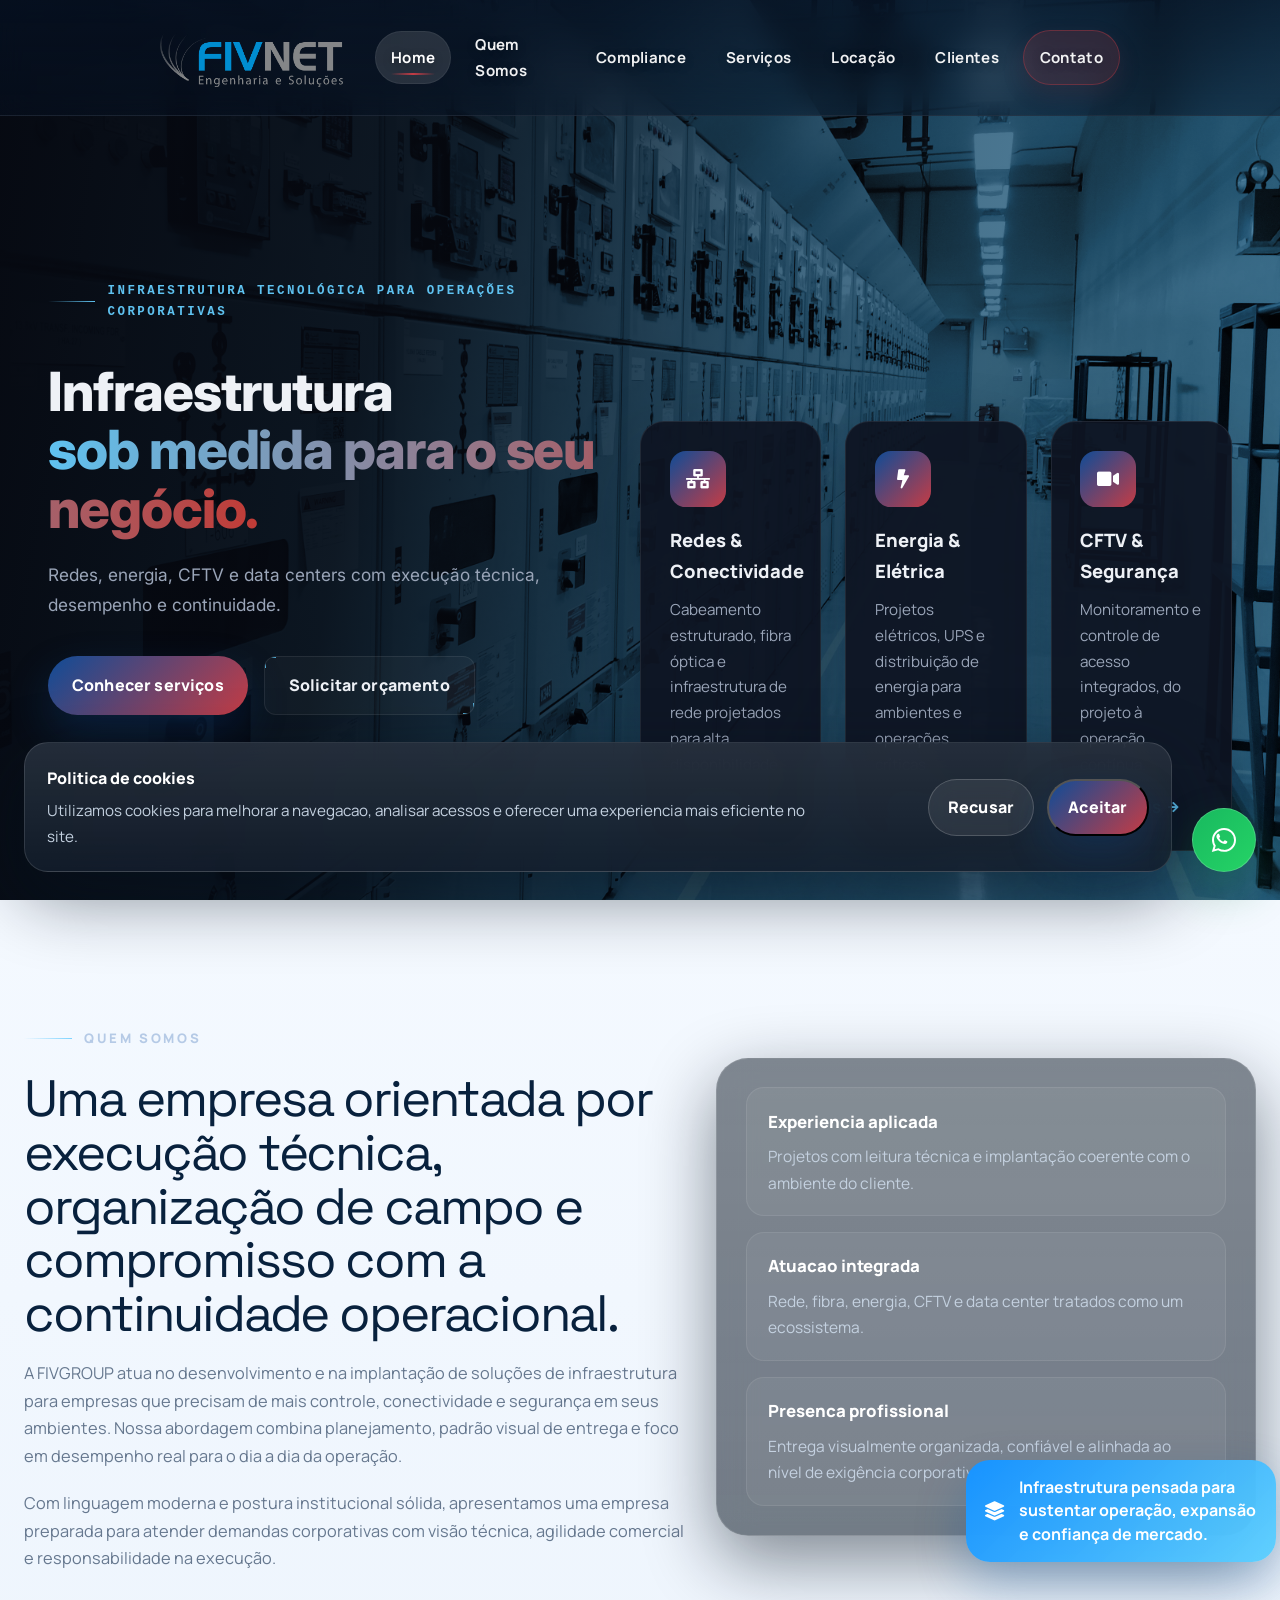
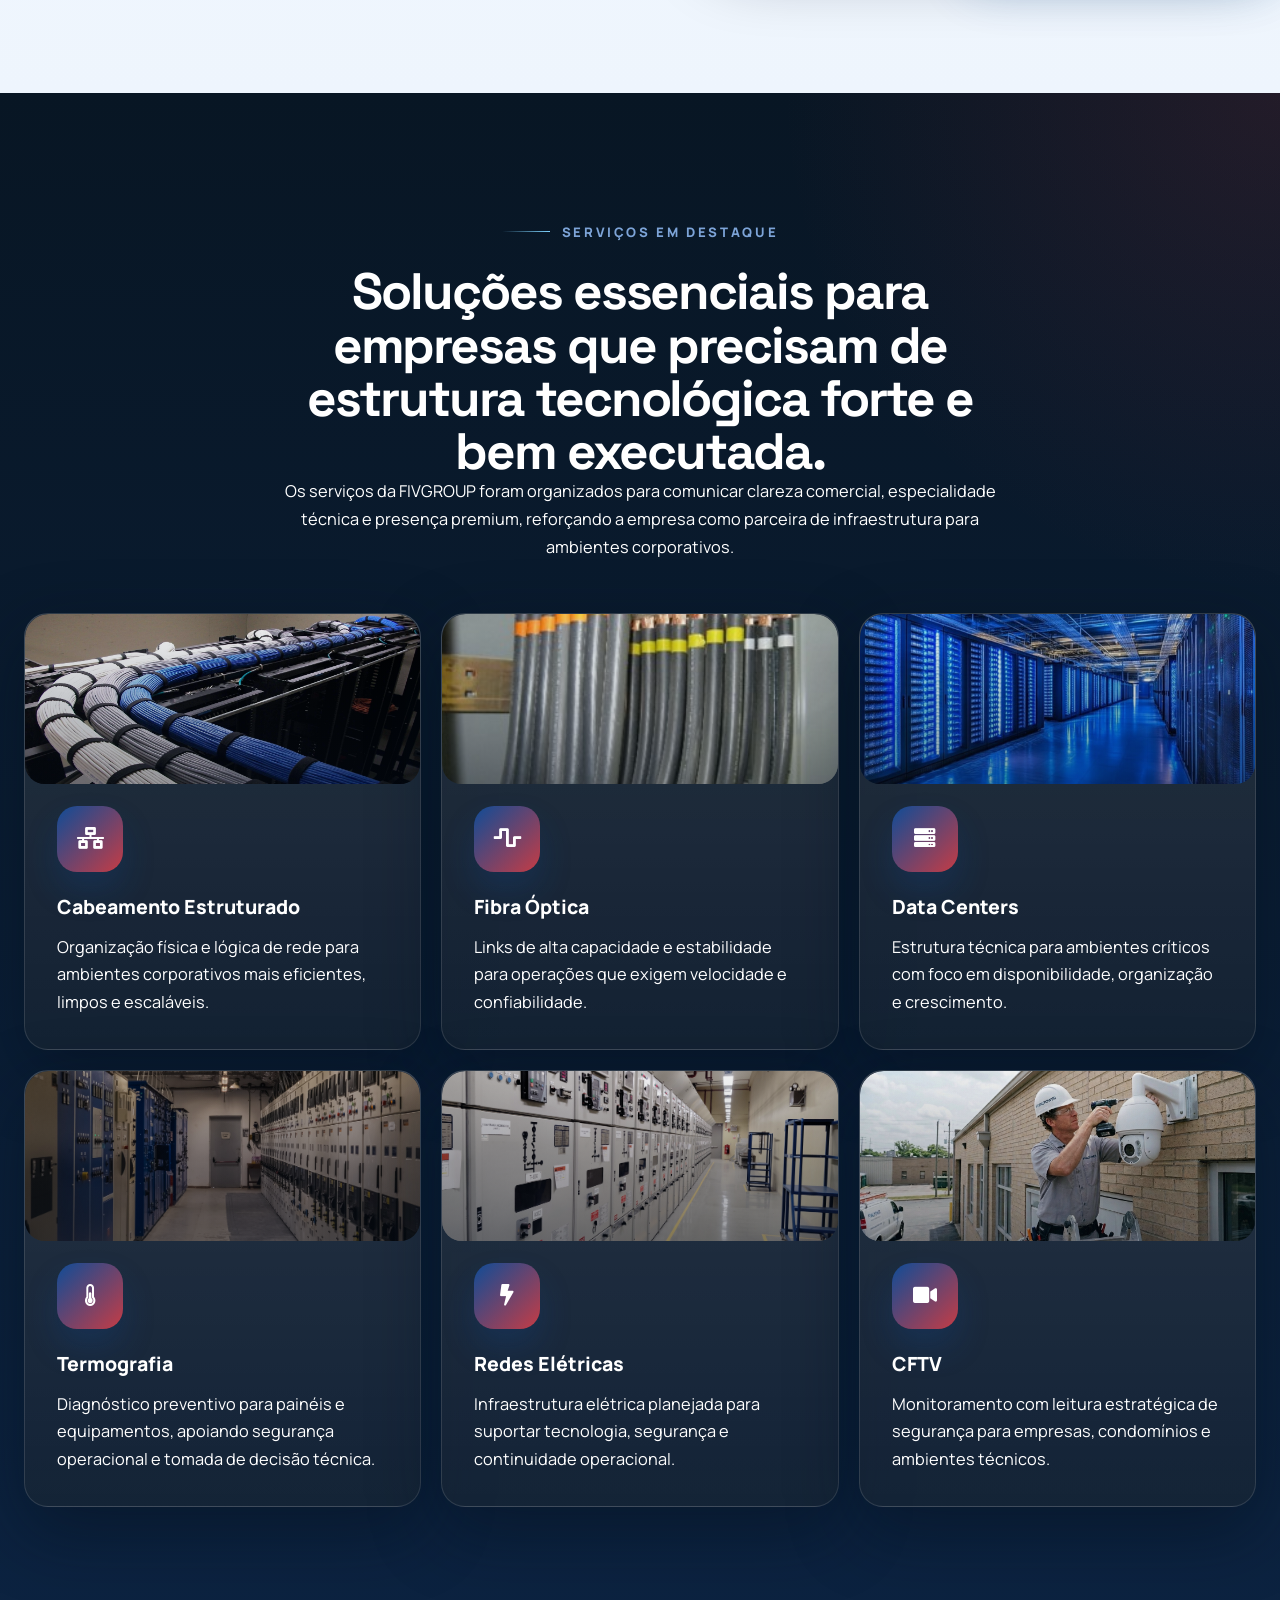
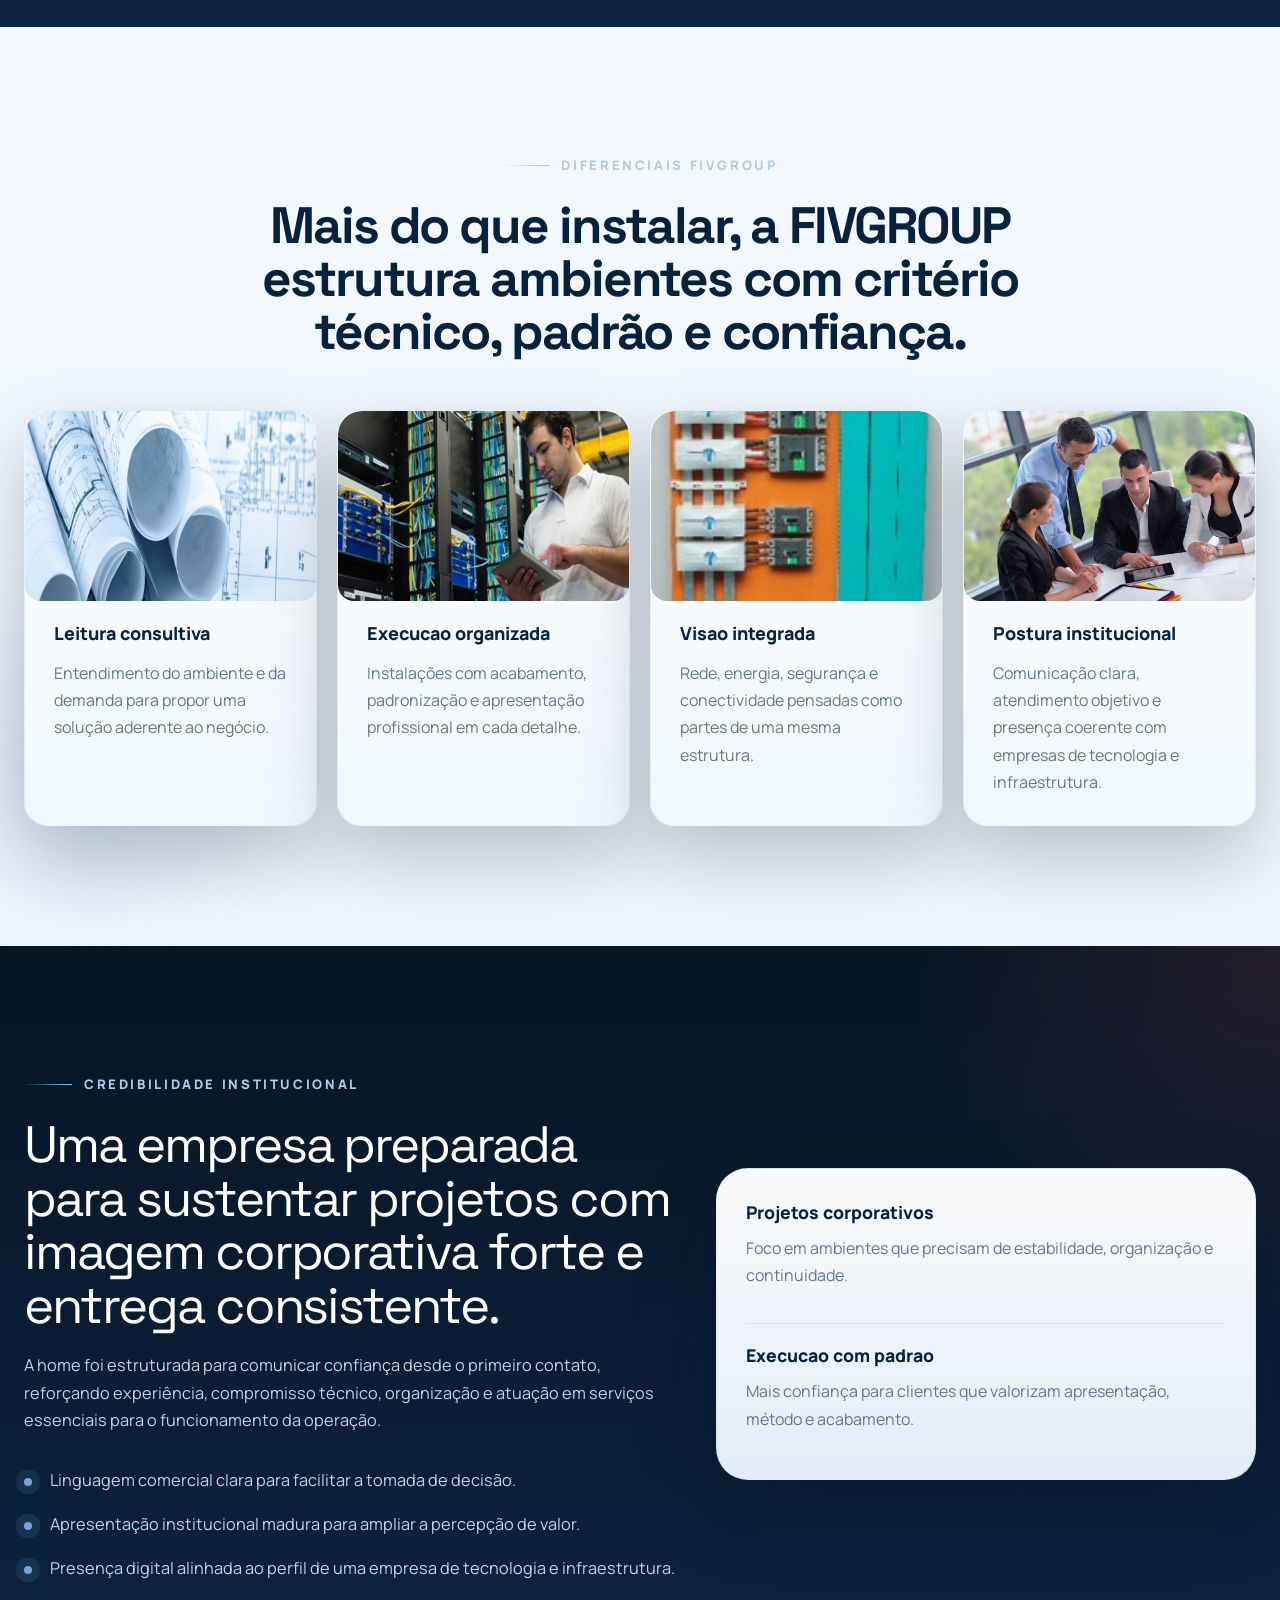
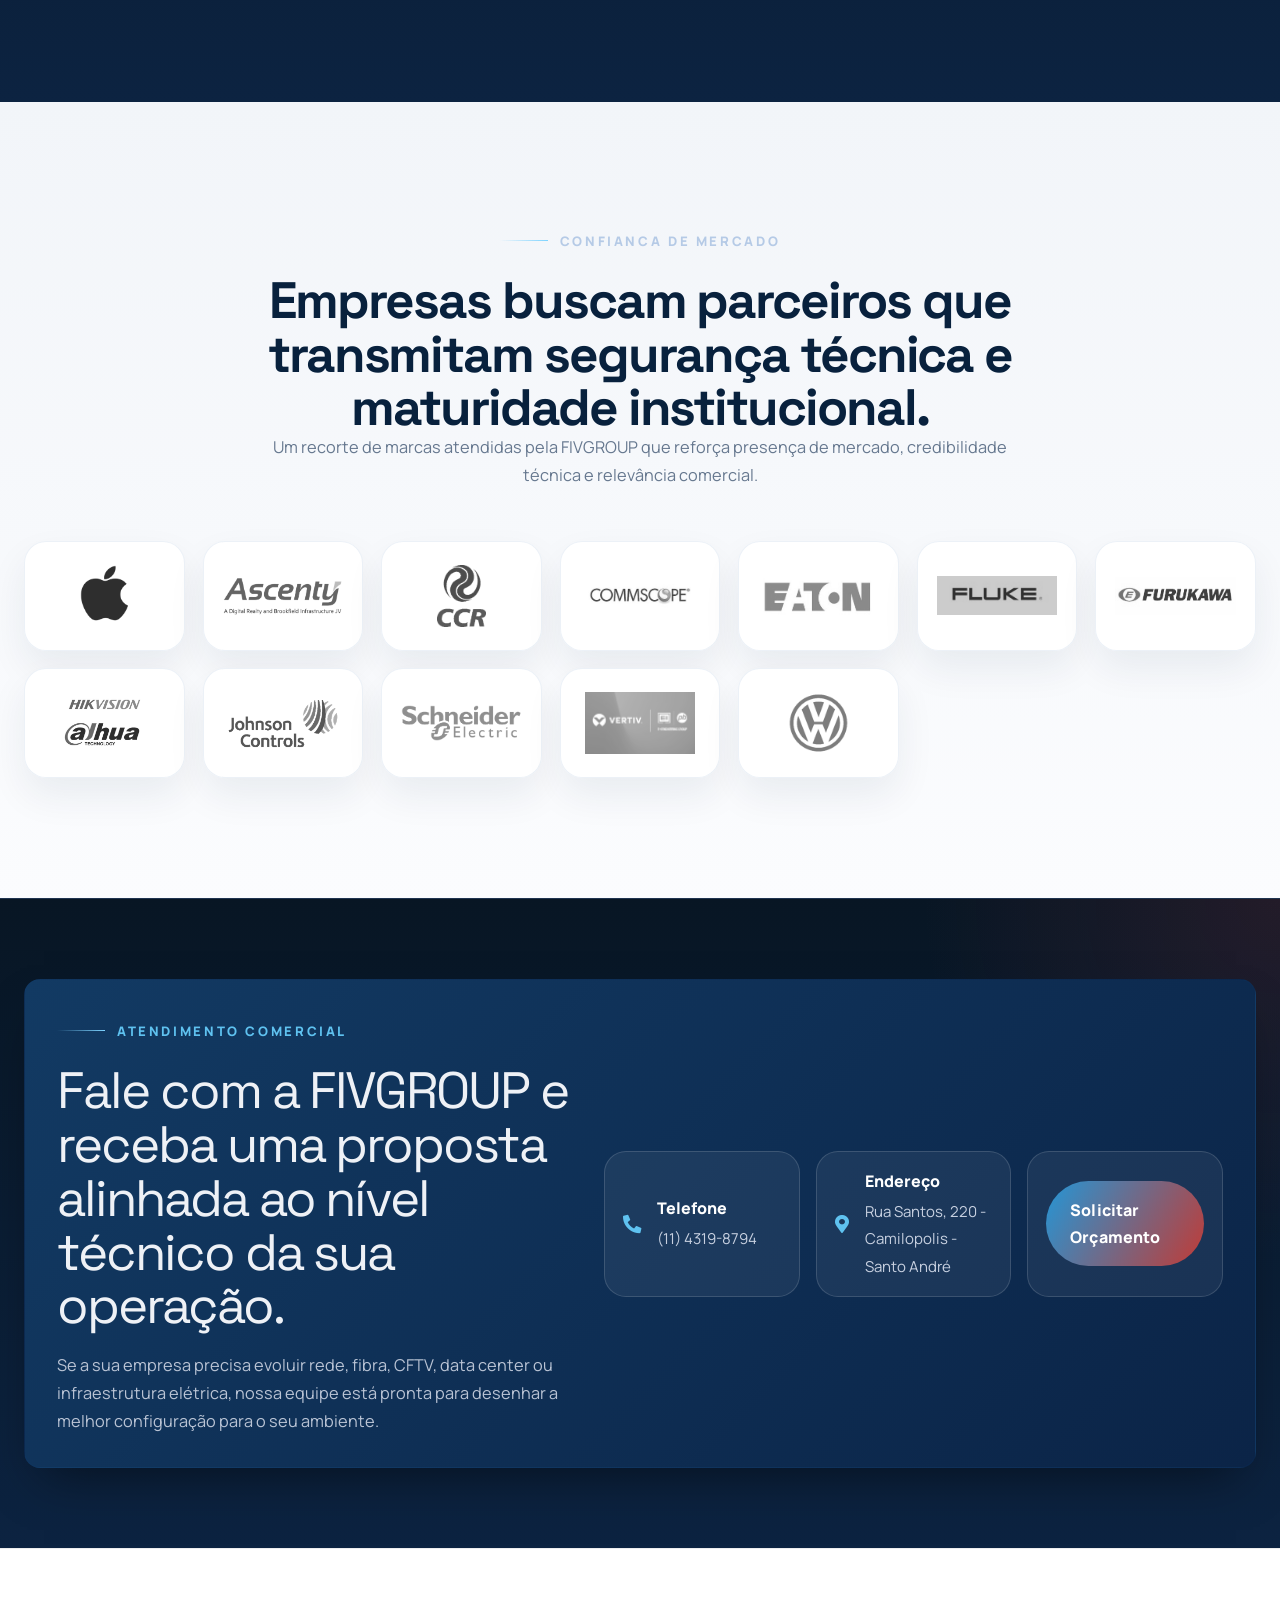
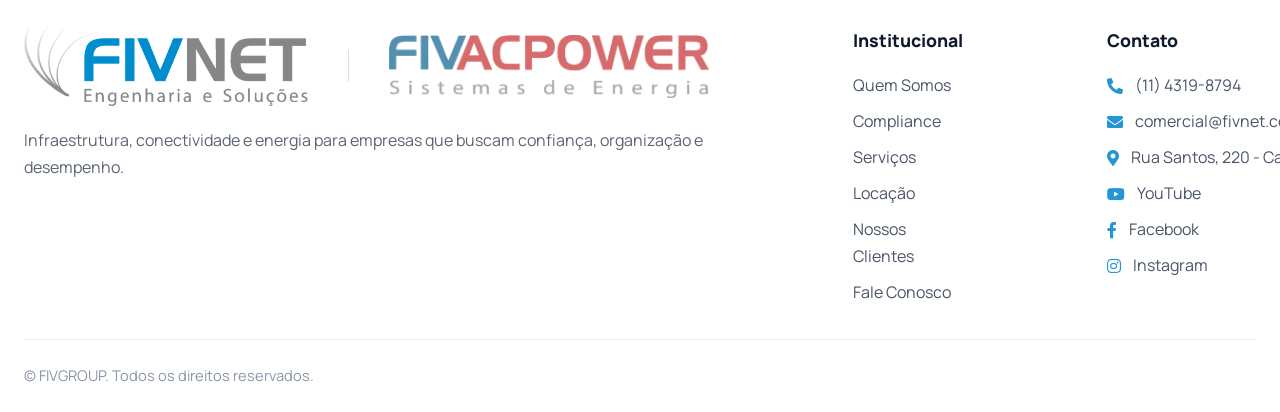
<file: index.html>
<!DOCTYPE HTML>
<html lang="pt-BR">

<head>
	<title>Fivnet | Infraestrutura, Redes e Energia</title>
	<meta charset="utf-8" />
	<meta name="viewport" content="width=device-width, initial-scale=1, user-scalable=no" />
	<meta name="robots" content="index, follow, max-image-preview:large" />
	<meta name="author" content="Fivnet" />
	<meta name="keywords"
		content="infraestrutura de TI, cabeamento estruturado, fibra óptica, data center, redes elétricas, CFTV, redes corporativas, conectividade empresarial, Fivnet" />
	<meta name="description"
		content="A Fivnet entrega infraestrutura de TI, cabeamento, fibra óptica, energia, CFTV e data centers para operações corporativas que precisam de estabilidade e desempenho." />
	<meta property="og:type" content="website" />
	<meta property="og:title" content="Fivnet | Infraestrutura, Redes e Energia" />
	<meta property="og:description"
		content="Infraestrutura corporativa com foco em conectividade, energia, segurança e desempenho operacional." />
	<meta property="og:image" content="images/logo-fivnet.png" />
	<meta property="og:locale" content="pt_BR" />
	<meta name="twitter:card" content="summary_large_image" />
	<meta name="twitter:title" content="Fivnet | Infraestrutura, Redes e Energia" />
	<meta name="twitter:description"
		content="Soluções de infraestrutura, redes, energia e conectividade para empresas." />
	<meta name="theme-color" content="#0b2f61" />
	<link rel="canonical" href="https://www.fivnet.com.br/" />
	<link rel="icon" type="image/png" sizes="256x256" href="images/favicon-fivgroup.png" />
	<link rel="icon" type="image/x-icon" href="favicon.ico" />
	<link rel="apple-touch-icon" href="images/favicon-fivgroup.png" />
	<link rel="preconnect" href="https://fonts.googleapis.com" />
	<link rel="preconnect" href="https://fonts.gstatic.com" crossorigin />
	<link
		href="https://fonts.googleapis.com/css2?family=Manrope:wght@400;500;600;700;800&family=Space+Grotesk:wght@500;700&family=Inter:wght@400;500;600;700;800&display=swap"
		rel="stylesheet" />
	<link rel="stylesheet" href="assets/css/main.css" />
	<script type="application/ld+json">
			{
				"@context": "https://schema.org",
				"@type": "Organization",
				"name": "FIVGROUP",
				"url": "https://www.fivnet.com.br/",
				"logo": "https://www.fivnet.com.br/images/logo-fivnet.png",
				"email": "comercial@fivnet.com.br",
				"telephone": "+55 11 4319-8794",
				"address": {
					"@type": "PostalAddress",
					"streetAddress": "Rua Santos, 220 - Camilopolis",
					"addressLocality": "Santo André",
					"addressRegion": "SP",
					"addressCountry": "BR"
				},
				"sameAs": [
					"https://wa.me/551143198794",
					"https://www.youtube.com/channel/UCI2b8lA67rCAJr0pbpGr1HQ",
					"https://www.facebook.com/profile.php?id=61572092897137",
					"https://www.instagram.com/fivacpower/"
				]
			}
		</script>
</head>

<body class="is-preload">
	<script>
		try {
			if (window.sessionStorage.getItem('fivgroup-preloader-shown') === 'true') {
				document.body.classList.remove('is-preload');
				document.body.classList.add('skip-preloader');
			}
		} catch (error) { }
	</script>
	<div id="preloader" aria-hidden="true">
		<div class="preloader-grid"></div>
		<div class="preloader-core">
			<div class="preloader-ring ring-a"></div>
			<div class="preloader-ring ring-b"></div>
			<div class="preloader-logo-wrap">
				<img src="images/logo-fivnet.png" alt="FIVGROUP" class="preloader-logo" />
			</div>
		</div>
	</div>

	<div class="site-shell">
		<nav id="nav">
			<div class="container nav-container">
				<a href="#hero" class="brand scrolly" aria-label="FIVGROUP Home">
					<img src="images/logo-fivnet.png" alt="FIVGROUP" class="brand-logo" />
				</a>
				<button class="nav-toggle" type="button" aria-label="Abrir menu">
					<span></span>
					<span></span>
				</button>
				<ul class="nav-menu">
					<li><a href="index.html" class="active">Home</a></li>
					<li><a href="quem-somos.html">Quem Somos</a></li>
					<li><a href="compliance.html">Compliance</a></li>
					<li><a href="servicos.html">Serviços</a></li>
					<li><a href="locacao.html">Locação</a></li>
					<li><a href="nossos-clientes.html">Clientes</a></li>
					<li><a href="fale-conosco.html" class="nav-cta">Contato</a></li>
				</ul>
			</div>
		</nav>

		<main>
			<section id="hero" class="hero hero-v2">
				<div class="hero-photo" style="background-image: url('images/servicos/engenharia-eletrica-2.jpg');">
				</div>
				<div class="hero-tint"></div>
				<div class="hero-fade"></div>
				<div class="container hero-inner">
					<div class="hero-left reveal" data-reveal="up">
						<span class="eyebrow hero-eyebrow">Infraestrutura tecnológica para operações corporativas</span>
						<h1 class="hero-title">Infraestrutura<br /><span class="hero-title-accent">sob medida para o seu
								negócio.</span></h1>
						<p class="hero-lead">
							Redes, energia, CFTV e data centers com execução técnica, desempenho e continuidade.
						</p>
						<div class="hero-actions">
							<a href="#services" class="button button-primary scrolly">Conhecer serviços</a>
							<a href="fale-conosco.html" class="button hero-btn-outline">
								<span class="corner corner-tl" aria-hidden="true"></span>
								Solicitar orçamento
								<span class="corner corner-br" aria-hidden="true"></span>
							</a>
						</div>
					</div>
				</div>
				<div class="container cards-wrap">
					<a href="servicos.html#cabeamento" class="hero-card reveal" data-reveal="up">
						<div class="hero-card-icon"><i class="icon solid fas fa-network-wired"></i></div>
						<h3>Redes &amp; Conectividade</h3>
						<p>Cabeamento estruturado, fibra óptica e infraestrutura de rede projetados para alta
							disponibilidade.</p>
						<span class="hero-card-link">Saiba mais <i class="icon solid fas fa-arrow-right"></i></span>
					</a>
					<a href="servicos.html#eletrica" class="hero-card reveal" data-reveal="up" data-delay="80">
						<div class="hero-card-icon"><i class="icon solid fas fa-bolt"></i></div>
						<h3>Energia &amp; Elétrica</h3>
						<p>Projetos elétricos, UPS e distribuição de energia para ambientes e operações críticas.</p>
						<span class="hero-card-link">Saiba mais <i class="icon solid fas fa-arrow-right"></i></span>
					</a>
					<a href="servicos.html#cftv" class="hero-card reveal" data-reveal="up" data-delay="160">
						<div class="hero-card-icon"><i class="icon solid fas fa-video"></i></div>
						<h3>CFTV &amp; Segurança</h3>
						<p>Monitoramento e controle de acesso integrados, do projeto à operação contínua.</p>
						<span class="hero-card-link">Saiba mais <i class="icon solid fas fa-arrow-right"></i></span>
					</a>
				</div>
			</section>

			<section id="about" class="section section-about">
				<div class="container about-grid">
					<div class="about-copy reveal" data-reveal="left">
						<span class="eyebrow">Quem Somos</span>
						<h2>Uma empresa orientada por execução técnica, organização de campo e compromisso com a
							continuidade operacional.</h2>
						<p>
							A FIVGROUP atua no desenvolvimento e na implantação de soluções de infraestrutura para
							empresas que precisam
							de mais controle, conectividade e segurança em seus ambientes. Nossa abordagem combina
							planejamento,
							padrão visual de entrega e foco em desempenho real para o dia a dia da operação.
						</p>
						<p>
							Com linguagem moderna e postura institucional sólida, apresentamos uma empresa preparada
							para atender
							demandas corporativas com visão técnica, agilidade comercial e responsabilidade na execução.
						</p>
					</div>
					<div class="about-panel reveal" data-reveal="right">
						<div class="about-matrix glass-card">
							<div>
								<strong>Experiencia aplicada</strong>
								<p>Projetos com leitura técnica e implantação coerente com o ambiente do cliente.</p>
							</div>
							<div>
								<strong>Atuacao integrada</strong>
								<p>Rede, fibra, energia, CFTV e data center tratados como um ecossistema.</p>
							</div>
							<div>
								<strong>Presenca profissional</strong>
								<p>Entrega visualmente organizada, confiável e alinhada ao nível de exigência
									corporativa.</p>
							</div>
						</div>
						<div class="about-mini-card">
							<i class="icon solid fas fa-layer-group"></i>
							<span>Infraestrutura pensada para sustentar operação, expansão e confiança de
								mercado.</span>
						</div>
					</div>
				</div>
			</section>

			<section id="services" class="section section-services">
				<div class="container">
					<header class="section-header reveal" data-reveal="up">
						<span class="eyebrow">Serviços em destaque</span>
						<h2>Soluções essenciais para empresas que precisam de estrutura tecnológica forte e bem
							executada.</h2>
						<p>
							Os serviços da FIVGROUP foram organizados para comunicar clareza comercial, especialidade
							técnica e
							presença premium, reforçando a empresa como parceira de infraestrutura para ambientes
							corporativos.
						</p>
					</header>
					<div class="services-grid services-grid-expanded">
						<article class="service-card reveal" data-reveal="up">
							<div class="card-media">
								<img src="images/servicos/cabeamento.jpg" alt="Cabeamento estruturado" loading="lazy" />
							</div>
							<div class="service-icon"><i class="icon solid fas fa-network-wired"></i></div>
							<h3>Cabeamento Estruturado</h3>
							<p>Organização física e lógica de rede para ambientes corporativos mais eficientes, limpos e
								escaláveis.</p>
						</article>
						<article class="service-card reveal" data-reveal="up" data-delay="80">
							<div class="card-media">
								<img src="images/servicos/cabos.jpg" alt="Fibra óptica" loading="lazy" />
							</div>
							<div class="service-icon"><i class="icon solid fas fa-wave-square"></i></div>
							<h3>Fibra Óptica</h3>
							<p>Links de alta capacidade e estabilidade para operações que exigem velocidade e
								confiabilidade.</p>
						</article>
						<article class="service-card reveal" data-reveal="up" data-delay="160">
							<div class="card-media">
								<img src="images/servicos/data-center-real.jpg" alt="Data centers" loading="lazy" />
							</div>
							<div class="service-icon"><i class="icon solid fas fa-server"></i></div>
							<h3>Data Centers</h3>
							<p>Estrutura técnica para ambientes críticos com foco em disponibilidade, organização e
								crescimento.</p>
						</article>
						<article class="service-card reveal" data-reveal="up" data-delay="240">
							<div class="card-media">
								<img src="images/servicos/engenharia-eletrica.jpg" alt="Termografia" loading="lazy" />
							</div>
							<div class="service-icon"><i class="icon solid fas fa-thermometer-half"></i></div>
							<h3>Termografia</h3>
							<p>Diagnóstico preventivo para painéis e equipamentos, apoiando segurança operacional e
								tomada de decisão técnica.</p>
						</article>
						<article class="service-card reveal" data-reveal="up" data-delay="320">
							<div class="card-media">
								<img src="images/servicos/engenharia-eletrica-2.jpg" alt="Redes elétricas"
									loading="lazy" />
							</div>
							<div class="service-icon"><i class="icon solid fas fa-bolt"></i></div>
							<h3>Redes Elétricas</h3>
							<p>Infraestrutura elétrica planejada para suportar tecnologia, segurança e continuidade
								operacional.</p>
						</article>
						<article class="service-card reveal" data-reveal="up" data-delay="400">
							<div class="card-media">
								<img src="images/servicos/cftv.png" alt="CFTV" loading="lazy" />
							</div>
							<div class="service-icon"><i class="icon solid fas fa-video"></i></div>
							<h3>CFTV</h3>
							<p>Monitoramento com leitura estratégica de segurança para empresas, condomínios e ambientes
								técnicos.</p>
						</article>
					</div>
				</div>
			</section>

			<section id="differentials" class="section section-differentials parallax-section"
				data-parallax-speed="0.18">
				<div class="section-shape"></div>
				<div class="container">
					<header class="section-header reveal" data-reveal="up">
						<span class="eyebrow">Diferenciais FIVGROUP</span>
						<h2>Mais do que instalar, a FIVGROUP estrutura ambientes com critério técnico, padrão e
							confiança.</h2>
					</header>
					<div class="differentials-grid">
						<article class="differential-card reveal" data-reveal="up">
							<div class="card-media card-media-sm">
								<img src="images/servicos/projeto.jpg" alt="Leitura consultiva de projeto"
									loading="lazy" class="card-media-fill" />
							</div>
							<strong>Leitura consultiva</strong>
							<p>Entendimento do ambiente e da demanda para propor uma solução aderente ao negócio.</p>
						</article>
						<article class="differential-card reveal" data-reveal="up" data-delay="100">
							<div class="card-media card-media-sm">
								<img src="images/servicos/tecnico.jpg" alt="Execução organizada em campo" loading="lazy"
									class="card-media-fill" />
							</div>
							<strong>Execucao organizada</strong>
							<p>Instalações com acabamento, padronização e apresentação profissional em cada detalhe.</p>
						</article>
						<article class="differential-card reveal" data-reveal="up" data-delay="200">
							<div class="card-media card-media-sm">
								<img src="images/servicos/circuito.jpg" alt="Visão integrada de infraestrutura"
									loading="lazy" class="card-media-fill" />
							</div>
							<strong>Visao integrada</strong>
							<p>Rede, energia, segurança e conectividade pensadas como partes de uma mesma estrutura.</p>
						</article>
						<article class="differential-card reveal" data-reveal="up" data-delay="300">
							<div class="card-media card-media-sm">
								<img src="images/servicos/equipe.jpg" alt="Postura institucional da equipe FIVGROUP"
									loading="lazy" class="card-media-fill" />
							</div>
							<strong>Postura institucional</strong>
							<p>Comunicação clara, atendimento objetivo e presença coerente com empresas de tecnologia e
								infraestrutura.</p>
						</article>
					</div>
				</div>
			</section>

			<section id="trust" class="section section-trust">
				<div class="container trust-grid">
					<div class="trust-copy reveal" data-reveal="left">
						<span class="eyebrow">Credibilidade institucional</span>
						<h2>Uma empresa preparada para sustentar projetos com imagem corporativa forte e entrega
							consistente.</h2>
						<p>
							A home foi estruturada para comunicar confiança desde o primeiro contato, reforçando
							experiência,
							compromisso técnico, organização e atuação em serviços essenciais para o funcionamento da
							operação.
						</p>
						<ul class="feature-list">
							<li>Linguagem comercial clara para facilitar a tomada de decisão.</li>
							<li>Apresentação institucional madura para ampliar a percepção de valor.</li>
							<li>Presença digital alinhada ao perfil de uma empresa de tecnologia e infraestrutura.</li>
						</ul>
					</div>
					<div class="trust-panel reveal" data-reveal="right">
						<div class="trust-stat-card">
							<div>
								<strong>Projetos corporativos</strong>
								<p>Foco em ambientes que precisam de estabilidade, organização e continuidade.</p>
							</div>
							<div>
								<strong>Execucao com padrao</strong>
								<p>Mais confiança para clientes que valorizam apresentação, método e acabamento.</p>
							</div>
						</div>
					</div>
				</div>
			</section>

			<section id="clients" class="section section-clients">
				<div class="container">
					<header class="section-header reveal" data-reveal="up">
						<span class="eyebrow">Confianca de mercado</span>
						<h2>Empresas buscam parceiros que transmitam segurança técnica e maturidade institucional.</h2>
						<p>
							Um recorte de marcas atendidas pela FIVGROUP que reforça presença de mercado, credibilidade
							técnica e
							relevância comercial.
						</p>
					</header>
					<div class="client-logos reveal" data-reveal="up">
						<div class="client-logo"><img src="images/clientes/apple.png" alt="Apple" loading="lazy" />
						</div>
						<div class="client-logo"><img src="images/clientes/ascenty.png" alt="Ascenty" loading="lazy" />
						</div>
						<div class="client-logo"><img src="images/clientes/ccr.png" alt="CCR" loading="lazy" /></div>
						<div class="client-logo"><img src="images/clientes/commscope.jpg" alt="CommScope"
								loading="lazy" /></div>
						<div class="client-logo"><img src="images/clientes/eaton.jpg" alt="Eaton" loading="lazy" />
						</div>
						<div class="client-logo"><img src="images/clientes/fluke.jpg" alt="Fluke" loading="lazy" />
						</div>
						<div class="client-logo"><img src="images/clientes/furukawa.jpg" alt="Furukawa"
								loading="lazy" /></div>
						<div class="client-logo"><img src="images/clientes/hikvision.png" alt="Hikvision"
								loading="lazy" /></div>
						<div class="client-logo"><img src="images/clientes/johnsoncontrols.png" alt="Johnson Controls"
								loading="lazy" /></div>
						<div class="client-logo"><img src="images/clientes/schneiderElectric.png"
								alt="Schneider Electric" loading="lazy" /></div>
						<div class="client-logo"><img src="images/clientes/vertiv.png" alt="Vertiv" loading="lazy" />
						</div>
						<div class="client-logo"><img src="images/clientes/volkswagen.png" alt="Volkswagen"
								loading="lazy" /></div>
					</div>
				</div>
			</section>

			<section id="contact" class="section section-contact">
				<div class="container">
					<div class="contact-strip reveal" data-reveal="up">
						<div class="contact-summary">
							<span class="eyebrow">Atendimento comercial</span>
							<h2>Fale com a FIVGROUP e receba uma proposta alinhada ao nível técnico da sua operação.
							</h2>
							<p>
								Se a sua empresa precisa evoluir rede, fibra, CFTV, data center ou infraestrutura
								elétrica,
								nossa equipe está pronta para desenhar a melhor configuração para o seu ambiente.
							</p>
						</div>
						<div class="contact-items">
							<div class="contact-item">
								<i class="icon solid fas fa-phone-alt"></i>
								<div>
									<strong>Telefone</strong>
									<span>(11) 4319-8794</span>
								</div>
							</div>
							<div class="contact-item">
								<i class="icon solid fas fa-map-marker-alt"></i>
								<div>
									<strong>Endereço</strong>
									<span>Rua Santos, 220 - Camilopolis - Santo André</span>
								</div>
							</div>
							<div class="contact-action">
								<a href="fale-conosco.html" class="button button-primary">Solicitar Orçamento</a>
							</div>
						</div>
					</div>
				</div>
			</section>
		</main>

		<footer class="site-footer">
			<div class="container footer-grid">
				<div class="footer-brand">
					<div class="footer-logo-row">
						<a href="index.html" class="footer-logo-link footer-logo-link-primary"
							aria-label="FIVNET Home"><img src="images/logo-fivnet-footer.png" alt="FIVNET"
								class="footer-brand-logo footer-brand-logo-primary" /></a>
						<span class="footer-logo-divider" aria-hidden="true"></span>
						<a href="index.html" class="footer-logo-link" aria-label="FIVACPOWER Home"><img
								src="images/logo-fivacpower-footer.png" alt="FIVACPOWER"
								class="footer-brand-logo" /></a>
					</div>
					<p>Infraestrutura, conectividade e energia para empresas que buscam confiança, organização e
						desempenho.</p>
				</div>
				<div class="footer-column">
					<h3>Institucional</h3>
					<ul>
						<li><a href="quem-somos.html">Quem Somos</a></li>
						<li><a href="compliance.html">Compliance</a></li>
						<li><a href="servicos.html">Serviços</a></li>
						<li><a href="locacao.html">Locação</a></li>
						<li><a href="nossos-clientes.html">Nossos Clientes</a></li>
						<li><a href="fale-conosco.html">Fale Conosco</a></li>
					</ul>
				</div>
				<div class="footer-column">
					<h3>Contato</h3>
					<ul class="footer-contact-list">
						<li><i class="icon solid fas fa-phone-alt"></i><span>(11) 4319-8794</span></li>
						<li><i class="icon solid fas fa-envelope"></i><span>comercial@fivnet.com.br</span></li>
						<li><i class="icon solid fas fa-map-marker-alt"></i><span>Rua Santos, 220 - Camilopolis - Santo
								André</span></li>
						<li><i class="icon brands fab fa-youtube"></i><a
								href="https://www.youtube.com/channel/UCI2b8lA67rCAJr0pbpGr1HQ" target="_blank"
								rel="noopener noreferrer">YouTube</a></li>
						<li><i class="icon brands fab fa-facebook-f"></i><a
								href="https://www.facebook.com/profile.php?id=61572092897137" target="_blank"
								rel="noopener noreferrer">Facebook</a></li>
						<li><i class="icon brands fab fa-instagram"></i><a href="https://www.instagram.com/fivacpower/"
								target="_blank" rel="noopener noreferrer">Instagram</a></li>
					</ul>
				</div>
			</div>
			<div class="container footer-bottom">
				<p>&copy; FIVGROUP. Todos os direitos reservados.</p>
			</div>
		</footer>
	</div>

	<a href="https://wa.me/551143198794?text=Ola%2C%20gostaria%20de%20solicitar%20um%20orcamento%20com%20a%20FIVGROUP."
		class="whatsapp-float" target="_blank" rel="noopener noreferrer" aria-label="Chamar no WhatsApp">
		<svg viewBox="0 0 32 32" aria-hidden="true" focusable="false" class="whatsapp-svg">
			<path fill="currentColor"
				d="M19.11 17.21c-.29-.15-1.7-.84-1.97-.93-.26-.1-.46-.15-.65.15-.19.29-.75.93-.91 1.12-.17.2-.34.22-.63.08-.29-.15-1.24-.46-2.36-1.46-.87-.78-1.46-1.75-1.63-2.04-.17-.29-.02-.45.13-.6.13-.13.29-.34.44-.51.15-.17.2-.29.29-.49.1-.2.05-.37-.02-.51-.07-.15-.65-1.57-.89-2.15-.23-.56-.47-.49-.65-.5h-.55c-.2 0-.51.07-.77.37s-1.01.99-1.01 2.42 1.03 2.82 1.18 3.02c.15.2 2.01 3.08 4.88 4.31.68.29 1.22.47 1.63.6.68.22 1.29.19 1.77.11.54-.08 1.7-.69 1.94-1.35.24-.66.24-1.22.17-1.34-.07-.12-.26-.19-.55-.34Z">
			</path>
			<path fill="currentColor"
				d="M16.01 3.2c-7.05 0-12.78 5.72-12.78 12.75 0 2.24.59 4.43 1.7 6.35L3 28.8l6.69-1.75a12.82 12.82 0 0 0 6.31 1.61h.01c7.05 0 12.79-5.72 12.79-12.76 0-3.4-1.33-6.6-3.74-9.01A12.7 12.7 0 0 0 16.01 3.2Zm0 23.31h-.01a10.68 10.68 0 0 1-5.46-1.5l-.39-.23-3.97 1.04 1.06-3.87-.25-.4a10.58 10.58 0 0 1-1.64-5.64c0-5.88 4.79-10.67 10.68-10.67 2.85 0 5.53 1.11 7.54 3.12a10.6 10.6 0 0 1 3.13 7.55c0 5.89-4.8 10.68-10.69 10.68Z">
			</path>
		</svg>
		<span>WhatsApp</span>
	</a>

	<div id="cookie-banner" class="cookie-banner" aria-live="polite">
		<div class="cookie-content">
			<div>
				<strong>Politica de cookies</strong>
				<p>Utilizamos cookies para melhorar a navegacao, analisar acessos e oferecer uma experiencia mais
					eficiente no site.</p>
			</div>
			<div class="cookie-actions">
				<button type="button" class="button button-secondary cookie-btn"
					data-cookie-action="reject">Recusar</button>
				<button type="button" class="button button-primary cookie-btn"
					data-cookie-action="accept">Aceitar</button>
			</div>
		</div>
	</div>

	<script src="assets/js/jquery.min.js"></script>
	<script src="assets/js/jquery.scrolly.min.js"></script>
	<script src="assets/js/browser.min.js"></script>
	<script src="assets/js/breakpoints.min.js"></script>
	<script src="assets/js/util.js"></script>
	<script src="assets/js/main.js"></script>
</body>

</html>
</file>
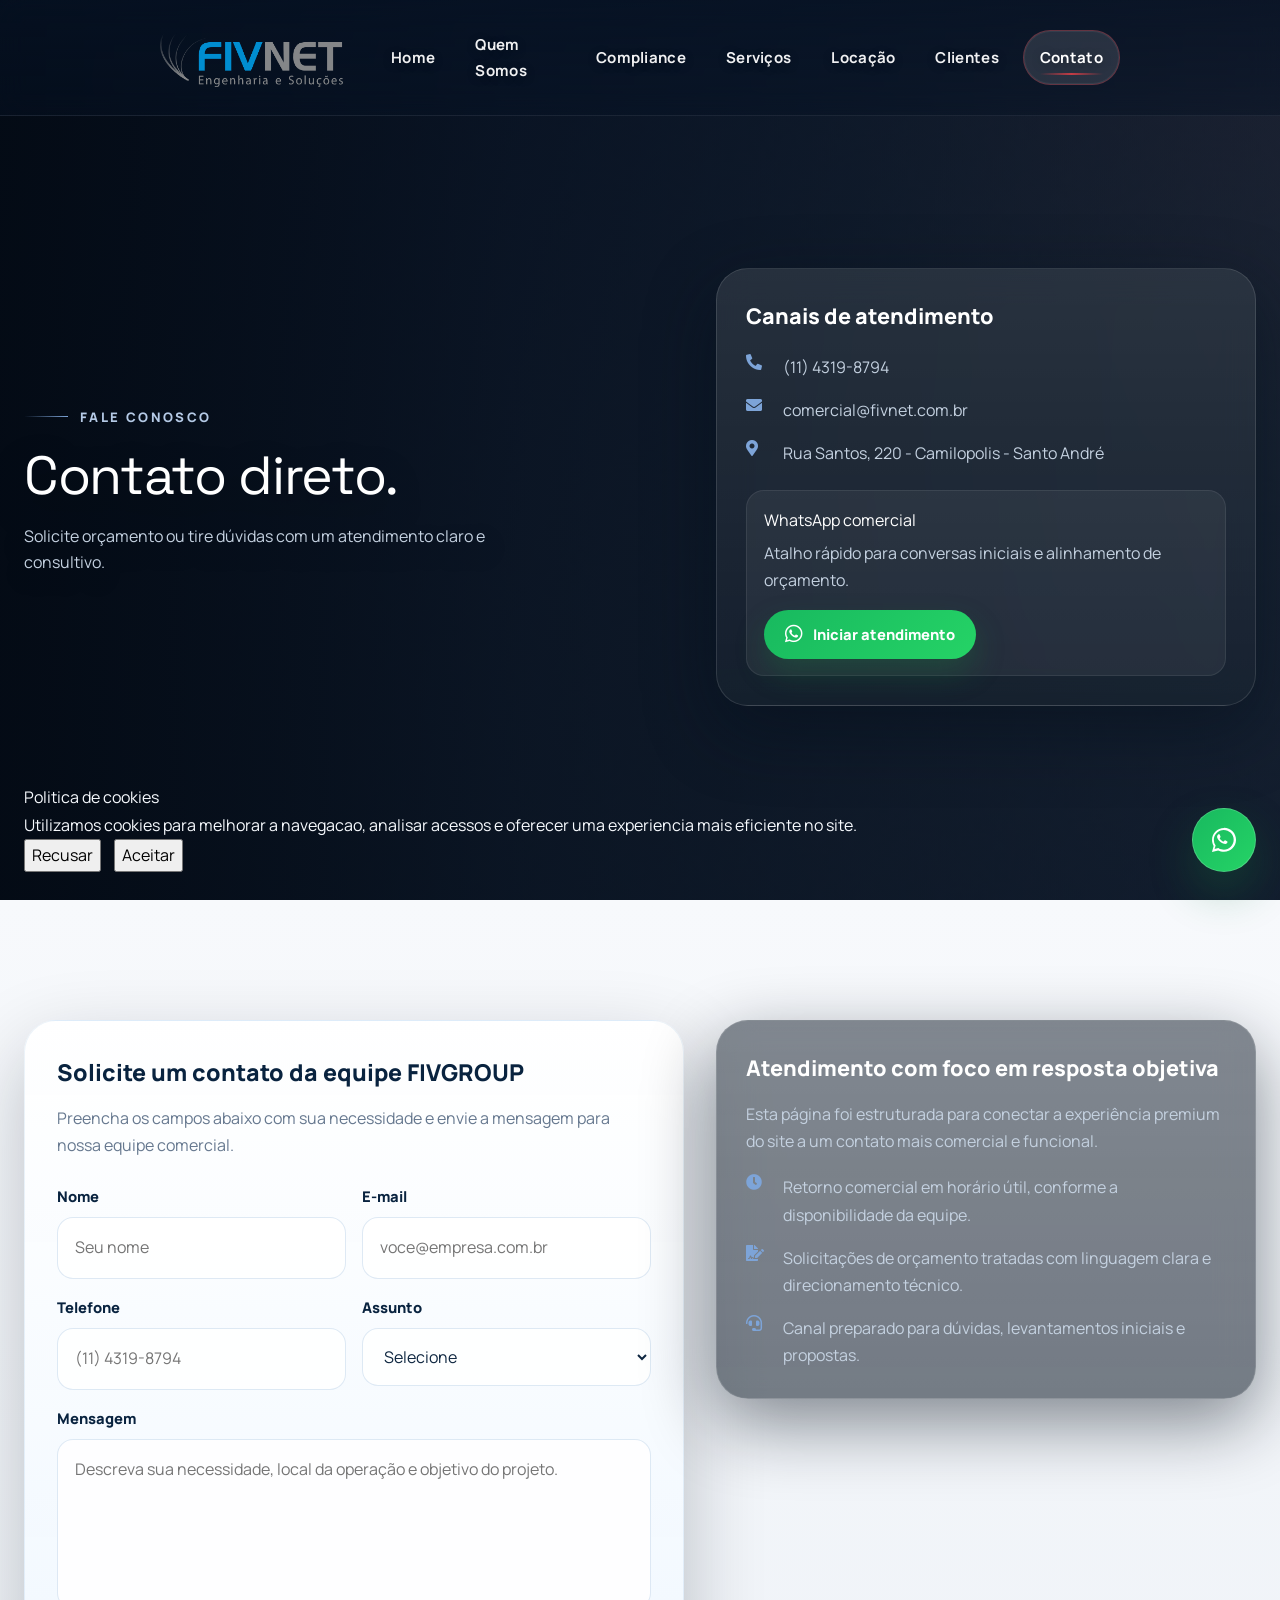
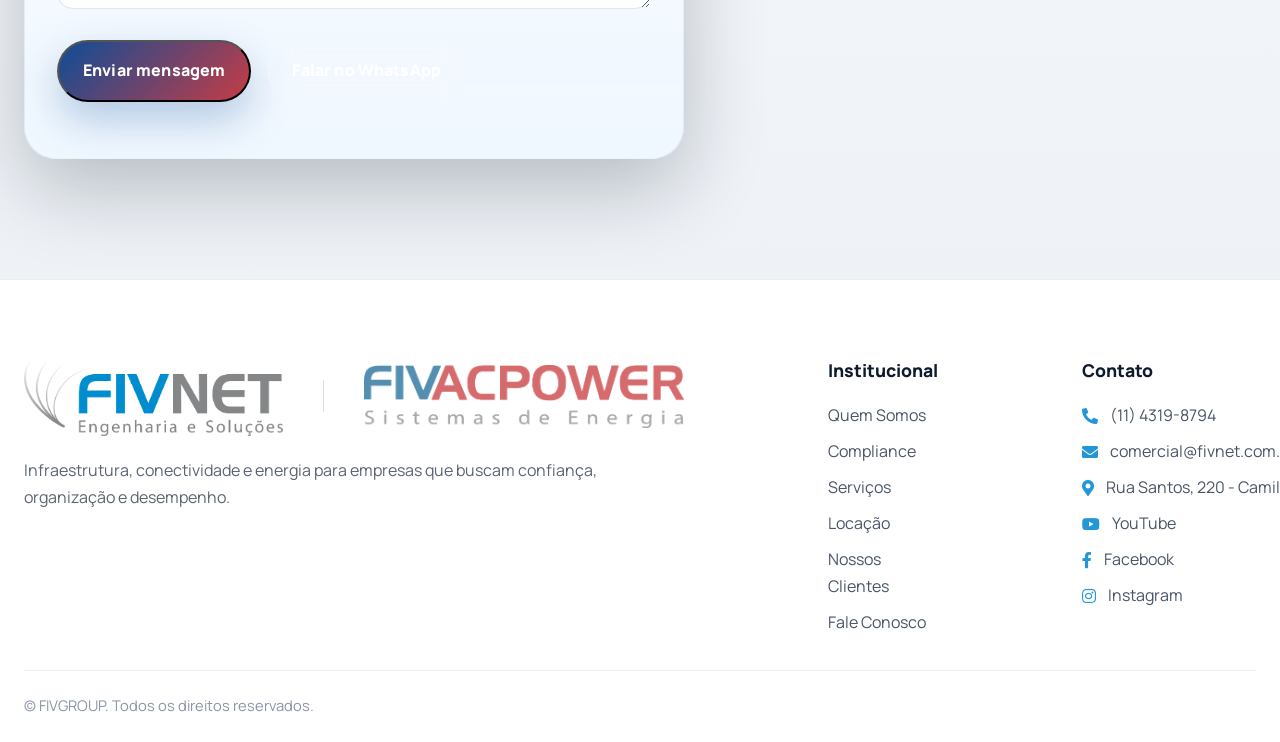
<file: fale-conosco.html>
<!DOCTYPE HTML>
<html lang="pt-BR">
	<head>
		<title>Fale Conosco | FIVGROUP</title>
		<meta charset="utf-8" />
		<meta name="viewport" content="width=device-width, initial-scale=1, user-scalable=no" />
		<meta name="description" content="Entre em contato com a FIVGROUP e solicite um orçamento para infraestrutura, conectividade, energia e segurança." />
		<link rel="icon" type="image/png" sizes="256x256" href="images/favicon-fivgroup.png" />
		<link rel="icon" type="image/x-icon" href="favicon.ico" />
		<link rel="apple-touch-icon" href="images/favicon-fivgroup.png" />
		<link rel="preconnect" href="https://fonts.googleapis.com" />
		<link rel="preconnect" href="https://fonts.gstatic.com" crossorigin />
		<link href="https://fonts.googleapis.com/css2?family=Manrope:wght@400;500;600;700;800&family=Space+Grotesk:wght@500;700&display=swap" rel="stylesheet" />
		<link rel="stylesheet" href="assets/css/main.css" />
	</head>
	<body class="is-preload">
		<script>
			try {
				if (window.sessionStorage.getItem('fivgroup-preloader-shown') === 'true') {
					document.body.classList.remove('is-preload');
					document.body.classList.add('skip-preloader');
				}
			} catch (error) {}
		</script>
		<div id="preloader" aria-hidden="true">
			<div class="preloader-grid"></div>
			<div class="preloader-core">
				<div class="preloader-ring ring-a"></div>
				<div class="preloader-ring ring-b"></div>
				<div class="preloader-logo-wrap"><img src="images/logo-fivnet.png" alt="FIVGROUP" class="preloader-logo" /></div>
				<p>Carregando contato</p>
			</div>
		</div>
		<div class="site-shell">
			<nav id="nav">
				<div class="container nav-container">
					<a href="index.html" class="brand" aria-label="FIVGROUP Home"><img src="images/logo-fivnet.png" alt="FIVGROUP" class="brand-logo" /></a>
					<button class="nav-toggle" type="button" aria-label="Abrir menu"><span></span><span></span></button>
					<ul class="nav-menu">
						<li><a href="index.html">Home</a></li>
						<li><a href="quem-somos.html">Quem Somos</a></li>
						<li><a href="compliance.html">Compliance</a></li>
						<li><a href="servicos.html">Serviços</a></li>
						<li><a href="locacao.html">Locação</a></li>
						<li><a href="nossos-clientes.html">Clientes</a></li>
						<li><a href="fale-conosco.html" class="nav-cta">Contato</a></li>
					</ul>
				</div>
			</nav>
			<main class="page-main">
				<section class="page-hero">
					<div class="hero-slider">
						<div class="hero-slide is-active" style="background-image: url('https://images.unsplash.com/photo-1497366754035-f200968a6e72?auto=format&fit=crop&w=1920&q=80');"></div>
						<div class="hero-slide" style="background-image: url('https://images.unsplash.com/photo-1542744173-8e7e53415bb0?auto=format&fit=crop&w=1920&q=80');"></div>
						<div class="hero-slide" style="background-image: url('https://images.unsplash.com/photo-1504384308090-c894fdcc538d?auto=format&fit=crop&w=1920&q=80');"></div>
					</div>
					<div class="container page-hero-content">
						<div class="reveal" data-reveal="up">
							<span class="page-kicker">Fale Conosco</span>
							<h1 class="page-title">Contato direto.</h1>
							<p class="page-description">Solicite orçamento ou tire dúvidas com um atendimento claro e consultivo.</p>
						</div>
						<aside class="contact-card reveal" data-reveal="left">
							<h3>Canais de atendimento</h3>
							<ul class="contact-list">
								<li><i class="icon solid fas fa-phone-alt"></i><span>(11) 4319-8794</span></li>
								<li><i class="icon solid fas fa-envelope"></i><span>comercial@fivnet.com.br</span></li>
								<li><i class="icon solid fas fa-map-marker-alt"></i><span>Rua Santos, 220 - Camilopolis - Santo André</span></li>
							</ul>
							<div class="whatsapp-card">
								<strong>WhatsApp comercial</strong>
								<p>Atalho rápido para conversas iniciais e alinhamento de orçamento.</p>
								<a
									href="https://wa.me/551143198794?text=Ola%2C%20gostaria%20de%20solicitar%20um%20orcamento%20com%20a%20FIVGROUP."
									target="_blank"
									rel="noopener noreferrer"
									class="whatsapp-card-btn"
								>
									<i class="icon brands fab fa-whatsapp"></i>
									Iniciar atendimento
								</a>
							</div>
						</aside>
					</div>
				</section>
				<section class="section section-light">
					<div class="container contact-page-grid">
						<div class="contact-form-card reveal" data-reveal="up">
							<h3>Solicite um contato da equipe FIVGROUP</h3>
							<p>Preencha os campos abaixo com sua necessidade e envie a mensagem para nossa equipe comercial.</p>
							<form id="contact-form" action="contact-handler.php" method="post" novalidate>
								<div class="form-grid">
									<div class="field">
										<label for="name">Nome</label>
										<input type="text" id="name" name="name" placeholder="Seu nome" required />
									</div>
									<div class="field">
										<label for="email">E-mail</label>
										<input type="email" id="email" name="email" placeholder="voce@empresa.com.br" required />
									</div>
									<div class="field">
										<label for="phone">Telefone</label>
										<input type="text" id="phone" name="phone" placeholder="(11) 4319-8794" required />
									</div>
									<div class="field">
										<label for="subject">Assunto</label>
										<select id="subject" name="subject" required>
											<option value="">Selecione</option>
											<option value="Cabeamento Estruturado">Cabeamento Estruturado</option>
											<option value="Fibra Óptica">Fibra Óptica</option>
											<option value="Data Centers">Data Centers</option>
											<option value="Redes Elétricas">Redes Elétricas</option>
											<option value="CFTV">CFTV</option>
											<option value="Orçamento Geral">Orçamento Geral</option>
										</select>
									</div>
									<div class="field full-width">
										<label for="message">Mensagem</label>
										<textarea id="message" name="message" placeholder="Descreva sua necessidade, local da operação e objetivo do projeto." required></textarea>
									</div>
								</div>
								<div class="form-actions">
									<button type="submit" class="button button-primary">Enviar mensagem</button>
									<a href="https://wa.me/551143198794" target="_blank" rel="noopener noreferrer" class="button button-secondary">Falar no WhatsApp</a>
								</div>
								<div class="form-status" aria-live="polite"></div>
							</form>
						</div>
						<div class="contact-card reveal" data-reveal="up">
							<h3>Atendimento com foco em resposta objetiva</h3>
							<p>Esta página foi estruturada para conectar a experiência premium do site a um contato mais comercial e funcional.</p>
							<ul class="contact-list">
								<li><i class="icon solid fas fa-clock"></i><span>Retorno comercial em horário útil, conforme a disponibilidade da equipe.</span></li>
								<li><i class="icon solid fas fa-file-signature"></i><span>Solicitações de orçamento tratadas com linguagem clara e direcionamento técnico.</span></li>
								<li><i class="icon solid fas fa-headset"></i><span>Canal preparado para dúvidas, levantamentos iniciais e propostas.</span></li>
							</ul>
						</div>
					</div>
				</section>
			</main>
			<footer class="site-footer">
				<div class="container footer-grid">
					<div class="footer-brand">
						<div class="footer-logo-row">
							<a href="index.html" class="footer-logo-link footer-logo-link-primary" aria-label="FIVNET Home"><img src="images/logo-fivnet.png" alt="FIVNET" class="footer-brand-logo footer-brand-logo-primary" /></a>
							<span class="footer-logo-divider" aria-hidden="true"></span>
							<a href="index.html" class="footer-logo-link" aria-label="FIVACPOWER Home"><img src="images/logo-fivacpower.png" alt="FIVACPOWER" class="footer-brand-logo" /></a>
						</div>
						<p>Infraestrutura, conectividade e energia para empresas que buscam confiança, organização e desempenho.</p>
					</div>
					<div class="footer-column">
						<h3>Institucional</h3>
						<ul>
							<li><a href="quem-somos.html">Quem Somos</a></li>
							<li><a href="compliance.html">Compliance</a></li>
							<li><a href="servicos.html">Serviços</a></li>
							<li><a href="locacao.html">Locação</a></li>
							<li><a href="nossos-clientes.html">Nossos Clientes</a></li>
							<li><a href="fale-conosco.html">Fale Conosco</a></li>
						</ul>
					</div>
					<div class="footer-column">
						<h3>Contato</h3>
						<ul class="footer-contact-list">
							<li><i class="icon solid fas fa-phone-alt"></i><span>(11) 4319-8794</span></li>
							<li><i class="icon solid fas fa-envelope"></i><span>comercial@fivnet.com.br</span></li>
							<li><i class="icon solid fas fa-map-marker-alt"></i><span>Rua Santos, 220 - Camilopolis - Santo André</span></li>
							<li><i class="icon brands fab fa-youtube"></i><a href="https://www.youtube.com/channel/UCI2b8lA67rCAJr0pbpGr1HQ" target="_blank" rel="noopener noreferrer">YouTube</a></li>
							<li><i class="icon brands fab fa-facebook-f"></i><a href="https://www.facebook.com/profile.php?id=61572092897137" target="_blank" rel="noopener noreferrer">Facebook</a></li>
							<li><i class="icon brands fab fa-instagram"></i><a href="https://www.instagram.com/fivacpower/" target="_blank" rel="noopener noreferrer">Instagram</a></li>
						</ul>
					</div>
				</div>
				<div class="container footer-bottom"><p>&copy; FIVGROUP. Todos os direitos reservados.</p></div>
			</footer>

			<a
				href="https://wa.me/551143198794?text=Ola%2C%20gostaria%20de%20solicitar%20um%20orcamento%20com%20a%20FIVGROUP."
				class="whatsapp-float"
				target="_blank"
				rel="noopener noreferrer"
				aria-label="Chamar no WhatsApp"
			>
				<svg class="whatsapp-svg" viewBox="0 0 32 32" aria-hidden="true">
					<path
						fill="currentColor"
						d="M19.11 17.2c-.27-.14-1.6-.79-1.85-.88-.25-.09-.43-.14-.61.14-.18.27-.7.88-.86 1.06-.16.18-.32.2-.59.07-.27-.14-1.14-.42-2.18-1.35-.8-.71-1.34-1.58-1.5-1.85-.16-.27-.02-.42.12-.56.12-.12.27-.32.41-.48.14-.16.18-.27.27-.45.09-.18.05-.34-.02-.48-.07-.14-.61-1.47-.84-2.01-.22-.53-.44-.45-.61-.46h-.52c-.18 0-.48.07-.73.34-.25.27-.96.93-.96 2.27 0 1.34.98 2.64 1.11 2.82.14.18 1.92 2.94 4.65 4.12.65.28 1.16.45 1.56.58.66.21 1.26.18 1.73.11.53-.08 1.6-.65 1.83-1.28.23-.63.23-1.17.16-1.28-.07-.11-.25-.18-.52-.32z"
					></path>
					<path
						fill="currentColor"
						d="M16.03 3.2c-7.07 0-12.8 5.72-12.8 12.8 0 2.26.59 4.46 1.71 6.39L3.2 28.8l6.57-1.72c1.86 1.01 3.96 1.54 6.26 1.54h.01c7.07 0 12.8-5.72 12.8-12.8 0-3.43-1.34-6.65-3.76-9.06-2.42-2.41-5.63-3.76-9.05-3.76zm0 23.26h-.01c-2.01 0-3.98-.54-5.7-1.56l-.41-.24-3.9 1.02 1.04-3.8-.27-.42a10.56 10.56 0 01-1.63-5.64c0-5.84 4.75-10.59 10.6-10.59 2.83 0 5.48 1.1 7.48 3.1 2 2 3.1 4.65 3.1 7.49 0 5.84-4.75 10.59-10.6 10.59z"
					></path>
				</svg>
				<span>WhatsApp</span>
			</a>

			<div id="cookie-banner" class="cookie-banner" aria-live="polite">
				<div class="cookie-inner">
					<div class="cookie-copy">
						<strong>Politica de cookies</strong>
						<p>
							Utilizamos cookies para melhorar a navegacao, analisar acessos e
							oferecer uma experiencia mais eficiente no site.
						</p>
					</div>
					<div class="cookie-actions">
						<button type="button" class="cookie-btn cookie-btn-muted" data-cookie-action="decline">
							Recusar
						</button>
						<button type="button" class="cookie-btn" data-cookie-action="accept">
							Aceitar
						</button>
					</div>
				</div>
			</div>
		</div>
		<script src="assets/js/jquery.min.js"></script>
		<script src="assets/js/jquery.scrolly.min.js"></script>
		<script src="assets/js/browser.min.js"></script>
		<script src="assets/js/breakpoints.min.js"></script>
		<script src="assets/js/util.js"></script>
		<script src="assets/js/main.js"></script>
	</body>
</html>
</file>
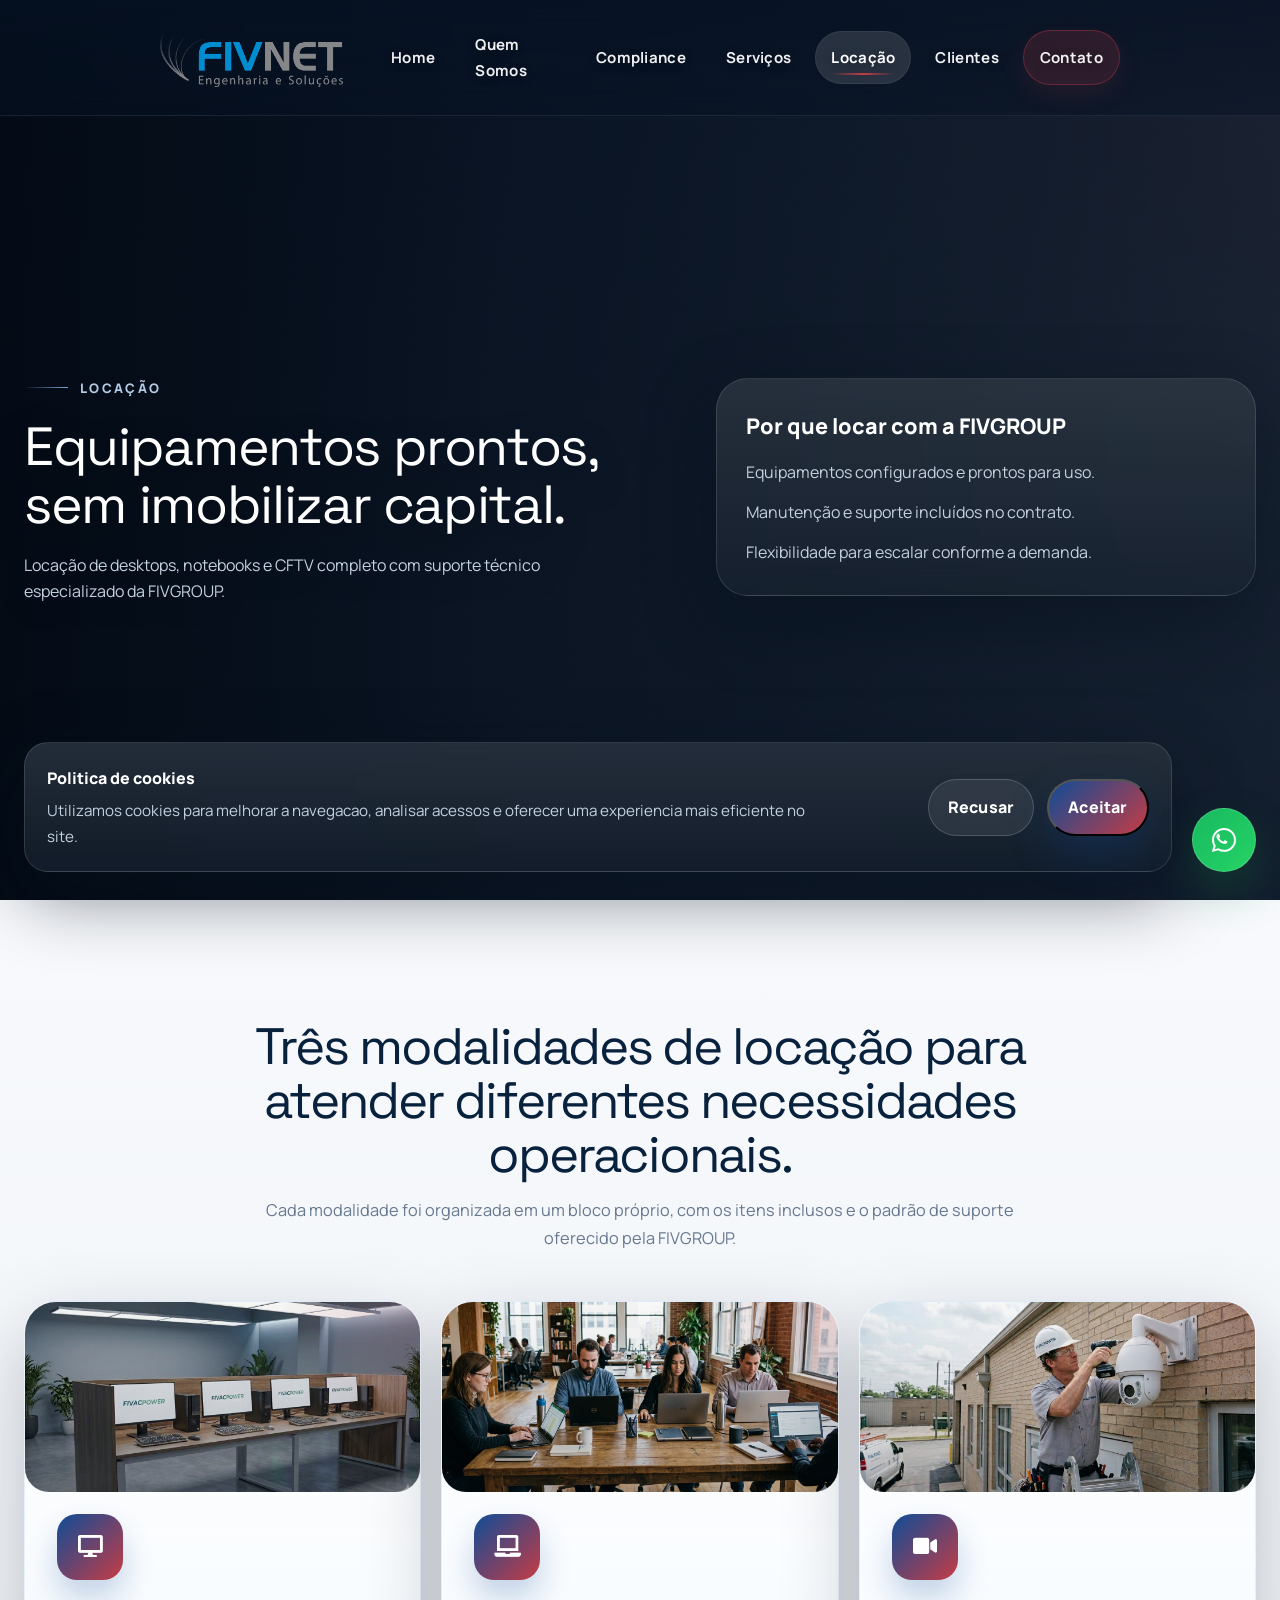
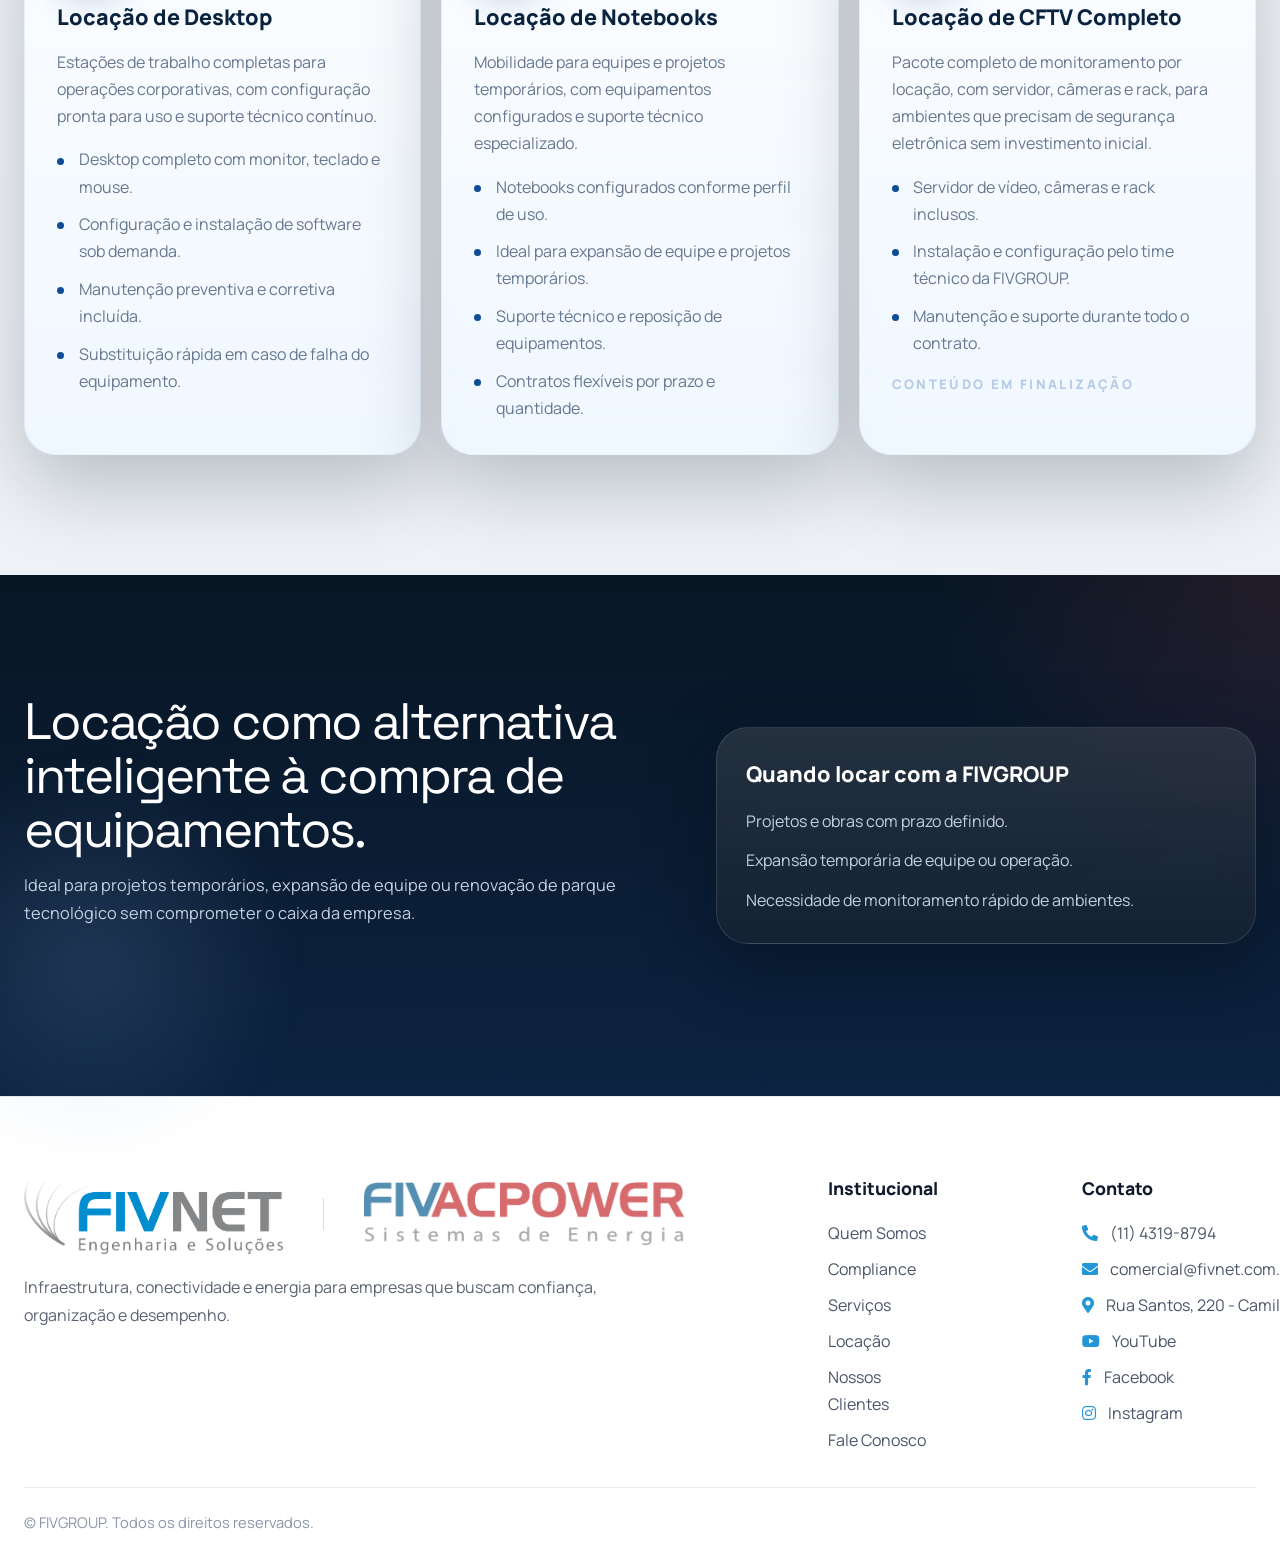
<file: locacao.html>
<!DOCTYPE HTML>
<html lang="pt-BR">
	<head>
		<title>Locação | FIVGROUP</title>
		<meta charset="utf-8" />
		<meta name="viewport" content="width=device-width, initial-scale=1, user-scalable=no" />
		<meta name="description" content="Locação de desktops, notebooks e CFTV completo (servidor, câmera e rack) da FIVGROUP." />
		<link rel="icon" type="image/png" sizes="256x256" href="images/favicon-fivgroup.png" />
		<link rel="icon" type="image/x-icon" href="favicon.ico" />
		<link rel="apple-touch-icon" href="images/favicon-fivgroup.png" />
		<link rel="preconnect" href="https://fonts.googleapis.com" />
		<link rel="preconnect" href="https://fonts.gstatic.com" crossorigin />
		<link href="https://fonts.googleapis.com/css2?family=Manrope:wght@400;500;600;700;800&family=Space+Grotesk:wght@500;700&display=swap" rel="stylesheet" />
		<link rel="stylesheet" href="assets/css/main.css" />
	</head>
	<body class="is-preload">
		<script>
			try {
				if (window.sessionStorage.getItem('fivgroup-preloader-shown') === 'true') {
					document.body.classList.remove('is-preload');
					document.body.classList.add('skip-preloader');
				}
			} catch (error) {}
		</script>
		<div id="preloader" aria-hidden="true">
			<div class="preloader-grid"></div>
			<div class="preloader-core">
				<div class="preloader-ring ring-a"></div>
				<div class="preloader-ring ring-b"></div>
				<div class="preloader-logo-wrap"><img src="images/logo-fivnet.png" alt="FIVGROUP" class="preloader-logo" /></div>
				<p>Carregando pagina de locacao</p>
			</div>
		</div>
		<div class="site-shell">
			<nav id="nav">
				<div class="container nav-container">
					<a href="index.html" class="brand" aria-label="FIVGROUP Home"><img src="images/logo-fivnet.png" alt="FIVGROUP" class="brand-logo" /></a>
					<button class="nav-toggle" type="button" aria-label="Abrir menu"><span></span><span></span></button>
					<ul class="nav-menu">
						<li><a href="index.html">Home</a></li>
						<li><a href="quem-somos.html">Quem Somos</a></li>
						<li><a href="compliance.html">Compliance</a></li>
						<li><a href="servicos.html">Serviços</a></li>
						<li><a href="locacao.html" class="active">Locação</a></li>
						<li><a href="nossos-clientes.html">Clientes</a></li>
						<li><a href="fale-conosco.html" class="nav-cta">Contato</a></li>
					</ul>
				</div>
			</nav>
			<main class="page-main">
				<section class="page-hero">
					<div class="hero-slider">
						<div class="hero-slide is-active" style="background-image: url('https://images.unsplash.com/photo-1518770660439-4636190af475?auto=format&fit=crop&w=1920&q=80');"></div>
						<div class="hero-slide" style="background-image: url('https://images.unsplash.com/photo-1531297484001-80022131f5a1?auto=format&fit=crop&w=1920&q=80');"></div>
						<div class="hero-slide" style="background-image: url('https://images.unsplash.com/photo-1558494949-ef010cbdcc31?auto=format&fit=crop&w=1920&q=80');"></div>
					</div>
					<div class="container page-hero-content">
						<div class="reveal" data-reveal="up">
							<span class="page-kicker">Locação</span>
							<h1 class="page-title">Equipamentos prontos, sem imobilizar capital.</h1>
							<p class="page-description">Locação de desktops, notebooks e CFTV completo com suporte técnico especializado da FIVGROUP.</p>
						</div>
						<aside class="page-side-card reveal" data-reveal="left">
							<h3>Por que locar com a FIVGROUP</h3>
							<ul>
								<li>Equipamentos configurados e prontos para uso.</li>
								<li>Manutenção e suporte incluídos no contrato.</li>
								<li>Flexibilidade para escalar conforme a demanda.</li>
							</ul>
						</aside>
					</div>
				</section>
				<section class="section section-light">
					<div class="container">
						<div class="section-title centered reveal" data-reveal="up">
							<h2>Três modalidades de locação para atender diferentes necessidades operacionais.</h2>
							<p>Cada modalidade foi organizada em um bloco próprio, com os itens inclusos e o padrão de suporte oferecido pela FIVGROUP.</p>
						</div>
						<div class="service-detail-grid">
							<article class="service-detail-card reveal" data-reveal="up">
								<div class="service-detail-media">
									<img src="images/locacao/desktops.png" alt="Locação de desktops" loading="lazy" />
								</div>
								<div class="service-icon"><i class="icon solid fas fa-desktop"></i></div>
								<h3>Locação de Desktop</h3>
								<p>Estações de trabalho completas para operações corporativas, com configuração pronta para uso e suporte técnico contínuo.</p>
								<ul><li>Desktop completo com monitor, teclado e mouse.</li><li>Configuração e instalação de software sob demanda.</li><li>Manutenção preventiva e corretiva incluída.</li><li>Substituição rápida em caso de falha do equipamento.</li></ul>
							</article>
							<article class="service-detail-card reveal" data-reveal="up" data-delay="80">
								<div class="service-detail-media">
									<img src="images/locacao/notebooks.png" alt="Locação de notebooks" loading="lazy" />
								</div>
								<div class="service-icon"><i class="icon solid fas fa-laptop"></i></div>
								<h3>Locação de Notebooks</h3>
								<p>Mobilidade para equipes e projetos temporários, com equipamentos configurados e suporte técnico especializado.</p>
								<ul><li>Notebooks configurados conforme perfil de uso.</li><li>Ideal para expansão de equipe e projetos temporários.</li><li>Suporte técnico e reposição de equipamentos.</li><li>Contratos flexíveis por prazo e quantidade.</li></ul>
							</article>
							<article class="service-detail-card reveal" data-reveal="up" data-delay="160">
								<div class="service-detail-media">
									<img src="images/servicos/cftv.png" alt="Locação de CFTV completo" loading="lazy" />
								</div>
								<div class="service-icon"><i class="icon solid fas fa-video"></i></div>
								<h3>Locação de CFTV Completo</h3>
								<p>Pacote completo de monitoramento por locação, com servidor, câmeras e rack, para ambientes que precisam de segurança eletrônica sem investimento inicial.</p>
								<ul><li>Servidor de vídeo, câmeras e rack inclusos.</li><li>Instalação e configuração pelo time técnico da FIVGROUP.</li><li>Manutenção e suporte durante todo o contrato.</li></ul>
								<span class="page-kicker" style="margin-top: 1rem; display: inline-block;">Conteúdo em finalização</span>
							</article>
						</div>
					</div>
				</section>
				<section class="section section-deep parallax-section" data-parallax-speed="0.12">
					<div class="section-shape"></div>
					<div class="container page-grid">
						<div class="reveal" data-reveal="left">
							<div class="section-title">
								<h2>Locação como alternativa inteligente à compra de equipamentos.</h2>
								<p>Ideal para projetos temporários, expansão de equipe ou renovação de parque tecnológico sem comprometer o caixa da empresa.</p>
							</div>
						</div>
						<div class="page-side-card reveal" data-reveal="right">
							<h3>Quando locar com a FIVGROUP</h3>
							<ul>
								<li>Projetos e obras com prazo definido.</li>
								<li>Expansão temporária de equipe ou operação.</li>
								<li>Necessidade de monitoramento rápido de ambientes.</li>
							</ul>
						</div>
					</div>
				</section>
			</main>
			<footer class="site-footer">
				<div class="container footer-grid">
					<div class="footer-brand">
						<div class="footer-logo-row">
							<a href="index.html" class="footer-logo-link footer-logo-link-primary" aria-label="FIVNET Home"><img src="images/logo-fivnet.png" alt="FIVNET" class="footer-brand-logo footer-brand-logo-primary" /></a>
							<span class="footer-logo-divider" aria-hidden="true"></span>
							<a href="index.html" class="footer-logo-link" aria-label="FIVACPOWER Home"><img src="images/logo-fivacpower.png" alt="FIVACPOWER" class="footer-brand-logo" /></a>
						</div>
						<p>Infraestrutura, conectividade e energia para empresas que buscam confiança, organização e desempenho.</p>
					</div>
					<div class="footer-column">
						<h3>Institucional</h3>
						<ul>
							<li><a href="quem-somos.html">Quem Somos</a></li>
							<li><a href="compliance.html">Compliance</a></li>
							<li><a href="servicos.html">Serviços</a></li>
							<li><a href="locacao.html">Locação</a></li>
							<li><a href="nossos-clientes.html">Nossos Clientes</a></li>
							<li><a href="fale-conosco.html">Fale Conosco</a></li>
						</ul>
					</div>
					<div class="footer-column">
						<h3>Contato</h3>
						<ul class="footer-contact-list">
							<li><i class="icon solid fas fa-phone-alt"></i><span>(11) 4319-8794</span></li>
							<li><i class="icon solid fas fa-envelope"></i><span>comercial@fivnet.com.br</span></li>
							<li><i class="icon solid fas fa-map-marker-alt"></i><span>Rua Santos, 220 - Camilopolis - Santo André</span></li>
							<li><i class="icon brands fab fa-youtube"></i><a href="https://www.youtube.com/channel/UCI2b8lA67rCAJr0pbpGr1HQ" target="_blank" rel="noopener noreferrer">YouTube</a></li>
							<li><i class="icon brands fab fa-facebook-f"></i><a href="https://www.facebook.com/profile.php?id=61572092897137" target="_blank" rel="noopener noreferrer">Facebook</a></li>
							<li><i class="icon brands fab fa-instagram"></i><a href="https://www.instagram.com/fivacpower/" target="_blank" rel="noopener noreferrer">Instagram</a></li>
						</ul>
					</div>
				</div>
				<div class="container footer-bottom"><p>&copy; FIVGROUP. Todos os direitos reservados.</p></div>
			</footer>
		</div>
		<a
			href="https://wa.me/551143198794?text=Ola%2C%20gostaria%20de%20solicitar%20um%20orcamento%20com%20a%20FIVGROUP."
			class="whatsapp-float"
			target="_blank"
			rel="noopener noreferrer"
			aria-label="Chamar no WhatsApp"
		>
			<svg viewBox="0 0 32 32" aria-hidden="true" focusable="false" class="whatsapp-svg">
				<path fill="currentColor" d="M19.11 17.21c-.29-.15-1.7-.84-1.97-.93-.26-.1-.46-.15-.65.15-.19.29-.75.93-.91 1.12-.17.2-.34.22-.63.08-.29-.15-1.24-.46-2.36-1.46-.87-.78-1.46-1.75-1.63-2.04-.17-.29-.02-.45.13-.6.13-.13.29-.34.44-.51.15-.17.2-.29.29-.49.1-.2.05-.37-.02-.51-.07-.15-.65-1.57-.89-2.15-.23-.56-.47-.49-.65-.5h-.55c-.2 0-.51.07-.77.37s-1.01.99-1.01 2.42 1.03 2.82 1.18 3.02c.15.2 2.01 3.08 4.88 4.31.68.29 1.22.47 1.63.6.68.22 1.29.19 1.77.11.54-.08 1.7-.69 1.94-1.35.24-.66.24-1.22.17-1.34-.07-.12-.26-.19-.55-.34Z"></path>
				<path fill="currentColor" d="M16.01 3.2c-7.05 0-12.78 5.72-12.78 12.75 0 2.24.59 4.43 1.7 6.35L3 28.8l6.69-1.75a12.82 12.82 0 0 0 6.31 1.61h.01c7.05 0 12.79-5.72 12.79-12.76 0-3.4-1.33-6.6-3.74-9.01A12.7 12.7 0 0 0 16.01 3.2Zm0 23.31h-.01a10.68 10.68 0 0 1-5.46-1.5l-.39-.23-3.97 1.04 1.06-3.87-.25-.4a10.58 10.58 0 0 1-1.64-5.64c0-5.88 4.79-10.67 10.68-10.67 2.85 0 5.53 1.11 7.54 3.12a10.6 10.6 0 0 1 3.13 7.55c0 5.89-4.8 10.68-10.69 10.68Z"></path>
			</svg>
			<span>WhatsApp</span>
		</a>
		<div id="cookie-banner" class="cookie-banner" aria-live="polite">
			<div class="cookie-content">
				<div>
					<strong>Politica de cookies</strong>
					<p>Utilizamos cookies para melhorar a navegacao, analisar acessos e oferecer uma experiencia mais eficiente no site.</p>
				</div>
				<div class="cookie-actions">
					<button type="button" class="button button-secondary cookie-btn" data-cookie-action="reject">Recusar</button>
					<button type="button" class="button button-primary cookie-btn" data-cookie-action="accept">Aceitar</button>
				</div>
			</div>
		</div>
		<script src="assets/js/jquery.min.js"></script>
		<script src="assets/js/jquery.scrolly.min.js"></script>
		<script src="assets/js/browser.min.js"></script>
		<script src="assets/js/breakpoints.min.js"></script>
		<script src="assets/js/util.js"></script>
		<script src="assets/js/main.js"></script>
	</body>
</html>
</file>
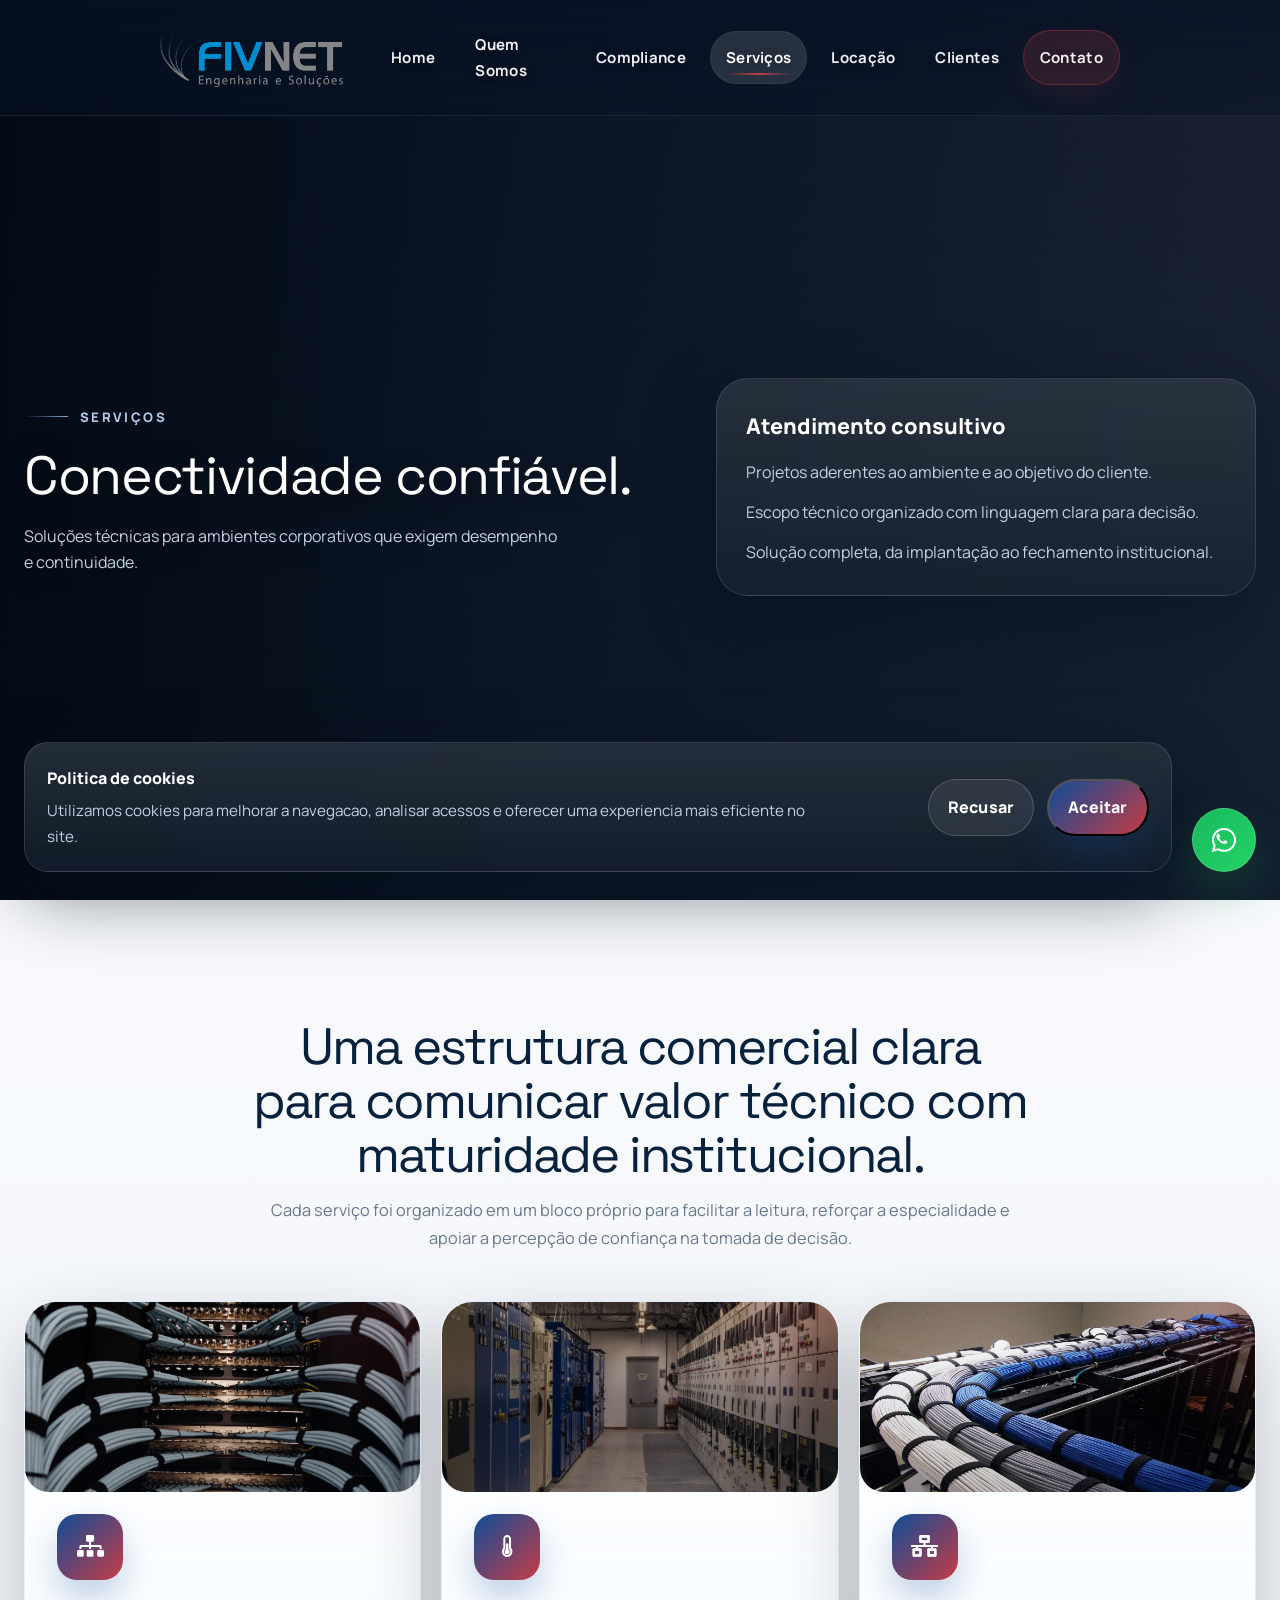
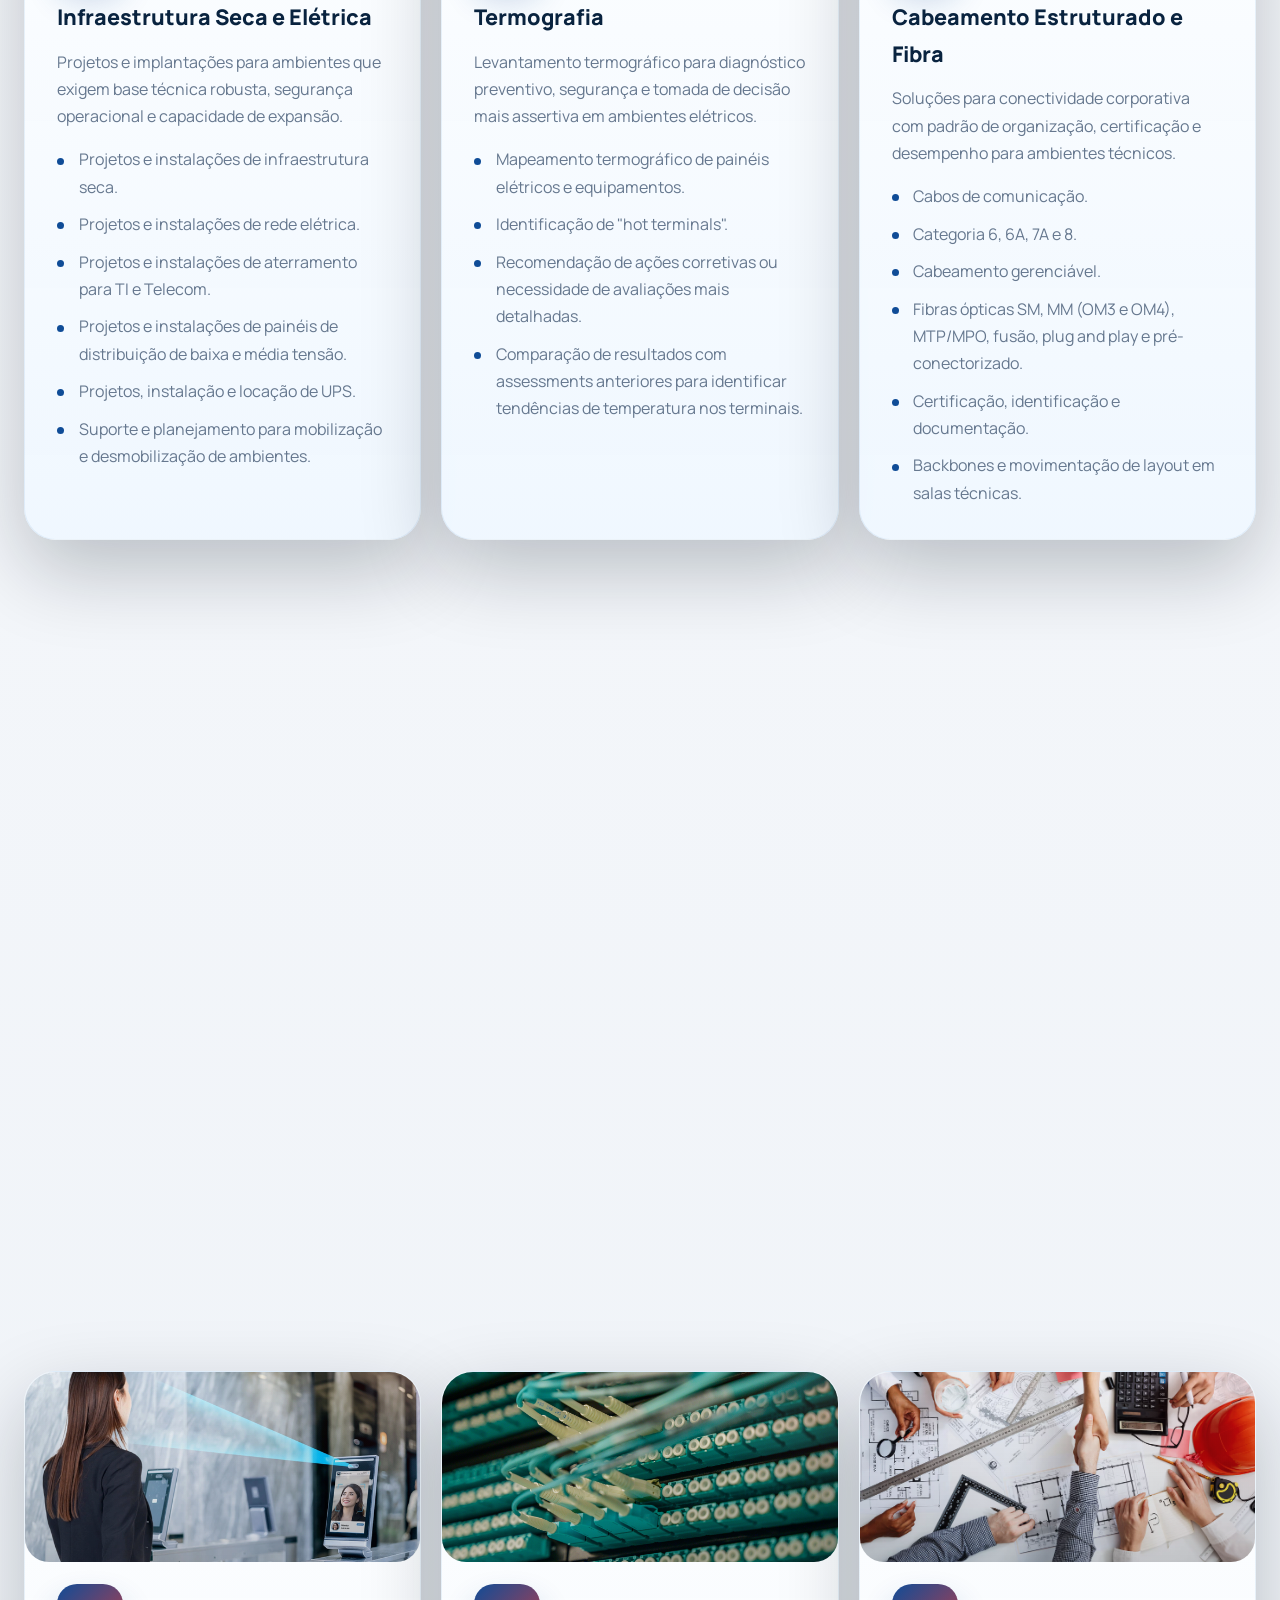
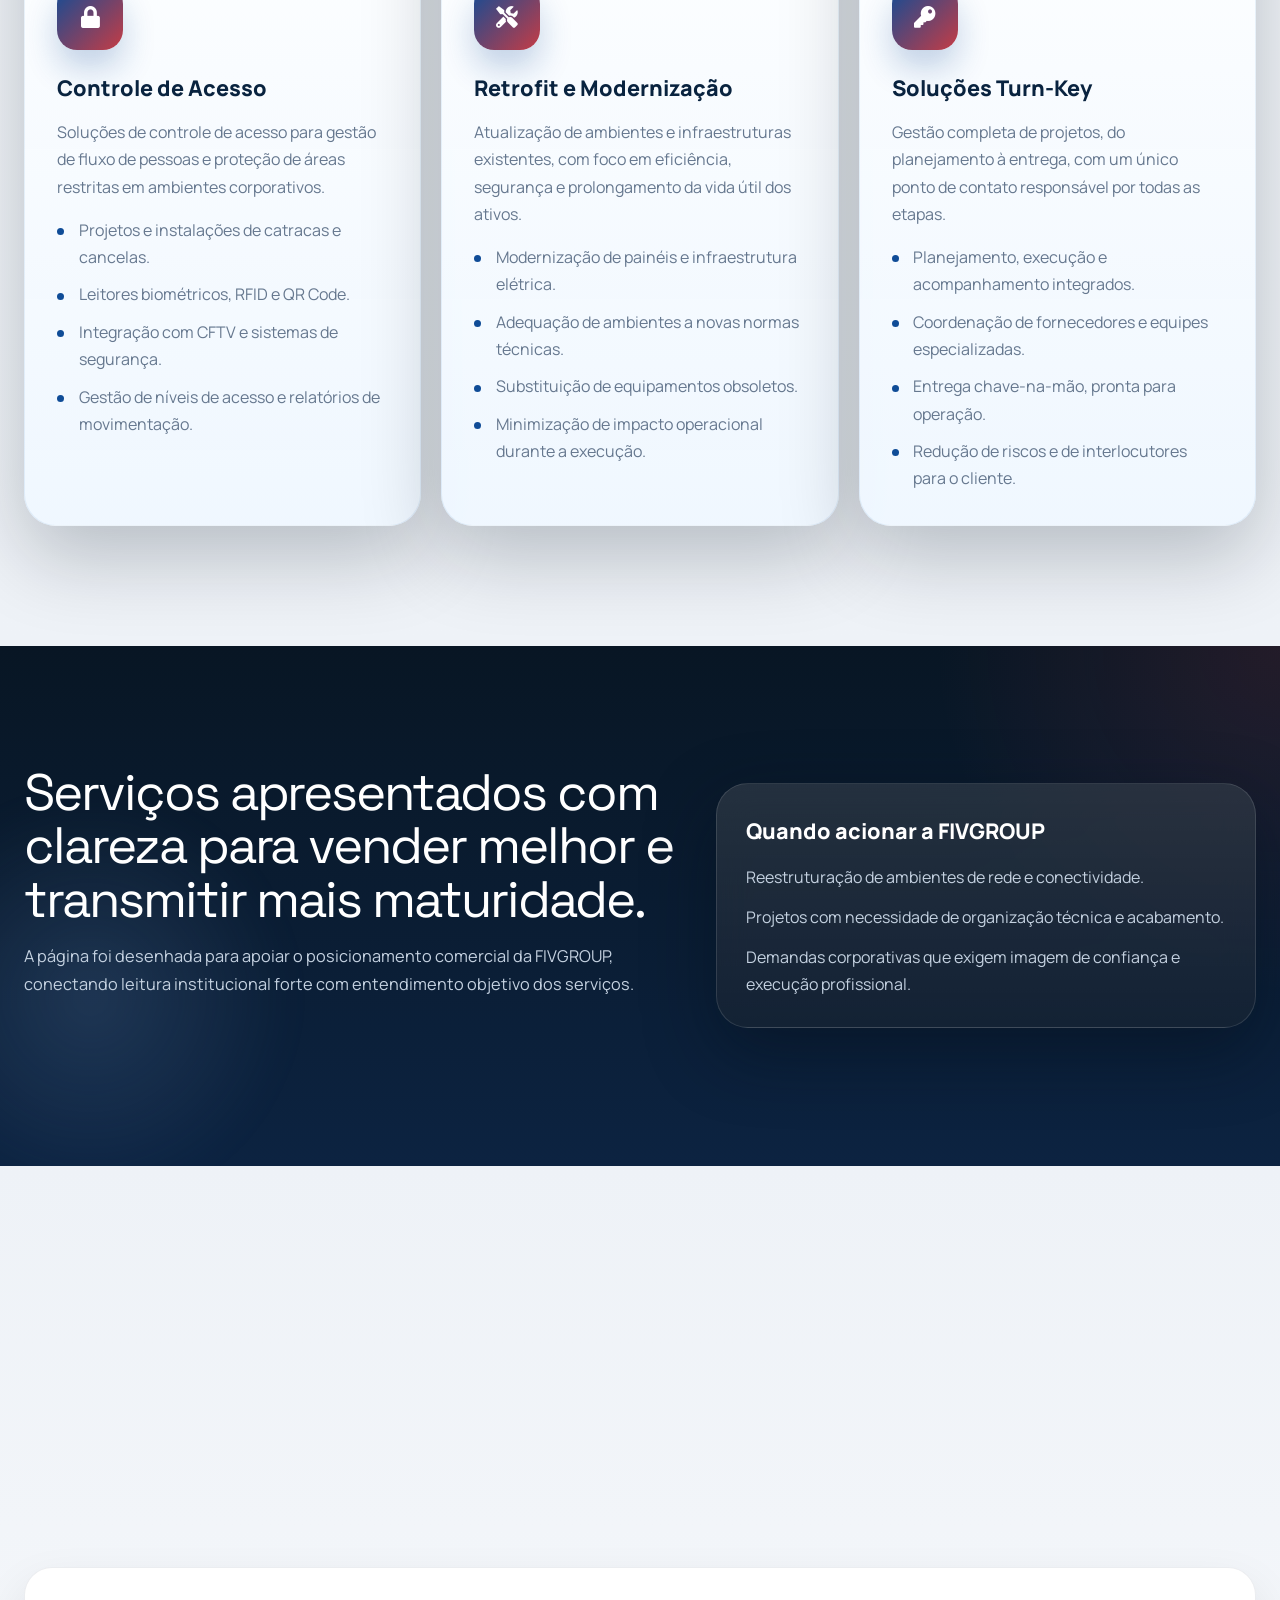
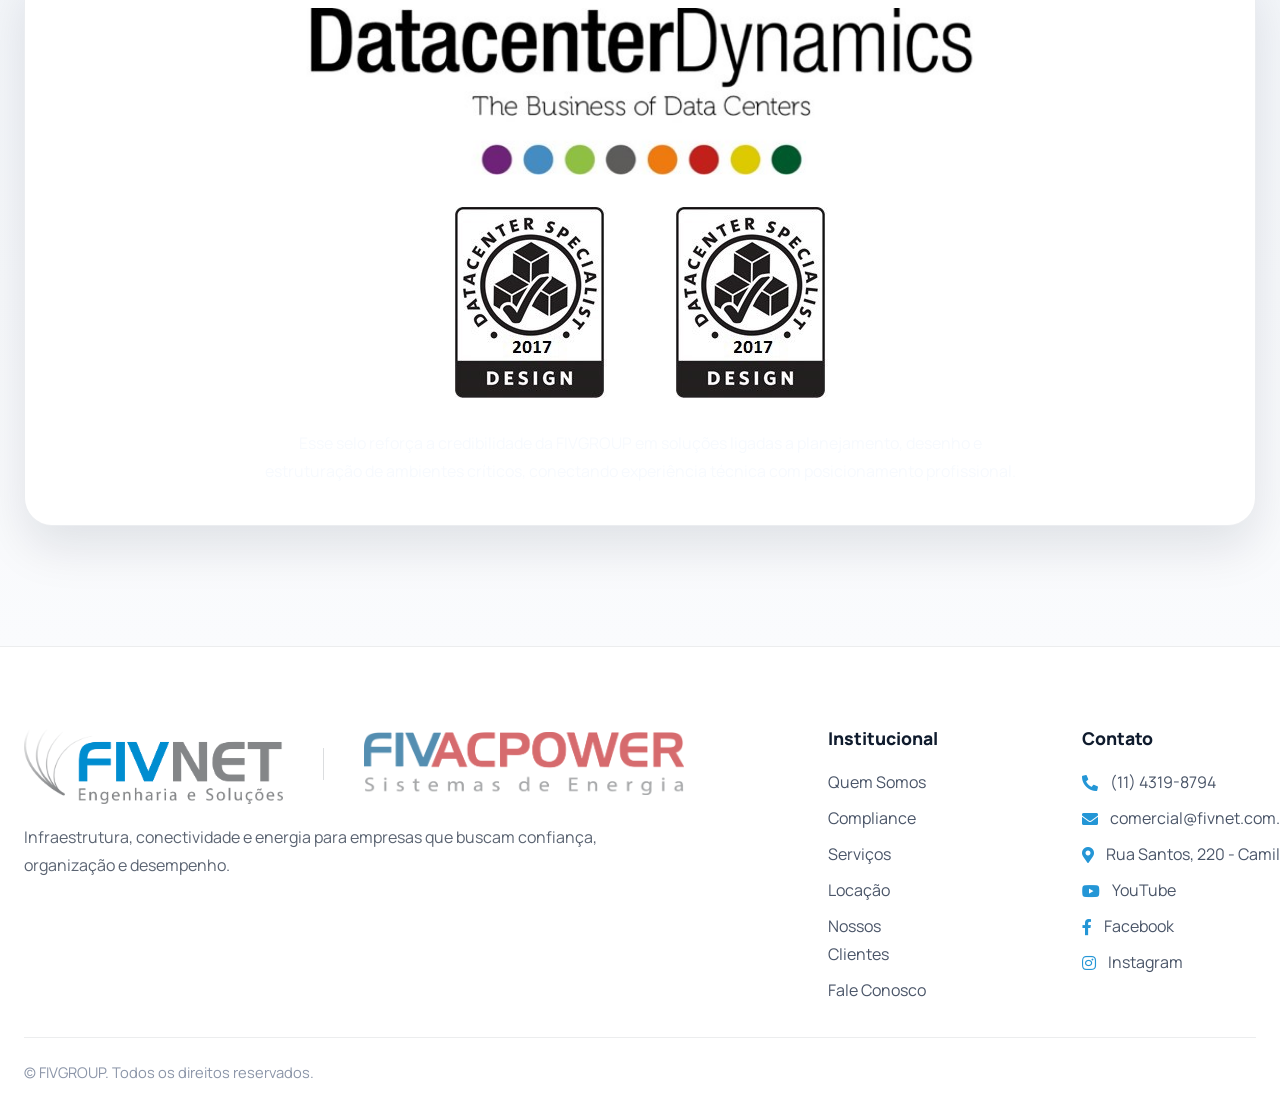
<file: servicos.html>
<!DOCTYPE HTML>
<html lang="pt-BR">
	<head>
		<title>Serviços | FIVGROUP</title>
		<meta charset="utf-8" />
		<meta name="viewport" content="width=device-width, initial-scale=1, user-scalable=no" />
		<meta name="description" content="Serviços de cabeamento, fibra óptica, data centers, redes elétricas e CFTV da FIVGROUP." />
		<link rel="icon" type="image/png" sizes="256x256" href="images/favicon-fivgroup.png" />
		<link rel="icon" type="image/x-icon" href="favicon.ico" />
		<link rel="apple-touch-icon" href="images/favicon-fivgroup.png" />
		<link rel="preconnect" href="https://fonts.googleapis.com" />
		<link rel="preconnect" href="https://fonts.gstatic.com" crossorigin />
		<link href="https://fonts.googleapis.com/css2?family=Manrope:wght@400;500;600;700;800&family=Space+Grotesk:wght@500;700&display=swap" rel="stylesheet" />
		<link rel="stylesheet" href="assets/css/main.css" />
	</head>
	<body class="is-preload">
		<script>
			try {
				if (window.sessionStorage.getItem('fivgroup-preloader-shown') === 'true') {
					document.body.classList.remove('is-preload');
					document.body.classList.add('skip-preloader');
				}
			} catch (error) {}
		</script>
		<div id="preloader" aria-hidden="true">
			<div class="preloader-grid"></div>
			<div class="preloader-core">
				<div class="preloader-ring ring-a"></div>
				<div class="preloader-ring ring-b"></div>
				<div class="preloader-logo-wrap"><img src="images/logo-fivnet.png" alt="FIVGROUP" class="preloader-logo" /></div>
				<p>Carregando portfolio de servicos</p>
			</div>
		</div>
		<div class="site-shell">
			<nav id="nav">
				<div class="container nav-container">
					<a href="index.html" class="brand" aria-label="FIVGROUP Home"><img src="images/logo-fivnet.png" alt="FIVGROUP" class="brand-logo" /></a>
					<button class="nav-toggle" type="button" aria-label="Abrir menu"><span></span><span></span></button>
					<ul class="nav-menu">
						<li><a href="index.html">Home</a></li>
						<li><a href="quem-somos.html">Quem Somos</a></li>
						<li><a href="compliance.html">Compliance</a></li>
						<li><a href="servicos.html">Serviços</a></li>
						<li><a href="locacao.html">Locação</a></li>
						<li><a href="nossos-clientes.html">Clientes</a></li>
						<li><a href="fale-conosco.html" class="nav-cta">Contato</a></li>
					</ul>
				</div>
			</nav>
			<main class="page-main">
				<section class="page-hero">
					<div class="hero-slider">
						<div class="hero-slide is-active" style="background-image: url('https://images.unsplash.com/photo-1558494949-ef010cbdcc31?auto=format&fit=crop&w=1920&q=80');"></div>
						<div class="hero-slide" style="background-image: url('https://images.unsplash.com/flagged/photo-1579274216947-86eaa4b00475?auto=format&fit=crop&w=1920&q=80');"></div>
						<div class="hero-slide" style="background-image: url('https://images.unsplash.com/photo-1506399558188-acca6f8cbf41?auto=format&fit=crop&w=1920&q=80');"></div>
					</div>
					<div class="container page-hero-content">
						<div class="reveal" data-reveal="up">
							<span class="page-kicker">Serviços</span>
							<h1 class="page-title">Conectividade confiável.</h1>
							<p class="page-description">Soluções técnicas para ambientes corporativos que exigem desempenho e continuidade.</p>
						</div>
						<aside class="page-side-card reveal" data-reveal="left">
							<h3>Atendimento consultivo</h3>
							<ul>
								<li>Projetos aderentes ao ambiente e ao objetivo do cliente.</li>
								<li>Escopo técnico organizado com linguagem clara para decisão.</li>
								<li>Solução completa, da implantação ao fechamento institucional.</li>
							</ul>
						</aside>
					</div>
				</section>
				<section class="section section-light">
					<div class="container">
						<div class="section-title centered reveal" data-reveal="up">
							<h2>Uma estrutura comercial clara para comunicar valor técnico com maturidade institucional.</h2>
							<p>Cada serviço foi organizado em um bloco próprio para facilitar a leitura, reforçar a especialidade e apoiar a percepção de confiança na tomada de decisão.</p>
						</div>
						<div class="service-detail-grid">
							<article class="service-detail-card reveal" data-reveal="up">
								<div class="service-detail-media">
									<img src="images/servicos/infraestrutura.jpg" alt="Projetos e instalações de infraestrutura" loading="lazy" />
								</div>
								<div class="service-icon"><i class="icon solid fas fa-sitemap"></i></div>
								<h3>Infraestrutura Seca e Elétrica</h3>
								<p>Projetos e implantações para ambientes que exigem base técnica robusta, segurança operacional e capacidade de expansão.</p>
								<ul><li>Projetos e instalações de infraestrutura seca.</li><li>Projetos e instalações de rede elétrica.</li><li>Projetos e instalações de aterramento para TI e Telecom.</li><li>Projetos e instalações de painéis de distribuição de baixa e média tensão.</li><li>Projetos, instalação e locação de UPS.</li><li>Suporte e planejamento para mobilização e desmobilização de ambientes.</li></ul>
							</article>
							<article class="service-detail-card reveal" data-reveal="up" data-delay="80">
								<div class="service-detail-media">
									<img src="images/servicos/engenharia-eletrica.jpg" alt="Termografia em painéis elétricos" loading="lazy" />
								</div>
								<div class="service-icon"><i class="icon solid fas fa-thermometer-half"></i></div>
								<h3>Termografia</h3>
								<p>Levantamento termográfico para diagnóstico preventivo, segurança e tomada de decisão mais assertiva em ambientes elétricos.</p>
								<ul><li>Mapeamento termográfico de painéis elétricos e equipamentos.</li><li>Identificação de "hot terminals".</li><li>Recomendação de ações corretivas ou necessidade de avaliações mais detalhadas.</li><li>Comparação de resultados com assessments anteriores para identificar tendências de temperatura nos terminais.</li></ul>
							</article>
							<article id="cabeamento" class="service-detail-card reveal" data-reveal="up" data-delay="160">
								<div class="service-detail-media">
									<img src="images/servicos/cabeamento.jpg" alt="Cabeamento estruturado e fibras ópticas" loading="lazy" />
								</div>
								<div class="service-icon"><i class="icon solid fas fa-network-wired"></i></div>
								<h3>Cabeamento Estruturado e Fibra</h3>
								<p>Soluções para conectividade corporativa com padrão de organização, certificação e desempenho para ambientes técnicos.</p>
								<ul><li>Cabos de comunicação.</li><li>Categoria 6, 6A, 7A e 8.</li><li>Cabeamento gerenciável.</li><li>Fibras ópticas SM, MM (OM3 e OM4), MTP/MPO, fusão, plug and play e pré-conectorizado.</li><li>Certificação, identificação e documentação.</li><li>Backbones e movimentação de layout em salas técnicas.</li></ul>
							</article>
							<article id="eletrica" class="service-detail-card reveal" data-reveal="up" data-delay="240">
								<div class="service-detail-media">
									<img src="images/servicos/engenharia-eletrica-2.jpg" alt="Infraestrutura elétrica com UPS e distribuição" loading="lazy" />
								</div>
								<div class="service-icon"><i class="icon solid fas fa-bolt"></i></div>
								<h3>Elétrica, UPS e Distribuição</h3>
								<p>Infraestrutura energética para operações críticas, com foco em continuidade, comissionamento e melhores práticas de desempenho.</p>
								<ul><li>Elétrica: UPS, geradores e distribuição.</li><li>Comissionamento.</li><li>Cabeamento gerenciável.</li><li>Instalação de infraestrutura e cabling.</li><li>Documentação.</li><li>Melhores práticas e desempenho.</li></ul>
							</article>
							<article id="cftv" class="service-detail-card reveal" data-reveal="up" data-delay="320">
								<div class="service-detail-media">
									<img src="images/servicos/cftv.png" alt="Sistemas de CFTV e segurança" loading="lazy" />
								</div>
								<div class="service-icon"><i class="icon solid fas fa-video"></i></div>
								<h3>CFTV e Segurança Eletrônica</h3>
								<p>Projetos de monitoramento e análise para ampliar visibilidade, controle e proteção de ambientes corporativos.</p>
								<ul><li>Projetos e instalações.</li><li>Câmeras IP, PTZ e térmicas.</li><li>Vídeo analítico.</li><li>Servidores de vídeo e NVR.</li><li>Análise e implantação de controle de perímetro.</li></ul>
							</article>
							<article class="service-detail-card reveal" data-reveal="up" data-delay="400">
								<div class="service-detail-media">
									<img src="images/servicos/data-center-real.jpg" alt="Data centers e ambientes críticos" loading="lazy" />
								</div>
								<div class="service-icon"><i class="icon solid fas fa-server"></i></div>
								<h3>Data Centers e Ambientes Críticos</h3>
								<p>Estruturação de salas técnicas e data centers com organização física, previsibilidade operacional e suporte para crescimento.</p>
								<ul><li>Planejamento de salas técnicas e ambientes de missão crítica.</li><li>Organização de racks, energia, conectividade e suporte.</li><li>Padronização visual e operacional para manutenção e expansão.</li><li>Base preparada para alta disponibilidade e continuidade do negócio.</li></ul>
							</article>
							<article class="service-detail-card reveal" data-reveal="up" data-delay="480">
								<div class="service-detail-media">
									<img src="images/servicos/controle-acesso.png" alt="Controle de acesso" loading="lazy" />
								</div>
								<div class="service-icon"><i class="icon solid fas fa-lock"></i></div>
								<h3>Controle de Acesso</h3>
								<p>Soluções de controle de acesso para gestão de fluxo de pessoas e proteção de áreas restritas em ambientes corporativos.</p>
								<ul><li>Projetos e instalações de catracas e cancelas.</li><li>Leitores biométricos, RFID e QR Code.</li><li>Integração com CFTV e sistemas de segurança.</li><li>Gestão de níveis de acesso e relatórios de movimentação.</li></ul>
							</article>
							<article class="service-detail-card reveal" data-reveal="up" data-delay="560">
								<div class="service-detail-media">
									<img src="images/servicos/retrofit.jpg" alt="Retrofit e modernização de ambientes" loading="lazy" />
								</div>
								<div class="service-icon"><i class="icon solid fas fa-tools"></i></div>
								<h3>Retrofit e Modernização</h3>
								<p>Atualização de ambientes e infraestruturas existentes, com foco em eficiência, segurança e prolongamento da vida útil dos ativos.</p>
								<ul><li>Modernização de painéis e infraestrutura elétrica.</li><li>Adequação de ambientes a novas normas técnicas.</li><li>Substituição de equipamentos obsoletos.</li><li>Minimização de impacto operacional durante a execução.</li></ul>
							</article>
							<article class="service-detail-card reveal" data-reveal="up" data-delay="640">
								<div class="service-detail-media">
									<img src="images/servicos/turn-key.png" alt="Soluções turn-key" loading="lazy" />
								</div>
								<div class="service-icon"><i class="icon solid fas fa-key"></i></div>
								<h3>Soluções Turn-Key</h3>
								<p>Gestão completa de projetos, do planejamento à entrega, com um único ponto de contato responsável por todas as etapas.</p>
								<ul><li>Planejamento, execução e acompanhamento integrados.</li><li>Coordenação de fornecedores e equipes especializadas.</li><li>Entrega chave-na-mão, pronta para operação.</li><li>Redução de riscos e de interlocutores para o cliente.</li></ul>
							</article>
						</div>
					</div>
				</section>
				<section class="section section-deep parallax-section" data-parallax-speed="0.12">
					<div class="section-shape"></div>
					<div class="container page-grid">
						<div class="reveal" data-reveal="left">
							<div class="section-title">
								<h2>Serviços apresentados com clareza para vender melhor e transmitir mais maturidade.</h2>
								<p>A página foi desenhada para apoiar o posicionamento comercial da FIVGROUP, conectando leitura institucional forte com entendimento objetivo dos serviços.</p>
							</div>
						</div>
						<div class="page-side-card reveal" data-reveal="right">
							<h3>Quando acionar a FIVGROUP</h3>
							<ul>
								<li>Reestruturação de ambientes de rede e conectividade.</li>
								<li>Projetos com necessidade de organização técnica e acabamento.</li>
								<li>Demandas corporativas que exigem imagem de confiança e execução profissional.</li>
							</ul>
						</div>
					</div>
				</section>
				<section class="section section-clean">
					<div class="container">
						<div class="section-title centered reveal" data-reveal="up">
							<h2>Qualificação que reforça projetos de data center e ambientes críticos.</h2>
							<p>Além da execução técnica, a apresentação institucional dos serviços pode incorporar a certificação ligada ao universo de data centers, fortalecendo a percepção de especialização.</p>
						</div>
						<div class="certification-panel reveal" data-reveal="up">
							<div class="certification-header">
								<img src="images/servicos/DatacenterDynamics.jpg" alt="DatacenterDynamics" loading="lazy" />
							</div>
							<div class="certification-grid">
								<div class="certification-card">
									<img src="images/servicos/certificacaoDataCenter.jpg" alt="Certificação Datacenter Specialist Design 2017" loading="lazy" />
								</div>
								<div class="certification-card">
									<img src="images/servicos/certificacaoDataCenter.jpg" alt="Certificação Datacenter Specialist Design 2017" loading="lazy" />
								</div>
							</div>							
							<div class="certification-copy">
								<p>Esse selo reforça a credibilidade da FIVGROUP em soluções ligadas a planejamento, desenho e estruturação de ambientes críticos, conectando experiência técnica com posicionamento profissional.</p>
							</div>
						</div>
					</div>
				</section>
			</main>
			<footer class="site-footer">
				<div class="container footer-grid">
					<div class="footer-brand">
						<div class="footer-logo-row">
							<a href="index.html" class="footer-logo-link footer-logo-link-primary" aria-label="FIVNET Home"><img src="images/logo-fivnet.png" alt="FIVNET" class="footer-brand-logo footer-brand-logo-primary" /></a>
							<span class="footer-logo-divider" aria-hidden="true"></span>
							<a href="index.html" class="footer-logo-link" aria-label="FIVACPOWER Home"><img src="images/logo-fivacpower.png" alt="FIVACPOWER" class="footer-brand-logo" /></a>
						</div>
						<p>Infraestrutura, conectividade e energia para empresas que buscam confiança, organização e desempenho.</p>
					</div>
					<div class="footer-column">
						<h3>Institucional</h3>
						<ul>
							<li><a href="quem-somos.html">Quem Somos</a></li>
							<li><a href="compliance.html">Compliance</a></li>
							<li><a href="servicos.html">Serviços</a></li>
							<li><a href="locacao.html">Locação</a></li>
							<li><a href="nossos-clientes.html">Nossos Clientes</a></li>
							<li><a href="fale-conosco.html">Fale Conosco</a></li>
						</ul>
					</div>
					<div class="footer-column">
						<h3>Contato</h3>
						<ul class="footer-contact-list">
							<li><i class="icon solid fas fa-phone-alt"></i><span>(11) 4319-8794</span></li>
							<li><i class="icon solid fas fa-envelope"></i><span>comercial@fivnet.com.br</span></li>
							<li><i class="icon solid fas fa-map-marker-alt"></i><span>Rua Santos, 220 - Camilopolis - Santo André</span></li>
							<li><i class="icon brands fab fa-youtube"></i><a href="https://www.youtube.com/channel/UCI2b8lA67rCAJr0pbpGr1HQ" target="_blank" rel="noopener noreferrer">YouTube</a></li>
							<li><i class="icon brands fab fa-facebook-f"></i><a href="https://www.facebook.com/profile.php?id=61572092897137" target="_blank" rel="noopener noreferrer">Facebook</a></li>
							<li><i class="icon brands fab fa-instagram"></i><a href="https://www.instagram.com/fivacpower/" target="_blank" rel="noopener noreferrer">Instagram</a></li>
						</ul>
					</div>
				</div>
				<div class="container footer-bottom"><p>&copy; FIVGROUP. Todos os direitos reservados.</p></div>
			</footer>
		</div>
		<a
			href="https://wa.me/551143198794?text=Ola%2C%20gostaria%20de%20solicitar%20um%20orcamento%20com%20a%20FIVGROUP."
			class="whatsapp-float"
			target="_blank"
			rel="noopener noreferrer"
			aria-label="Chamar no WhatsApp"
		>
			<svg viewBox="0 0 32 32" aria-hidden="true" focusable="false" class="whatsapp-svg">
				<path fill="currentColor" d="M19.11 17.21c-.29-.15-1.7-.84-1.97-.93-.26-.1-.46-.15-.65.15-.19.29-.75.93-.91 1.12-.17.2-.34.22-.63.08-.29-.15-1.24-.46-2.36-1.46-.87-.78-1.46-1.75-1.63-2.04-.17-.29-.02-.45.13-.6.13-.13.29-.34.44-.51.15-.17.2-.29.29-.49.1-.2.05-.37-.02-.51-.07-.15-.65-1.57-.89-2.15-.23-.56-.47-.49-.65-.5h-.55c-.2 0-.51.07-.77.37s-1.01.99-1.01 2.42 1.03 2.82 1.18 3.02c.15.2 2.01 3.08 4.88 4.31.68.29 1.22.47 1.63.6.68.22 1.29.19 1.77.11.54-.08 1.7-.69 1.94-1.35.24-.66.24-1.22.17-1.34-.07-.12-.26-.19-.55-.34Z"></path>
				<path fill="currentColor" d="M16.01 3.2c-7.05 0-12.78 5.72-12.78 12.75 0 2.24.59 4.43 1.7 6.35L3 28.8l6.69-1.75a12.82 12.82 0 0 0 6.31 1.61h.01c7.05 0 12.79-5.72 12.79-12.76 0-3.4-1.33-6.6-3.74-9.01A12.7 12.7 0 0 0 16.01 3.2Zm0 23.31h-.01a10.68 10.68 0 0 1-5.46-1.5l-.39-.23-3.97 1.04 1.06-3.87-.25-.4a10.58 10.58 0 0 1-1.64-5.64c0-5.88 4.79-10.67 10.68-10.67 2.85 0 5.53 1.11 7.54 3.12a10.6 10.6 0 0 1 3.13 7.55c0 5.89-4.8 10.68-10.69 10.68Z"></path>
			</svg>
			<span>WhatsApp</span>
		</a>
		<div id="cookie-banner" class="cookie-banner" aria-live="polite">
			<div class="cookie-content">
				<div>
					<strong>Politica de cookies</strong>
					<p>Utilizamos cookies para melhorar a navegacao, analisar acessos e oferecer uma experiencia mais eficiente no site.</p>
				</div>
				<div class="cookie-actions">
					<button type="button" class="button button-secondary cookie-btn" data-cookie-action="reject">Recusar</button>
					<button type="button" class="button button-primary cookie-btn" data-cookie-action="accept">Aceitar</button>
				</div>
			</div>
		</div>
		<script src="assets/js/jquery.min.js"></script>
		<script src="assets/js/jquery.scrolly.min.js"></script>
		<script src="assets/js/browser.min.js"></script>
		<script src="assets/js/breakpoints.min.js"></script>
		<script src="assets/js/util.js"></script>
		<script src="assets/js/main.js"></script>
	</body>
</html>
</file>
<file: assets/css/main.css>
@import url("fontawesome-all.min.css");

:root {
	--bg: #07172d;
	--bg-soft: #0d2444;
	--surface: rgba(10, 24, 47, 0.74);
	--surface-strong: rgba(7, 18, 36, 0.92);
	--surface-light: rgba(255, 255, 255, 0.94);
	--line: rgba(255, 255, 255, 0.12);
	--line-strong: rgba(15, 76, 151, 0.24);
	--text: #f7fafe;
	--text-soft: #c4d1e0;
	--text-dark: #18314d;
	--text-muted: #66788f;
	--primary: #0f4c97;
	--primary-strong: #0b3876;
	--primary-soft: #7da4d8;
	--accent: #c53c45;
	--accent-strong: #a42b36;
	--accent-soft: #f4dcde;
	--neutral: #e7edf4;
	--white: #ffffff;
	--shadow-soft: 0 30px 80px rgba(6, 16, 29, 0.24);
	--shadow-panel: 0 24px 70px rgba(5, 14, 27, 0.48);
	--radius-xl: 32px;
	--radius-lg: 24px;
	--radius-md: 18px;
	--radius-sm: 14px;
	--nav-height: 90px;
	--container: 1240px;
}

html, body, div, span, applet, object,
iframe, h1, h2, h3, h4, h5, h6, p, blockquote,
pre, a, abbr, acronym, address, big, cite,
code, del, dfn, em, img, ins, kbd, q, s, samp,
small, strike, strong, sub, sup, tt, var, b,
u, i, center, dl, dt, dd, ol, ul, li, fieldset,
form, label, legend, table, caption, tbody,
tfoot, thead, tr, th, td, article, aside,
canvas, details, embed, figure, figcaption,
footer, header, hgroup, menu, nav, output, ruby,
section, summary, time, mark, audio, video {
	margin: 0;
	padding: 0;
	border: 0;
	font: inherit;
	vertical-align: baseline;
}

article, aside, details, figcaption, figure,
footer, header, hgroup, menu, nav, section {
	display: block;
}

*, *:before, *:after {
	box-sizing: border-box;
}

html {
	scroll-behavior: smooth;
}

body {
	background:
		radial-gradient(circle at top left, rgba(15, 76, 151, 0.2), transparent 30%),
		radial-gradient(circle at right center, rgba(197, 60, 69, 0.12), transparent 24%),
		linear-gradient(180deg, #061326 0%, #0c2444 42%, #f7f9fc 42%, #f7f9fc 100%);
	color: var(--text);
	font-family: "Manrope", sans-serif;
	line-height: 1.7;
	-webkit-text-size-adjust: none;
	overflow-x: hidden;
}

body.menu-open {
	overflow: hidden;
}

body.is-preload *,
body.is-preload *:before,
body.is-preload *:after {
	animation: none !important;
	transition: none !important;
}

a {
	color: inherit;
	text-decoration: none;
}

img {
	display: block;
	max-width: 100%;
}

ol, ul {
	list-style: none;
}

button, input, textarea, select {
	font: inherit;
}

.container {
	width: min(var(--container), calc(100% - 48px));
	margin: 0 auto;
}

.site-shell {
	position: relative;
}

#preloader {
	position: fixed;
	inset: 0;
	display: grid;
	place-items: center;
	background:
		radial-gradient(circle at center, rgba(197, 60, 69, 0.14), transparent 24%),
		linear-gradient(180deg, #061224 0%, #0b2140 100%);
	z-index: 10000;
	transition: opacity 0.75s ease, visibility 0.75s ease;
}

#preloader.is-hidden {
	opacity: 0;
	visibility: hidden;
	pointer-events: none;
}

body.skip-preloader #preloader {
	display: none;
}

.preloader-grid,
.hero-grid {
	position: absolute;
	inset: 0;
	background-image:
		linear-gradient(rgba(255, 255, 255, 0.05) 1px, transparent 1px),
		linear-gradient(90deg, rgba(255, 255, 255, 0.05) 1px, transparent 1px);
	background-size: 44px 44px;
	mask-image: radial-gradient(circle at center, black 28%, transparent 72%);
	opacity: 0.55;
}

.preloader-core {
	position: relative;
	display: grid;
	place-items: center;
	gap: 1rem;
	text-align: center;
}

.preloader-ring {
	position: absolute;
	border-radius: 50%;
	border: 1px solid rgba(125, 211, 255, 0.3);
}

.ring-a {
	width: 210px;
	height: 210px;
	animation: spin 5s linear infinite;
}

.ring-b {
	width: 280px;
	height: 280px;
	border-top-color: rgba(255, 255, 255, 0.65);
	border-bottom-color: rgba(197, 60, 69, 0.72);
	animation: spinReverse 7s linear infinite;
}

.preloader-logo-wrap {
	position: relative;
	z-index: 1;
	padding: 1.3rem;
	border-radius: 28px;
	background: rgba(255, 255, 255, 0.06);
	backdrop-filter: blur(18px);
	box-shadow: 0 20px 60px rgba(0, 0, 0, 0.35);
}

.preloader-logo {
	width: clamp(120px, 16vw, 170px);
	filter: drop-shadow(0 10px 26px rgba(15, 76, 151, 0.28));
}

.preloader-core p {
	position: relative;
	z-index: 1;
	color: var(--text-soft);
	font-size: 0.92rem;
	letter-spacing: 0.18em;
	text-transform: uppercase;
}

#nav {
	position: fixed;
	top: 0;
	left: 0;
	width: 100%;
	z-index: 5000;
	padding: 1.15rem 0;
	background: linear-gradient(180deg, rgba(6, 18, 36, 0.72) 0%, rgba(6, 18, 36, 0.46) 100%);
	backdrop-filter: blur(14px);
	border-bottom: 1px solid rgba(255, 255, 255, 0.08);
	transition: background-color 0.35s ease, box-shadow 0.35s ease, backdrop-filter 0.35s ease, padding 0.35s ease;
}

#nav.is-scrolled {
	background: linear-gradient(180deg, rgba(6, 18, 36, 0.9) 0%, rgba(7, 20, 39, 0.82) 100%);
	backdrop-filter: blur(18px);
	box-shadow: 0 18px 40px rgba(0, 0, 0, 0.24);
	padding: 0.8rem 0;
}

.nav-container {
	display: flex;
	align-items: center;
	justify-content: space-between;
	gap: 2rem;
}

.brand {
	display: inline-flex;
	align-items: center;
}

.brand-logo {
	height: 58px;
	width: auto;
}

.nav-menu {
	display: flex;
	align-items: center;
	gap: 0.5rem;
}

.nav-menu a {
	position: relative;
	display: inline-flex;
	align-items: center;
	justify-content: center;
	padding: 0.85rem 1rem;
	border-radius: 999px;
	color: rgba(255, 255, 255, 0.94);
	font-size: 0.94rem;
	font-weight: 700;
	letter-spacing: 0.02em;
	text-shadow: 0 2px 10px rgba(0, 0, 0, 0.28);
	transition: color 0.3s ease, background-color 0.3s ease, transform 0.3s ease, box-shadow 0.3s ease;
}

.nav-menu a:after {
	content: "";
	position: absolute;
	left: 1rem;
	right: 1rem;
	bottom: 0.55rem;
	height: 2px;
	border-radius: 999px;
	background: linear-gradient(90deg, transparent, var(--accent), transparent);
	opacity: 0;
	transform: scaleX(0.4);
	transition: opacity 0.3s ease, transform 0.3s ease;
}

.nav-menu a:hover,
.nav-menu a.active {
	color: var(--white);
	background: rgba(255, 255, 255, 0.12);
	box-shadow: inset 0 0 0 1px rgba(255, 255, 255, 0.06);
}

.nav-menu a:hover:after,
.nav-menu a.active:after {
	opacity: 1;
	transform: scaleX(1);
}

.nav-cta {
	border: 1px solid rgba(197, 60, 69, 0.38);
	background: rgba(197, 60, 69, 0.18);
	box-shadow: 0 10px 24px rgba(197, 60, 69, 0.12);
}

.nav-toggle {
	display: none;
	border: 0;
	background: transparent;
	padding: 0;
	width: 52px;
	height: 52px;
	border-radius: 14px;
	cursor: pointer;
}

.nav-toggle span {
	display: block;
	width: 24px;
	height: 2px;
	margin: 0 auto 6px;
	background: var(--white);
	transition: transform 0.3s ease, opacity 0.3s ease;
}

.nav-toggle span:last-child {
	margin-bottom: 0;
}

.hero {
	position: relative;
	min-height: 100vh;
	display: flex;
	align-items: center;
	padding: calc(var(--nav-height) + 4rem) 0 5rem;
	overflow: hidden;
	isolation: isolate;
}

.hero-slider,
.hero-overlay,
.hero-slide {
	position: absolute;
	inset: 0;
}

.hero-slide {
	background-position: center;
	background-size: cover;
	filter: blur(1.5px) brightness(0.56) saturate(0.92);
	opacity: 0;
	transform: scale(1.08);
	transition: opacity 1.4s ease, transform 7s ease, filter 1.4s ease;
}

.hero-slide.is-active {
	opacity: 1;
	transform: scale(1);
	filter: blur(1px) brightness(0.62) saturate(0.98);
}

.hero-overlay {
	background:
		linear-gradient(90deg, rgba(3, 10, 20, 0.93) 0%, rgba(5, 16, 31, 0.82) 38%, rgba(7, 22, 40, 0.72) 100%),
		linear-gradient(180deg, rgba(2, 8, 16, 0.22) 0%, rgba(2, 8, 16, 0.34) 100%),
		radial-gradient(circle at top right, rgba(15, 76, 151, 0.22), transparent 28%);
}

.hero-content {
	position: relative;
	z-index: 2;
	display: grid;
	grid-template-columns: minmax(0, 1.2fr) minmax(320px, 0.8fr);
	gap: 3rem;
	align-items: center;
}

.eyebrow {
	display: inline-flex;
	align-items: center;
	gap: 0.75rem;
	margin-bottom: 1.4rem;
	color: #b5cae6;
	font-size: 0.82rem;
	font-weight: 800;
	letter-spacing: 0.2em;
	text-transform: uppercase;
}

.eyebrow:before {
	content: "";
	width: 48px;
	height: 1px;
	background: linear-gradient(90deg, rgba(125, 211, 255, 0), rgba(125, 211, 255, 1));
}

.hero-copy h1,
.section-header h2,
.story-copy h2,
.cta-copy h2 {
	font-family: "Space Grotesk", sans-serif;
	font-weight: 700;
	line-height: 1.04;
	letter-spacing: -0.04em;
}

.hero-copy h1 {
	max-width: 20ch;
	font-size: clamp(2.7rem, 4.2vw, 4.8rem);
	line-height: 1.08;
	letter-spacing: -0.025em;
	text-shadow: 0 14px 38px rgba(0, 0, 0, 0.4);
}

.hero-copy p {
	text-shadow: 0 10px 28px rgba(0, 0, 0, 0.32);
}

.hero-copy p {
	max-width: 35rem;
	margin-top: 1.25rem;
	color: var(--text-soft);
	font-size: 1rem;
	line-height: 1.65;
}

.hero-actions {
	display: flex;
	flex-wrap: wrap;
	gap: 1rem;
	margin-top: 2.3rem;
}

.button {
	position: relative;
	display: inline-flex;
	align-items: center;
	justify-content: center;
	min-height: 58px;
	padding: 0.95rem 1.5rem;
	border-radius: 999px;
	font-weight: 800;
	letter-spacing: 0.01em;
	overflow: hidden;
	transition: transform 0.3s ease, box-shadow 0.3s ease, border-color 0.3s ease, background-color 0.3s ease;
}

.button:before {
	content: "";
	position: absolute;
	inset: 1px;
	border-radius: inherit;
	background: linear-gradient(135deg, rgba(255, 255, 255, 0.18), rgba(255, 255, 255, 0.02));
	opacity: 0;
	transition: opacity 0.3s ease;
}

.button span,
.button {
	z-index: 1;
}

.button:hover {
	transform: translateY(-3px);
}

.button:hover:before {
	opacity: 1;
}

.button-primary {
	color: var(--white);
	background: linear-gradient(135deg, var(--primary) 0%, var(--accent) 100%);
	box-shadow: 0 18px 42px rgba(15, 76, 151, 0.28);
}

.button-secondary {
	color: var(--white);
	border: 1px solid rgba(255, 255, 255, 0.18);
	background: rgba(255, 255, 255, 0.08);
	backdrop-filter: blur(12px);
}

.hero-panel,
.glass-card,
.cta-card {
	position: relative;
	padding: 1.8rem;
	border: 1px solid rgba(255, 255, 255, 0.12);
	border-radius: var(--radius-xl);
	background:
		linear-gradient(180deg, rgba(255, 255, 255, 0.12), rgba(255, 255, 255, 0.05)),
		rgba(5, 17, 31, 0.56);
	backdrop-filter: blur(18px);
	box-shadow: var(--shadow-panel);
}

.hero-panel {
	transform: translateY(20px);
	animation: floatPanel 7s ease-in-out infinite;
}

.hero-panel-top {
	display: flex;
	flex-direction: column;
	gap: 0.35rem;
	padding-bottom: 1.4rem;
	border-bottom: 1px solid rgba(255, 255, 255, 0.1);
}

.hero-panel-top span,
.story-card > span {
	color: var(--primary-soft);
	font-size: 0.8rem;
	font-weight: 800;
	letter-spacing: 0.18em;
	text-transform: uppercase;
}

.hero-panel-top strong {
	font-size: 1.4rem;
	font-weight: 800;
	line-height: 1.3;
}

.hero-highlights {
	display: grid;
	gap: 1rem;
	margin: 1.5rem 0;
}

.hero-highlights article {
	padding: 1rem 1.1rem;
	border-radius: var(--radius-md);
	background: rgba(255, 255, 255, 0.06);
	border: 1px solid rgba(255, 255, 255, 0.08);
	transition: transform 0.3s ease, border-color 0.3s ease, background-color 0.3s ease;
}

.hero-highlights article:hover {
	transform: translateX(6px);
	border-color: rgba(125, 211, 255, 0.24);
	background: rgba(255, 255, 255, 0.08);
}

.hero-highlights small {
	display: block;
	margin-bottom: 0.45rem;
	color: var(--primary-soft);
	font-size: 0.76rem;
	font-weight: 800;
	letter-spacing: 0.16em;
	text-transform: uppercase;
}

.hero-highlights h3 {
	font-size: 1rem;
	font-weight: 700;
	line-height: 1.55;
}

.hero-metrics {
	display: grid;
	grid-template-columns: repeat(2, minmax(0, 1fr));
	gap: 1rem;
}

.hero-metrics div {
	padding: 1rem;
	border-radius: var(--radius-md);
	background: linear-gradient(180deg, rgba(23, 146, 255, 0.18), rgba(255, 255, 255, 0.02));
	border: 1px solid rgba(125, 211, 255, 0.15);
}

.hero-metrics strong {
	display: block;
	font-family: "Space Grotesk", sans-serif;
	font-size: 2rem;
	line-height: 1;
}

.hero-metrics span {
	display: block;
	margin-top: 0.45rem;
	color: var(--text-soft);
	font-size: 0.88rem;
}

.hero-scroll {
	position: absolute;
	left: 50%;
	bottom: 2rem;
	z-index: 2;
	transform: translateX(-50%);
}

.hero-scroll a {
	display: inline-flex;
	flex-direction: column;
	align-items: center;
	gap: 0.8rem;
	color: rgba(255, 255, 255, 0.8);
	font-size: 0.82rem;
	font-weight: 700;
	letter-spacing: 0.16em;
	text-transform: uppercase;
}

.hero-scroll span {
	width: 30px;
	height: 54px;
	border: 1px solid rgba(255, 255, 255, 0.25);
	border-radius: 999px;
	position: relative;
}

.hero-scroll span:before {
	content: "";
	position: absolute;
	left: 50%;
	top: 10px;
	width: 6px;
	height: 6px;
	border-radius: 50%;
	background: var(--primary-soft);
	transform: translateX(-50%);
	animation: scrollPulse 1.8s ease infinite;
}

.hero-v2 {
	--h-bg: #060911;
	--h-bg-alt: #0a0f1a;
	--h-panel-border: rgba(255, 255, 255, 0.08);
	--h-blue: #2496d6;
	--h-blue-light: #5fc2f0;
	--h-red: #c13b36;
	--h-text: #eef1f6;
	--h-text-soft: #9aa5b8;
	--h-text-mute: #5c6478;
	position: relative;
	background: var(--h-bg);
	padding-top: calc(var(--nav-height) + 3rem);
	padding-bottom: 0;
}

.hero-photo {
	position: absolute;
	inset: 0;
	background-size: cover;
	background-position: center;
	filter: grayscale(50%) brightness(0.6);
}

.hero-tint {
	position: absolute;
	inset: 0;
	background: var(--h-blue);
	mix-blend-mode: color;
	opacity: 0.55;
}

.hero-fade {
	position: absolute;
	inset: 0;
	background: linear-gradient(
		100deg,
		var(--h-bg) 0%,
		rgba(6, 9, 17, 0.88) 30%,
		rgba(6, 9, 17, 0.4) 58%,
		rgba(6, 9, 17, 0.15) 100%
	);
}

.hero-inner {
	position: relative;
	z-index: 2;
	display: grid;
	grid-template-columns: 1fr;
	gap: 2rem;
	align-items: center;
	padding-bottom: 5.5rem;
	min-height: 52vh;
}

.hero-eyebrow {
	font-family: ui-monospace, "SF Mono", "Roboto Mono", Consolas, monospace;
	color: var(--h-blue-light);
	font-size: 0.78rem;
}

.hero-eyebrow:before {
	background: linear-gradient(90deg, rgba(95, 194, 240, 0), rgba(95, 194, 240, 1));
}

.hero-title {
	font-family: "Inter", "Segoe UI", system-ui, sans-serif;
	font-weight: 800;
	font-size: 54px;
	line-height: 1.08;
	letter-spacing: -0.02em;
	color: var(--h-text);
	margin: 1.1rem 0 1.4rem;
}

.hero-title-accent {
	background: linear-gradient(90deg, var(--h-blue-light), var(--h-red));
	-webkit-background-clip: text;
	background-clip: text;
	color: transparent;
}

.hero-lead {
	font-family: "Inter", "Segoe UI", system-ui, sans-serif;
	color: var(--h-text-soft);
	font-size: 1.08rem;
	max-width: 46ch;
	margin-bottom: 2.2rem;
}

.hero-v2 .hero-actions {
	margin-bottom: 0;
}

.hero-btn-outline {
	position: relative;
	color: var(--h-text);
	background: rgba(255, 255, 255, 0.03);
	border: 1px solid var(--h-panel-border);
	border-radius: 12px;
}

.hero-btn-outline:before {
	content: none;
}

.hero-btn-outline:after {
	content: none;
}

.hero-btn-outline .corner {
	position: absolute;
	width: 12px;
	height: 12px;
	border: 2px solid var(--h-blue-light);
	opacity: 0.9;
	pointer-events: none;
}

.hero-btn-outline .corner-tl {
	top: -1px;
	left: -1px;
	border-right: 0;
	border-bottom: 0;
}

.hero-btn-outline .corner-br {
	bottom: -1px;
	right: -1px;
	border-left: 0;
	border-top: 0;
}

.cards-wrap {
	position: relative;
	z-index: 4;
	display: grid;
	grid-template-columns: repeat(3, minmax(0, 1fr));
	gap: 1.5rem;
	transform: translateY(70px);
	margin-bottom: -70px;
}

.hero-card {
	display: block;
	padding: 1.8rem;
	border-radius: var(--radius-lg);
	background: linear-gradient(180deg, rgba(255, 255, 255, 0.98), rgba(239, 247, 255, 0.96));
	border: 1px solid rgba(24, 98, 175, 0.08);
	box-shadow: var(--shadow-soft);
	color: inherit;
	transition: transform 0.3s ease, box-shadow 0.3s ease;
}

.hero-card:hover {
	transform: translateY(-6px);
	box-shadow: 0 30px 70px rgba(12, 45, 82, 0.18);
}

.hero-card-icon {
	display: grid;
	place-items: center;
	width: 56px;
	height: 56px;
	margin-bottom: 1.1rem;
	border-radius: 16px;
	background: linear-gradient(135deg, var(--primary), var(--accent));
	color: var(--white);
}

.hero-card-icon .icon:before {
	font-size: 1.2rem;
}

.hero-card h3 {
	margin-bottom: 0.6rem;
	color: #09233f;
	font-size: 1.15rem;
	font-weight: 800;
}

.hero-card p {
	margin-bottom: 1rem;
	color: var(--text-muted);
	font-size: 0.95rem;
}

.hero-card-link {
	display: inline-flex;
	align-items: center;
	gap: 0.4rem;
	color: var(--primary);
	font-size: 0.82rem;
	font-weight: 800;
	letter-spacing: 0.05em;
	text-transform: uppercase;
}

.hero-card-link .icon:before {
	font-size: 0.75rem;
}

.hero-v2 a:focus-visible,
.hero-v2 button:focus-visible {
	outline: 2px solid var(--h-blue-light);
	outline-offset: 3px;
}

@media (prefers-reduced-motion: reduce) {
	.hero-card {
		transition: none;
	}
}

@media (max-width: 940px) {
	.hero-v2 {
		padding-top: calc(var(--nav-height) + 2rem);
		padding-bottom: 2.5rem;
	}

	.hero-inner {
		grid-template-columns: 1fr;
		padding-bottom: 2.5rem;
		min-height: 0;
	}

	.hero-title {
		font-size: 38px;
	}

	.cards-wrap {
		grid-template-columns: 1fr;
		transform: none;
		margin-bottom: 0;
		margin-top: 2rem;
	}
}

.section {
	position: relative;
	padding: 7.5rem 0;
}

.section-services,
.section-operation,
.section-about,
.section-trust,
.section-contact,
.section-clients {
	color: var(--text-dark);
}

.section-header {
	max-width: 760px;
	margin: 0 auto 3.2rem;
	text-align: center;
}

.section-header.align-left {
	margin-left: 0;
	text-align: left;
}

.section-header h2,
.story-copy h2,
.cta-copy h2 {
	font-size: clamp(2.2rem, 4vw, 4rem);
	color: #08213d;
}

.story-copy h2,
.cta-copy h2 {
	color: var(--white);
}

.section-header p,
.story-copy p,
.cta-copy p,
.feature-list li,
.operation-card p,
.service-card p,
.story-lines p,
.cta-card p {
	color: var(--text-muted);
	font-size: 1.02rem;
}

.story-copy p,
.cta-copy p,
.feature-list li,
.story-lines p {
	color: var(--text-soft);
}

.services-grid,
.operation-grid {
	display: grid;
	grid-template-columns: repeat(4, minmax(0, 1fr));
	gap: 1.25rem;
}

.services-grid-expanded {
	grid-template-columns: repeat(3, minmax(0, 1fr));
}

.service-card,
.operation-card {
	position: relative;
	padding: 2rem;
	border-radius: var(--radius-lg);
	background: linear-gradient(180deg, rgba(255, 255, 255, 0.98), rgba(239, 247, 255, 0.96));
	border: 1px solid rgba(24, 98, 175, 0.08);
	box-shadow: var(--shadow-soft);
	transition: transform 0.35s ease, box-shadow 0.35s ease, border-color 0.35s ease;
	overflow: hidden;
}

.service-card:before,
.operation-card:before {
	content: "";
	position: absolute;
	inset: auto -10% -45% auto;
	width: 180px;
	height: 180px;
	border-radius: 50%;
	background: radial-gradient(circle, rgba(23, 146, 255, 0.16), transparent 70%);
}

.service-card:hover,
.operation-card:hover {
	transform: translateY(-8px);
	border-color: rgba(23, 146, 255, 0.24);
	box-shadow: 0 30px 70px rgba(12, 45, 82, 0.16);
}

.card-media {
	position: relative;
	margin: -2rem -2rem 1.4rem;
	height: 170px;
	overflow: hidden;
	border-radius: var(--radius-lg) var(--radius-lg) 20px 20px;
}

.card-media:after {
	content: "";
	position: absolute;
	inset: 0;
	background: linear-gradient(180deg, rgba(5, 15, 30, 0.05) 0%, rgba(5, 15, 30, 0.4) 100%);
}

.card-media img {
	width: 100%;
	height: 100%;
	object-fit: cover;
	transform: scale(1.02);
	transition: transform 0.5s ease;
}

.service-card:hover .card-media img,
.differential-card:hover .card-media img {
	transform: scale(1.08);
}

.differential-card .card-media-sm {
	margin: -1.8rem -1.8rem 1.1rem;
	height: 190px;
	border-radius: var(--radius-lg) var(--radius-lg) 16px 16px;
	display: flex;
	align-items: center;
	justify-content: center;
	background: linear-gradient(180deg, #eef4fb, #e2ecf7);
}

.differential-card .card-media-sm:after {
	content: none;
}

.differential-card .card-media-sm img {
	width: auto;
	height: auto;
	max-width: 100%;
	max-height: 100%;
	object-fit: contain;
	transform: none;
}

.differential-card:hover .card-media-sm img {
	transform: scale(1.04);
}

.differential-card .card-media-sm img.card-media-fill {
	width: 100%;
	height: 100%;
	max-width: none;
	max-height: none;
	object-fit: cover;
}

.differential-card:hover .card-media-sm img.card-media-fill {
	transform: scale(1.06);
}

.service-icon {
	display: inline-grid;
	place-items: center;
	width: 66px;
	height: 66px;
	margin-bottom: 1.4rem;
	border-radius: 20px;
	background: linear-gradient(135deg, var(--primary), var(--accent));
	color: var(--white);
	box-shadow: 0 18px 32px rgba(15, 76, 151, 0.24);
}

.service-icon .icon:before {
	font-size: 1.35rem;
}

.service-card h3,
.operation-card h3 {
	margin-bottom: 0.8rem;
	color: #09233f;
	font-size: 1.22rem;
	font-weight: 800;
	line-height: 1.35;
}

.section-services .section-header h2,
.section-services .section-header p,
.section-services .service-card h3,
.section-services .service-card p {
	color: var(--white);
}

.section-services .eyebrow {
	color: var(--primary-soft);
}

.section-services .service-card {
	background:
		linear-gradient(180deg, rgba(255, 255, 255, 0.12), rgba(255, 255, 255, 0.05)),
		rgba(5, 17, 31, 0.56);
	border: 1px solid rgba(255, 255, 255, 0.12);
	box-shadow: var(--shadow-panel);
}

.section-services .service-card:hover {
	border-color: rgba(125, 211, 255, 0.28);
	box-shadow: 0 30px 70px rgba(6, 15, 28, 0.4);
}

.section-story,
.section-cta {
	background:
		radial-gradient(circle at top right, rgba(197, 60, 69, 0.14), transparent 24%),
		linear-gradient(180deg, #081624 0%, #0c2341 100%);
	overflow: hidden;
}

.section-shape,
.cta-backdrop {
	position: absolute;
	inset: auto auto -120px -120px;
	width: 420px;
	height: 420px;
	border-radius: 50%;
	background: radial-gradient(circle, rgba(125, 164, 216, 0.18), transparent 68%);
	filter: blur(18px);
}

.parallax-section .section-shape,
.parallax-section .cta-backdrop {
	transform: translate3d(0, var(--parallax-offset, 0px), 0);
	will-change: transform;
}

.story-grid,
.cta-grid {
	position: relative;
	z-index: 1;
	display: grid;
	grid-template-columns: minmax(0, 1fr) minmax(320px, 520px);
	gap: 2rem;
	align-items: center;
}

.feature-list {
	display: grid;
	gap: 1rem;
	margin-top: 2rem;
}

.feature-list li {
	position: relative;
	padding-left: 1.6rem;
}

.feature-list li:before {
	content: "";
	position: absolute;
	left: 0;
	top: 0.7rem;
	width: 8px;
	height: 8px;
	border-radius: 50%;
	background: var(--primary-soft);
	box-shadow: 0 0 0 8px rgba(125, 211, 255, 0.1);
}

.story-panel {
	position: relative;
}

.story-lines {
	display: grid;
	gap: 1.1rem;
	margin-top: 1.7rem;
}

.story-lines div {
	display: grid;
	grid-template-columns: 72px 1fr;
	gap: 1rem;
	align-items: start;
	padding-top: 1rem;
	border-top: 1px solid rgba(255, 255, 255, 0.08);
}

.story-lines strong {
	color: var(--white);
	font-family: "Space Grotesk", sans-serif;
	font-size: 1.6rem;
}

.floating-badge {
	position: absolute;
	right: -24px;
	bottom: 32px;
	display: inline-flex;
	align-items: center;
	gap: 0.85rem;
	padding: 0.95rem 1.2rem;
	border-radius: 999px;
	background: rgba(255, 255, 255, 0.12);
	border: 1px solid rgba(255, 255, 255, 0.12);
	backdrop-filter: blur(12px);
	box-shadow: var(--shadow-panel);
}

.floating-badge .icon:before {
	color: var(--primary-soft);
}

.floating-badge span {
	color: var(--white);
	font-weight: 700;
}

.section-operation {
	background:
		linear-gradient(180deg, #f4f9ff 0%, #eef5fd 100%);
}

.section-about {
	background:
		linear-gradient(180deg, #f4f9ff 0%, #eef5fd 100%);
}

.section-services {
	background:
		radial-gradient(circle at top right, rgba(197, 60, 69, 0.14), transparent 25%),
		linear-gradient(180deg, #081624 0%, #0c2341 100%);
}

.about-grid,
.trust-grid {
	display: grid;
	grid-template-columns: minmax(0, 1.1fr) minmax(320px, 0.9fr);
	gap: 2rem;
	align-items: center;
}

.about-copy h2,
.trust-copy h2,
.contact-summary h2 {
	font-family: "Space Grotesk", sans-serif;
	font-size: clamp(2.2rem, 4vw, 3.8rem);
	line-height: 1.05;
	letter-spacing: -0.04em;
	color: #08213d;
}

.about-copy p,
.trust-copy p,
.contact-summary p {
	margin-top: 1.2rem;
	color: var(--text-muted);
	font-size: 1.02rem;
}

.about-panel {
	position: relative;
}

.about-matrix {
	display: grid;
	gap: 1rem;
}

.about-matrix div {
	padding: 1.2rem 1.3rem;
	border-radius: var(--radius-md);
	border: 1px solid rgba(255, 255, 255, 0.08);
	background: rgba(255, 255, 255, 0.05);
}

.about-matrix strong {
	display: block;
	margin-bottom: 0.45rem;
	color: var(--white);
	font-size: 1.05rem;
	font-weight: 800;
}

.about-matrix p {
	color: var(--text-soft);
	font-size: 0.97rem;
}

.about-mini-card {
	position: absolute;
	right: -20px;
	bottom: -26px;
	display: flex;
	align-items: center;
	gap: 0.9rem;
	max-width: 310px;
	padding: 1rem 1.2rem;
	border-radius: 24px;
	background: linear-gradient(135deg, rgba(23, 146, 255, 1), rgba(91, 207, 255, 0.95));
	box-shadow: 0 22px 50px rgba(10, 84, 156, 0.3);
}

.about-mini-card .icon:before {
	font-size: 1.2rem;
	color: var(--white);
}

.about-mini-card span {
	color: var(--white);
	font-weight: 700;
	line-height: 1.45;
}

.site-footer {
	background:
		radial-gradient(circle at top right, rgba(23, 146, 255, 0.18), transparent 25%),
		linear-gradient(180deg, #081523 0%, #0a1b31 100%);
}

.section-differentials {
	background:
		linear-gradient(180deg, #f4f9ff 0%, #eef5fd 100%);
}

.differentials-grid {
	display: grid;
	grid-template-columns: repeat(4, minmax(0, 1fr));
	gap: 1.25rem;
}

.differential-card {
	padding: 1.8rem;
	border-radius: var(--radius-lg);
	background: linear-gradient(180deg, rgba(255, 255, 255, 0.98), rgba(239, 247, 255, 0.96));
	border: 1px solid rgba(24, 98, 175, 0.08);
	box-shadow: var(--shadow-soft);
	overflow: hidden;
	transition: transform 0.35s ease, box-shadow 0.35s ease, border-color 0.35s ease;
}

.differential-card:hover {
	transform: translateY(-6px);
	border-color: rgba(23, 146, 255, 0.24);
	box-shadow: 0 30px 70px rgba(12, 45, 82, 0.16);
}

.differential-card strong {
	display: block;
	margin-bottom: 0.7rem;
	color: #09233f;
	font-size: 1.12rem;
	font-weight: 800;
}

.differential-card p {
	color: var(--text-muted);
}

.section-trust {
	background:
		radial-gradient(circle at top right, rgba(197, 60, 69, 0.14), transparent 25%),
		linear-gradient(180deg, #081624 0%, #0c2341 100%);
}

.section-trust .trust-copy h2 {
	color: var(--white);
}

.section-trust .trust-copy p {
	color: var(--text-soft);
}

.trust-panel {
	position: relative;
}

.trust-stat-card {
	display: grid;
	gap: 1rem;
	padding: 1.8rem;
	border-radius: var(--radius-xl);
	background: linear-gradient(180deg, rgba(255, 255, 255, 0.98), rgba(235, 245, 255, 0.96));
	border: 1px solid rgba(24, 98, 175, 0.08);
	box-shadow: var(--shadow-soft);
}

.trust-stat-card div {
	padding: 1.1rem 0;
	border-top: 1px solid rgba(11, 52, 96, 0.08);
}

.trust-stat-card div:first-child {
	padding-top: 0;
	border-top: 0;
}

.trust-stat-card strong {
	display: block;
	margin-bottom: 0.45rem;
	color: #09233f;
	font-size: 1.1rem;
	font-weight: 800;
}

.trust-stat-card p {
	color: var(--text-muted);
}

.section-clients {
	background:
		linear-gradient(180deg, #f2f5f9 0%, #fbfcfe 100%);
}

.client-logos {
	display: grid;
	grid-template-columns: repeat(auto-fit, minmax(150px, 1fr));
	gap: 1.1rem;
}

.client-logo {
	display: grid;
	place-items: center;
	min-height: 110px;
	padding: 1.2rem;
	border-radius: 22px;
	border: 1px solid rgba(15, 76, 151, 0.08);
	background: rgba(255, 255, 255, 0.96);
	box-shadow: 0 18px 38px rgba(10, 37, 68, 0.07);
	transition: transform 0.3s ease, box-shadow 0.3s ease, border-color 0.3s ease, opacity 0.3s ease;
}

.client-logo:hover {
	transform: translateY(-4px);
	border-color: rgba(197, 60, 69, 0.2);
	box-shadow: 0 24px 48px rgba(10, 37, 68, 0.12);
}

.client-logo img {
	width: auto;
	max-width: 100%;
	max-height: 62px;
	object-fit: contain;
	filter: grayscale(1);
	opacity: 0.82;
	transition: transform 0.3s ease, opacity 0.3s ease, filter 0.3s ease;
}

.client-logo:hover img {
	transform: scale(1.05);
	filter: grayscale(0);
	opacity: 1;
}

.section-contact {
	background: #f4f9ff;
	padding-top: 0;
}

.contact-strip {
	display: grid;
	grid-template-columns: minmax(0, 1fr) minmax(0, 1.2fr);
	gap: 2rem;
	align-items: center;
	padding: 2rem;
	border-radius: 28px;
	background: linear-gradient(180deg, rgba(255, 255, 255, 0.98), rgba(242, 246, 251, 0.96));
	border: 1px solid rgba(15, 76, 151, 0.08);
	box-shadow: var(--shadow-soft);
}

.contact-items {
	display: grid;
	grid-template-columns: repeat(3, minmax(0, 1fr));
	gap: 1rem;
	align-items: stretch;
}

.contact-item {
	display: flex;
	align-items: center;
	gap: 1rem;
	padding: 1rem 1.1rem;
	border-radius: 22px;
	background: rgba(12, 36, 63, 0.04);
}

.contact-item .icon:before {
	color: var(--primary);
	font-size: 1.15rem;
}

.contact-item strong {
	display: block;
	margin-bottom: 0.2rem;
	color: #09233f;
	font-weight: 800;
}

.contact-item span {
	color: var(--text-muted);
	font-size: 0.94rem;
	line-height: 1.45;
}

.contact-action {
	display: flex;
	align-items: center;
	justify-content: center;
	gap: 1rem;
	padding: 1rem 1.1rem;
	border-radius: 22px;
	background: var(--primary);
	box-shadow: 0 18px 38px rgba(15, 76, 151, 0.24);
}

.contact-action .button-primary {
	color: var(--primary-strong);
	background: var(--white);
	box-shadow: none;
}

.contact-action .button {
	width: 100%;
}

.site-footer {
	padding: 4.8rem 0 1.5rem;
	color: var(--white);
	background:
		radial-gradient(circle at top right, rgba(197, 60, 69, 0.14), transparent 22%),
		linear-gradient(180deg, #091728 0%, #0a1c32 100%);
}

.footer-grid {
	display: grid;
	grid-template-columns: minmax(0, 0.9fr) minmax(160px, 0.5fr) minmax(260px, 0.9fr);
	gap: 2rem;
	padding-bottom: 2rem;
	border-bottom: 1px solid rgba(255, 255, 255, 0.08);
}

.footer-logo {
	width: min(100%, 280px);
	height: auto;
	margin-bottom: 1.2rem;
}

.footer-logo-power {
	max-width: 260px;
}

.footer-logo-row {
	display: flex;
	align-items: center;
	gap: 1.4rem;
	flex-wrap: wrap;
	margin-bottom: 1.3rem;
}

.footer-logo-link {
	display: inline-flex;
	align-items: center;
}

.footer-brand-logo {
	height: 40px;
	width: auto;
	max-width: 280px;
	object-fit: contain;
	opacity: 0.72;
	transition: opacity 0.3s ease, transform 0.3s ease;
}

.footer-brand-logo-primary {
	height: 40px;
	max-width: 280px;
	opacity: 1;
	/* transform: translateY(-4px); */
}

.footer-logo-link:hover .footer-brand-logo {
	opacity: 1;	
}

.footer-logo-divider {
	width: 1px;
	height: 32px;
	background: linear-gradient(180deg, transparent, rgba(255, 255, 255, 0.28), transparent);
	flex-shrink: 0;
}

.footer-brand p,
.footer-column li {
	color: var(--text-soft);
}

.footer-column h3 {
	margin-bottom: 1rem;
	color: var(--white);
	font-size: 1.1rem;
	font-weight: 800;
}

.footer-column ul {
	display: grid;
	gap: 0.55rem;
}

.footer-contact-list li {
	display: flex;
	align-items: center;
	gap: 0.75rem;
}

.footer-contact-list li span {
	white-space: nowrap;
}

.footer-contact-list .icon:before {
	color: var(--primary-soft);
}

.footer-contact-list a {
	color: inherit;
	text-decoration: none;
	transition: color 0.25s ease;
}

.footer-contact-list a:hover {
	color: var(--white);
}

.footer-bottom {
	padding-top: 1.4rem;
}

.footer-bottom p {
	color: rgba(255, 255, 255, 0.62);
	font-size: 0.92rem;
}

.whatsapp-float {
	position: fixed;
	right: 24px;
	bottom: 28px;
	z-index: 4500;
	display: inline-grid;
	place-items: center;
	width: 64px;
	height: 64px;
	padding: 0;
	border-radius: 50%;
	background: linear-gradient(135deg, #18b95f 0%, #25d366 100%);
	color: var(--white);
	box-shadow: 0 20px 45px rgba(22, 123, 63, 0.32);
	border: 1px solid rgba(255, 255, 255, 0.18);
	transition: transform 0.3s ease, box-shadow 0.3s ease, filter 0.3s ease;
}

.whatsapp-float:hover {
	transform: translateY(-4px);
	animation: whatsappWiggle 0.7s ease-in-out;
	box-shadow: 0 24px 52px rgba(22, 123, 63, 0.4);
	filter: saturate(1.08);
}

.whatsapp-svg {
	width: 30px;
	height: 30px;
	display: block;
	color: var(--white);
}

.whatsapp-float span {
	display: none;
}

@keyframes whatsappWiggle {
	0% {
		transform: translateY(-4px) rotate(0deg);
	}
	25% {
		transform: translateY(-4px) rotate(-7deg);
	}
	50% {
		transform: translateY(-4px) rotate(6deg);
	}
	75% {
		transform: translateY(-4px) rotate(-4deg);
	}
	100% {
		transform: translateY(-4px) rotate(0deg);
	}
}

.cookie-banner {
	position: fixed;
	left: 24px;
	right: 108px;
	bottom: 28px;
	z-index: 4300;
	opacity: 0;
	visibility: hidden;
	transform: translateY(20px);
	transition: opacity 0.35s ease, transform 0.35s ease, visibility 0.35s ease;
}

.cookie-banner.is-visible {
	opacity: 1;
	visibility: visible;
	transform: translateY(0);
}

.cookie-content {
	display: flex;
	align-items: center;
	justify-content: space-between;
	gap: 1.25rem;
	padding: 1.35rem 1.4rem;
	border-radius: 24px;
	border: 1px solid rgba(255, 255, 255, 0.12);
	background:
		linear-gradient(180deg, rgba(255, 255, 255, 0.12), rgba(255, 255, 255, 0.05)),
		rgba(5, 17, 31, 0.88);
	backdrop-filter: blur(18px);
	box-shadow: var(--shadow-panel);
}

.cookie-content strong {
	display: block;
	margin-bottom: 0.35rem;
	color: var(--white);
	font-size: 1rem;
	font-weight: 800;
}

.cookie-content p {
	margin: 0;
	max-width: 48rem;
	color: var(--text-soft);
	font-size: 0.95rem;
}

.cookie-actions {
	display: flex;
	flex-wrap: wrap;
	gap: 0.8rem;
}

.cookie-actions .button {
	min-height: 50px;
	padding: 0.8rem 1.2rem;
}

.page-main {
	background:
		radial-gradient(circle at top left, rgba(23, 146, 255, 0.16), transparent 22%),
		linear-gradient(180deg, #04111e 0%, #071a2e 18%, #f4f9ff 18%, #f4f9ff 100%);
}

.page-hero {
	position: relative;
	min-height: 100vh;
	display: flex;
	align-items: center;
	padding: calc(var(--nav-height) + 4rem) 0 5rem;
	overflow: hidden;
	isolation: isolate;
	background:
		linear-gradient(90deg, rgba(6, 18, 36, 0.9) 0%, rgba(8, 25, 49, 0.72) 42%, rgba(10, 29, 54, 0.62) 100%),
		url("../../images/pic01.jpg") center/cover;
}

.page-hero .hero-slider,
.page-hero .hero-slide {
	position: absolute;
	inset: 0;
}

.page-hero .hero-slide {
	background-position: center;
	background-size: cover;
	filter: blur(1.5px) brightness(0.56) saturate(0.92);
	opacity: 0;
	transform: scale(1.08);
	transition: opacity 1.4s ease, transform 7s ease, filter 1.4s ease;
}

.page-hero .hero-slide.is-active {
	opacity: 1;
	transform: scale(1);
	filter: blur(1px) brightness(0.62) saturate(0.98);
}

.page-hero:before {
	content: "";
	position: absolute;
	inset: 0;
	background:
		linear-gradient(90deg, rgba(3, 10, 20, 0.92) 0%, rgba(5, 16, 31, 0.8) 40%, rgba(7, 22, 40, 0.68) 100%),
		linear-gradient(180deg, rgba(2, 8, 16, 0.22) 0%, rgba(2, 8, 16, 0.34) 100%),
		radial-gradient(circle at top right, rgba(197, 60, 69, 0.14), transparent 30%);
	z-index: 0;
}

.page-hero-content,
.page-grid,
.contact-page-grid {
	position: relative;
	z-index: 1;
	display: grid;
	grid-template-columns: minmax(0, 1.1fr) minmax(320px, 0.9fr);
	gap: 2rem;
	align-items: center;
}

.page-kicker {
	display: inline-flex;
	align-items: center;
	gap: 0.75rem;
	margin-bottom: 1.2rem;
	color: #b5cae6;
	font-size: 0.82rem;
	font-weight: 800;
	letter-spacing: 0.18em;
	text-transform: uppercase;
}

.page-kicker:before {
	content: "";
	width: 44px;
	height: 1px;
	background: linear-gradient(90deg, transparent, var(--primary-soft));
}

.page-title {
	font-family: "Space Grotesk", sans-serif;
	max-width: 22ch;
	font-size: clamp(2.45rem, 4.2vw, 4.35rem);
	line-height: 1.08;
	letter-spacing: -0.025em;
	color: var(--white);
	text-shadow: 0 14px 38px rgba(0, 0, 0, 0.42);
}

.page-description {
	max-width: 34rem;
	margin-top: 1.1rem;
	color: var(--text-soft);
	font-size: 1rem;
	line-height: 1.65;
	text-shadow: 0 10px 28px rgba(0, 0, 0, 0.34);
}

.page-side-card,
.content-card,
.contact-card,
.service-detail-card,
.client-story-card,
.testimonial-card {
	border-radius: var(--radius-xl);
}

.page-side-card,
.contact-card {
	padding: 1.8rem;
	border: 1px solid rgba(255, 255, 255, 0.12);
	background:
		linear-gradient(180deg, rgba(255, 255, 255, 0.12), rgba(255, 255, 255, 0.05)),
		rgba(5, 17, 31, 0.56);
	backdrop-filter: blur(18px);
	box-shadow: var(--shadow-panel);
}

.page-side-card h3,
.contact-card h3 {
	margin-bottom: 0.9rem;
	color: var(--white);
	font-size: 1.35rem;
	font-weight: 800;
}

.page-side-card p,
.page-side-card li,
.contact-card p,
.contact-card li {
	color: var(--text-soft);
}

.page-side-card ul,
.contact-card ul {
	display: grid;
	gap: 0.8rem;
}

.section-light {
	background: linear-gradient(180deg, #f7f9fc 0%, #eef2f7 100%);
}

.section-deep {
	background:
		radial-gradient(circle at top right, rgba(197, 60, 69, 0.14), transparent 25%),
		linear-gradient(180deg, #081624 0%, #0c2341 100%);
}

.section-clean {
	background: linear-gradient(180deg, #eef2f7 0%, #fafbfd 100%);
}

.section-title {
	max-width: 780px;
	margin-bottom: 3rem;
}

.section-title.centered {
	margin-left: auto;
	margin-right: auto;
	text-align: center;
}

.section-title h2 {
	font-family: "Space Grotesk", sans-serif;
	font-size: clamp(2.1rem, 4vw, 3.8rem);
	line-height: 1.05;
	letter-spacing: -0.04em;
	color: #08213d;
}

.section-deep .section-title h2 {
	color: var(--white);
}

.section-title p {
	margin-top: 1rem;
	color: var(--text-muted);
	font-size: 1.02rem;
}

.section-deep .section-title p {
	color: var(--text-soft);
}

.content-card {
	padding: 2rem;
	background: linear-gradient(180deg, rgba(255, 255, 255, 0.98), rgba(239, 247, 255, 0.96));
	border: 1px solid rgba(24, 98, 175, 0.08);
	box-shadow: var(--shadow-soft);
}

.content-card-media {
	border-radius: 12px;
	overflow: hidden;
	margin-bottom: 20px;
	aspect-ratio: 16 / 10;
}

.content-card-media img {
	width: 100%;
	height: 100%;
	object-fit: cover;
	display: block;
}

.content-card h3 {
	margin-bottom: 0.7rem;
	color: #09233f;
	font-size: 1.3rem;
	font-weight: 800;
}

.content-card p,
.content-card li {
	color: var(--text-muted);
}

.content-grid-2,
.content-grid-3,
.content-grid-4,
.service-detail-grid,
.testimonial-grid {
	display: grid;
	gap: 1.25rem;
}

.content-grid-2 {
	grid-template-columns: repeat(2, minmax(0, 1fr));
}

.content-grid-3,
.service-detail-grid {
	grid-template-columns: repeat(3, minmax(0, 1fr));
}

.content-grid-4 {
	grid-template-columns: repeat(4, minmax(0, 1fr));
}

.info-list {
	display: grid;
	gap: 0.8rem;
	margin-top: 1rem;
}

.info-list li {
	position: relative;
	padding-left: 1.4rem;
}

.info-list li:before {
	content: "";
	position: absolute;
	left: 0;
	top: 0.7rem;
	width: 7px;
	height: 7px;
	border-radius: 50%;
	background: var(--primary);
	box-shadow: 0 0 0 7px rgba(23, 146, 255, 0.12);
}

.service-detail-card {
	position: relative;
	padding: 2rem;
	background: linear-gradient(180deg, rgba(255, 255, 255, 0.98), rgba(239, 247, 255, 0.96));
	border: 1px solid rgba(24, 98, 175, 0.08);
	box-shadow: var(--shadow-soft);
	overflow: hidden;
	scroll-margin-top: var(--nav-height);
}

.service-detail-media {
	position: relative;
	margin: -2rem -2rem 1.4rem;
	height: 190px;
	overflow: hidden;
	border-radius: var(--radius-lg) var(--radius-lg) 24px 24px;
}

.service-detail-media:after {
	content: "";
	position: absolute;
	inset: 0;
	background:
		linear-gradient(180deg, rgba(7, 18, 36, 0.02) 0%, rgba(7, 18, 36, 0.18) 100%),
		radial-gradient(circle at top right, rgba(197, 60, 69, 0.18), transparent 32%);
}

.service-detail-media img {
	width: 100%;
	height: 100%;
	object-fit: cover;
	transform: scale(1.02);
	transition: transform 0.5s ease;
}

.service-detail-card:hover .service-detail-media img {
	transform: scale(1.08);
}

.service-detail-card:before {
	content: "";
	position: absolute;
	inset: auto -16% -40% auto;
	width: 190px;
	height: 190px;
	border-radius: 50%;
	background: radial-gradient(circle, rgba(23, 146, 255, 0.16), transparent 68%);
}

.service-detail-card .service-icon {
	margin-bottom: 1.2rem;
}

.service-detail-card h3 {
	margin-bottom: 0.8rem;
	color: #09233f;
	font-size: 1.35rem;
	font-weight: 800;
}

.service-detail-card p,
.service-detail-card li {
	color: var(--text-muted);
}

.service-detail-card ul {
	display: grid;
	gap: 0.65rem;
	margin-top: 1rem;
}

.service-detail-card li {
	position: relative;
	padding-left: 1.35rem;
}

.service-detail-card li:before {
	content: "";
	position: absolute;
	left: 0;
	top: 0.7rem;
	width: 7px;
	height: 7px;
	border-radius: 50%;
	background: var(--primary);
}

.compliance-stack {
	display: grid;
	gap: 1.25rem;
}

.compliance-card {
	display: grid;
	grid-template-columns: 92px 1fr;
	gap: 1.2rem;
	padding: 1.8rem;
	border-radius: var(--radius-lg);
	background: linear-gradient(180deg, rgba(255, 255, 255, 0.98), rgba(239, 247, 255, 0.96));
	border: 1px solid rgba(24, 98, 175, 0.08);
	box-shadow: var(--shadow-soft);
}

.compliance-badge {
	display: grid;
	place-items: center;
	width: 92px;
	height: 92px;
	border-radius: 26px;
	background: linear-gradient(135deg, rgba(23, 146, 255, 1), rgba(125, 211, 255, 1));
	box-shadow: 0 18px 32px rgba(23, 146, 255, 0.24);
}

.compliance-badge .icon:before {
	font-size: 1.45rem;
	color: var(--white);
}

.compliance-card h3,
.client-story-card h3,
.testimonial-card h3 {
	margin-bottom: 0.65rem;
	color: #09233f;
	font-size: 1.28rem;
	font-weight: 800;
}

.compliance-card p,
.client-story-card p,
.testimonial-card p {
	color: var(--text-muted);
}

.logo-ribbon {
	display: grid;
	grid-template-columns: repeat(auto-fit, minmax(150px, 1fr));
	gap: 1.1rem;
}

.logo-ribbon .client-logo {
	min-height: 110px;
}

.client-story-card,
.testimonial-card {
	padding: 2rem;
	background: linear-gradient(180deg, rgba(255, 255, 255, 0.98), rgba(239, 247, 255, 0.96));
	border: 1px solid rgba(24, 98, 175, 0.08);
	box-shadow: var(--shadow-soft);
}

.testimonial-card .quote-mark {
	display: inline-block;
	margin-bottom: 0.9rem;
	color: var(--primary);
	font-family: "Space Grotesk", sans-serif;
	font-size: 2.2rem;
	line-height: 1;
}

.testimonial-card strong {
	display: block;
	margin-top: 1rem;
	color: #09233f;
	font-weight: 800;
}

.testimonial-card span {
	color: var(--text-muted);
	font-size: 0.94rem;
}

.contact-page-grid {
	align-items: start;
}

.contact-form-card {
	padding: 2rem;
	border-radius: var(--radius-xl);
	background: linear-gradient(180deg, rgba(255, 255, 255, 0.98), rgba(239, 247, 255, 0.96));
	border: 1px solid rgba(24, 98, 175, 0.08);
	box-shadow: var(--shadow-soft);
}

.contact-form-card h3 {
	margin-bottom: 0.8rem;
	color: #09233f;
	font-size: 1.45rem;
	font-weight: 800;
}

.contact-form-card p {
	color: var(--text-muted);
}

.form-grid {
	display: grid;
	grid-template-columns: repeat(2, minmax(0, 1fr));
	gap: 1rem;
	margin-top: 1.5rem;
}

.form-grid .full-width {
	grid-column: 1 / -1;
}

.field label {
	display: block;
	margin-bottom: 0.55rem;
	color: #09233f;
	font-size: 0.92rem;
	font-weight: 800;
}

.field input,
.field textarea,
.field select {
	width: 100%;
	padding: 1rem 1.05rem;
	border: 1px solid rgba(24, 98, 175, 0.14);
	border-radius: 16px;
	background: rgba(255, 255, 255, 0.92);
	color: #0f2741;
	outline: none;
	transition: border-color 0.3s ease, box-shadow 0.3s ease, transform 0.3s ease;
}

.field textarea {
	min-height: 170px;
	resize: vertical;
}

.field input:focus,
.field textarea:focus,
.field select:focus {
	border-color: rgba(197, 60, 69, 0.34);
	box-shadow: 0 0 0 5px rgba(197, 60, 69, 0.1);
}

.form-actions {
	display: flex;
	flex-wrap: wrap;
	align-items: center;
	gap: 1rem;
	margin-top: 1.4rem;
}

.form-status {
	min-height: 1.5rem;
	color: var(--text-muted);
	font-size: 0.95rem;
	font-weight: 700;
}

.form-status.is-loading {
	color: #0f68cb;
}

.form-status.is-success {
	color: #0b8f63;
}

.form-status.is-error {
	color: #d94141;
}

.contact-card .contact-list {
	display: grid;
	gap: 1rem;
	margin-top: 1.2rem;
}

.contact-card .contact-list li {
	display: grid;
	grid-template-columns: 24px 1fr;
	gap: 0.8rem;
	align-items: start;
}

.contact-card .contact-list .icon:before {
	color: var(--primary-soft);
}

.contact-card .whatsapp-card {
	margin-top: 1.4rem;
	padding: 1rem 1.1rem;
	border-radius: 18px;
	background: rgba(255, 255, 255, 0.06);
	border: 1px solid rgba(255, 255, 255, 0.08);
}

.contact-card .whatsapp-card strong {
	display: block;
	margin-bottom: 0.35rem;
	color: var(--white);
}

.contact-card .whatsapp-card p {
	margin-bottom: 0;
}

.whatsapp-card-btn {
	display: inline-flex;
	align-items: center;
	gap: 0.6rem;
	margin-top: 1rem;
	padding: 0.75rem 1.3rem;
	border-radius: 999px;
	background: linear-gradient(135deg, #18b95f 0%, #25d366 100%);
	color: var(--white);
	font-weight: 800;
	font-size: 0.92rem;
	box-shadow: 0 14px 30px rgba(22, 123, 63, 0.32);
	transition: transform 0.3s ease, box-shadow 0.3s ease, filter 0.3s ease;
}

.whatsapp-card-btn:hover {
	transform: translateY(-3px);
	box-shadow: 0 18px 36px rgba(22, 123, 63, 0.4);
	filter: saturate(1.08);
}

.whatsapp-card-btn .icon:before {
	font-size: 1.25rem;
	color: var(--white);
}

.cta-card {
	display: grid;
	gap: 1.4rem;
	justify-items: start;
}

.cta-logo {
	height: 52px;
	width: auto;
}

.cta-card p {
	max-width: 24rem;
}

.reveal {
	opacity: 0;
	transform: translate3d(0, 32px, 0) scale(0.985);
	transition: opacity 0.8s ease, transform 0.8s ease;
	transition-delay: var(--delay, 0ms);
}

.reveal[data-reveal="left"] {
	transform: translate3d(36px, 0, 0) scale(0.985);
}

.reveal[data-reveal="right"] {
	transform: translate3d(-36px, 0, 0) scale(0.985);
}

.reveal.is-visible {
	opacity: 1;
	transform: translate3d(0, 0, 0) scale(1);
}

@keyframes spin {
	from { transform: rotate(0deg); }
	to { transform: rotate(360deg); }
}

@keyframes spinReverse {
	from { transform: rotate(360deg); }
	to { transform: rotate(0deg); }
}

@keyframes floatPanel {
	0%, 100% { transform: translateY(12px); }
	50% { transform: translateY(-6px); }
}

@keyframes scrollPulse {
	0% {
		transform: translate(-50%, 0);
		opacity: 0;
	}
	30% {
		opacity: 1;
	}
	100% {
		transform: translate(-50%, 18px);
		opacity: 0;
	}
}

@media screen and (max-width: 1180px) {

	.hero-content,
	.story-grid,
	.cta-grid,
	.about-grid,
	.trust-grid,
	.page-hero-content,
	.page-grid,
	.contact-page-grid {
		grid-template-columns: 1fr;
	}

	.services-grid,
	.operation-grid,
	.differentials-grid {
		grid-template-columns: repeat(2, minmax(0, 1fr));
	}

	.content-grid-3,
	.content-grid-4,
	.service-detail-grid,
	.logo-ribbon,
	.testimonial-grid {
		grid-template-columns: repeat(2, minmax(0, 1fr));
	}

	.client-logos {
		grid-template-columns: repeat(3, minmax(0, 1fr));
	}

	.contact-strip,
	.contact-items,
	.footer-grid {
		grid-template-columns: 1fr;
	}

	.cookie-content {
		flex-direction: column;
		align-items: flex-start;
	}

	.hero-copy h1 {
		max-width: 18ch;
	}

	.hero-panel {
		max-width: 720px;
	}
}

@media screen and (max-width: 980px) {

	:root {
		--nav-height: 78px;
	}

	#nav {
		padding: 0.9rem 0;
	}

	.nav-toggle {
		display: inline-flex;
		align-items: center;
		justify-content: center;
		background: rgba(255, 255, 255, 0.08);
		border: 1px solid rgba(255, 255, 255, 0.1);
	}

	.nav-menu {
		position: absolute;
		top: calc(100% + 12px);
		left: 24px;
		right: 24px;
		flex-direction: column;
		align-items: stretch;
		padding: 1rem;
		border-radius: 24px;
		background: rgba(5, 15, 28, 0.94);
		border: 1px solid rgba(255, 255, 255, 0.08);
		backdrop-filter: blur(14px);
		box-shadow: var(--shadow-panel);
		opacity: 0;
		visibility: hidden;
		transform: translateY(-8px);
		transition: opacity 0.3s ease, transform 0.3s ease, visibility 0.3s ease;
	}

	#nav.is-open .nav-menu {
		opacity: 1;
		visibility: visible;
		transform: translateY(0);
	}

	.nav-menu a {
		justify-content: flex-start;
	}

	.hero,
	.page-hero {
		padding-bottom: 7rem;
	}

	.hero-copy h1 {
		max-width: none;
	}

	.hero-scroll {
		bottom: 1.5rem;
	}
}

@media screen and (max-width: 736px) {

	body {
		background:
			radial-gradient(circle at top left, rgba(15, 76, 151, 0.18), transparent 20%),
			linear-gradient(180deg, #061326 0%, #0c2444 38%, #f7f9fc 38%, #f7f9fc 100%);
	}

	.container {
		width: min(var(--container), calc(100% - 28px));
	}

	.section {
		padding: 5.5rem 0;
	}

	.hero,
	.page-hero {
		min-height: auto;
		padding-top: calc(var(--nav-height) + 3rem);
	}

	.hero-copy h1 {
		font-size: clamp(2.1rem, 10vw, 3.2rem);
	}

	.page-title {
		font-size: clamp(2rem, 9vw, 3.1rem);
		max-width: 18ch;
	}

	.hero-copy p,
	.section-header p,
	.story-copy p,
	.cta-copy p,
	.feature-list li,
	.service-card p,
	.operation-card p,
	.story-lines p,
	.cta-card p {
		font-size: 0.96rem;
	}

	.hero-actions,
	.hero-metrics {
		grid-template-columns: 1fr;
	}

	.button {
		width: 100%;
	}

	.services-grid,
	.operation-grid,
	.differentials-grid,
	.client-logos,
	.content-grid-2,
	.content-grid-3,
	.content-grid-4,
	.service-detail-grid,
	.logo-ribbon,
	.testimonial-grid,
	.form-grid {
		grid-template-columns: 1fr;
	}

	.story-lines div {
		grid-template-columns: 1fr;
	}

	.floating-badge {
		position: static;
		margin-top: 1rem;
	}

	.about-mini-card {
		position: static;
		max-width: none;
		margin-top: 1rem;
	}

	.compliance-card {
		grid-template-columns: 1fr;
	}

	.preloader-logo {
		width: 118px;
	}

	.ring-a {
		width: 180px;
		height: 180px;
	}

	.ring-b {
		width: 240px;
		height: 240px;
	}

	.whatsapp-float {
		right: 14px;
		left: auto;
		bottom: 14px;
		width: 58px;
		height: 58px;
	}

	.cookie-banner {
		left: 14px;
		right: 14px;
		bottom: 88px;
	}
}

@media (prefers-reduced-motion: reduce) {

	html {
		scroll-behavior: auto;
	}

	*,
	*:before,
	*:after {
		animation: none !important;
		transition: none !important;
	}

	.reveal,
	.reveal[data-reveal="left"],
	.reveal[data-reveal="right"] {
		opacity: 1;
		transform: none;
	}
}

.compliance-points {
	margin: 1rem 0 0;
	padding-left: 1.2rem;
	list-style: disc;
	display: grid;
	gap: 0.45rem;
	color: rgba(29, 45, 68, 0.82);
}

.certification-panel {
	display: grid;
	gap: 2rem;
	padding: 2.5rem;
	border-radius: 28px;
	background: #ffffff;
	border: 1px solid rgba(11, 33, 64, 0.08);
	box-shadow: 0 22px 48px rgba(8, 19, 37, 0.1);
}

.certification-header {
	display: flex;
	justify-content: center;
}

.certification-header img {
	width: min(100%, 700px);
	height: auto;
	object-fit: contain;
}

.certification-grid {
	display: flex;
	justify-content: center;
	align-items: center;
	gap: 2.5rem;
	flex-wrap: wrap;
}

.certification-card {
	display: flex;
	justify-content: center;
	align-items: center;
}

.certification-card img {
	width: min(100%, 230px);
	height: auto;
	object-fit: contain;
}

.certification-copy {
	max-width: 760px;
	margin: 0 auto;
	text-align: center;
}

@media screen and (max-width: 900px) {
	.certification-panel {
		padding: 1.75rem;
	}
}

/* ============================================================
   FIX — Hero v2 (Home): gutter, cards escuros e badges sem sobrepor
   ============================================================ */

/* A) Gutter esquerdo/direito do hero (estava colado na borda) */
.hero.hero-v2 {
	padding: 96px 48px 0 !important;
}
.hero-v2 .hero-inner {
	max-width: 1320px;
	margin: 0 auto;
	padding: 0 !important; /* remove padding duplicado herdado de .container */
}
.hero-v2 .cards-wrap {
	max-width: 1320px;
	margin-left: auto;
	margin-right: auto;
	padding: 0 !important;
}

/* B) Cards do hero — precisam ser escuros/translúcidos, não brancos */
.hero-v2 .hero-card {
	background: rgba(14, 21, 34, 0.94) !important;
	border: 1px solid rgba(255, 255, 255, 0.08) !important;
}
.hero-v2 .hero-card h3 {
	color: #eef1f6 !important;
}
.hero-v2 .hero-card p {
	color: #9aa5b8 !important;
}
.hero-v2 .hero-card-link {
	color: #5fc2f0 !important;
}
.hero-v2 .hero-card:hover {
	border-color: rgba(36, 150, 214, 0.4) !important;
}
.hero-v2 .hero-card:hover .hero-card-link {
	color: #ffffff !important;
}

.hero-v2 .cards-wrap {
	transform: translateY(24%) !important;
	position: relative;
	z-index: 5;
}

@media (max-width: 940px) {
	.hero.hero-v2 {
		padding: 56px 20px 0 !important;
	}
	.hero-v2 .cards-wrap {
		transform: none !important;
		grid-template-columns: 1fr;
		margin-top: 32px;
	}
}

/* ============================================================
   FIX — Seção de Contato: fundo azul + divisão com a seção de Clientes
   ============================================================ */

/* Divisão clara entre a seção de Clientes (clara) e a de Contato (escura) */
.section-contact {
	background:
		radial-gradient(circle at top right, rgba(197, 60, 69, 0.14), transparent 25%),
		linear-gradient(180deg, #081624 0%, #0c2341 100%) !important;
	padding-top: 80px;
	padding-bottom: 80px;
	border-top: 1px solid rgba(255, 255, 255, 0.08);
}

/* Card grande do contato — fundo azul escuro do site, não branco */
.contact-strip {
	background: linear-gradient(135deg, #123a63, #0b2447) !important;
	border-radius: 16px;
	box-shadow: 0 24px 48px -20px rgba(0, 0, 0, 0.5);
}

/* Textos precisam virar claros, já que o fundo deixou de ser branco */
.contact-summary .eyebrow {
	color: #5fc2f0 !important;
}
.contact-summary h2 {
	color: #eef1f6 !important;
}
.contact-summary p {
	color: #b9c3d4 !important;
}

.contact-item,
.contact-action {
	background: rgba(255, 255, 255, 0.06) !important;
	border: 1px solid rgba(255, 255, 255, 0.14) !important;
	box-shadow: none !important;
}
.contact-item strong {
	color: #ffffff !important;
}
.contact-item span {
	color: #c7d0e0 !important;
}
.contact-item .icon:before {
	color: #5fc2f0 !important;
}

/* Botão "Solicitar Orçamento" — manter o gradiente azul/vermelho já usado no resto do site */
.contact-action .button-primary {
	background: linear-gradient(120deg, #2496d6 0%, #c13b36 100%) !important;
	color: #ffffff !important;
	border: none !important;
}

/* ============================================================
   FIX — Nav (logo colado à esquerda) + Footer (fundo branco, logos maiores)
   ============================================================ */

/* 1) NAV — logo colado à esquerda, menu colado à direita */
nav#nav .container.nav-container {
	width: 100% !important;
	max-width: 100% !important;
	padding: 0 160px !important;
	margin: 0 !important;
}

nav#nav .brand {
	margin-left: 0 !important;
}

nav#nav .nav-menu {
	margin-right: 0;
}

/* 2) FOOTER — fundo branco + logos maiores */
.site-footer {
	background: #ffffff !important;
	border-top: 1px solid rgba(15, 27, 45, 0.08);
}

/* Reconfigurar grid do footer para desktop com logos maiores */
.site-footer .footer-grid {
	grid-template-columns: 1.1fr 0.4fr 1.5fr;
	gap: 9rem;
}

/* Logos maiores (mantendo a proporção: Fivnet em destaque sobre AC Power) */
.footer-brand-logo {
	height: 80px !important;
	width: auto !important;
	max-width: 320px !important;
}
.footer-brand-logo-primary {
	height: 80px !important;
	max-width: 320px !important;
}
.footer-logo-row {
	gap: 40px;
	align-items: center;
	flex-wrap: nowrap;
}
.footer-logo-divider {
	background: rgba(15, 27, 45, 0.15) !important;
	height: 32px;
}

@media screen and (max-width: 600px) {
	.site-footer .footer-grid {
		grid-template-columns: 1fr;
		gap: 2rem;
	}
	.footer-logo-row {
		flex-wrap: nowrap !important;
		gap: 12px !important;
	}
	.footer-brand-logo,
	.footer-brand-logo-primary {
		height: 34px !important;
		max-width: none !important;
	}
	.footer-logo-divider {
		height: 24px;
	}
}

/* Textos e links — de claro (tema escuro) para escuro (tema claro) */
.footer-brand p {
	color: #5b6472 !important;
}
.footer-column h3 {
	color: #0f1b2d !important;
}
.footer-column ul li a {
	color: #4a5568 !important;
}
.footer-column ul li a:hover {
	color: #2496d6 !important;
}
.footer-contact-list li span {
	color: #4a5568 !important;
}
.footer-contact-list .icon:before {
	color: #2496d6 !important;
}
.footer-contact-list li a {
	color: #4a5568 !important;
}
.footer-contact-list li a:hover {
	color: #2496d6 !important;
}

/* Rodapé (copyright) */
.footer-bottom {
	border-top: 1px solid rgba(15, 27, 45, 0.08) !important;
}
.footer-bottom p {
	color: #8b95a8 !important;
}
</file>
